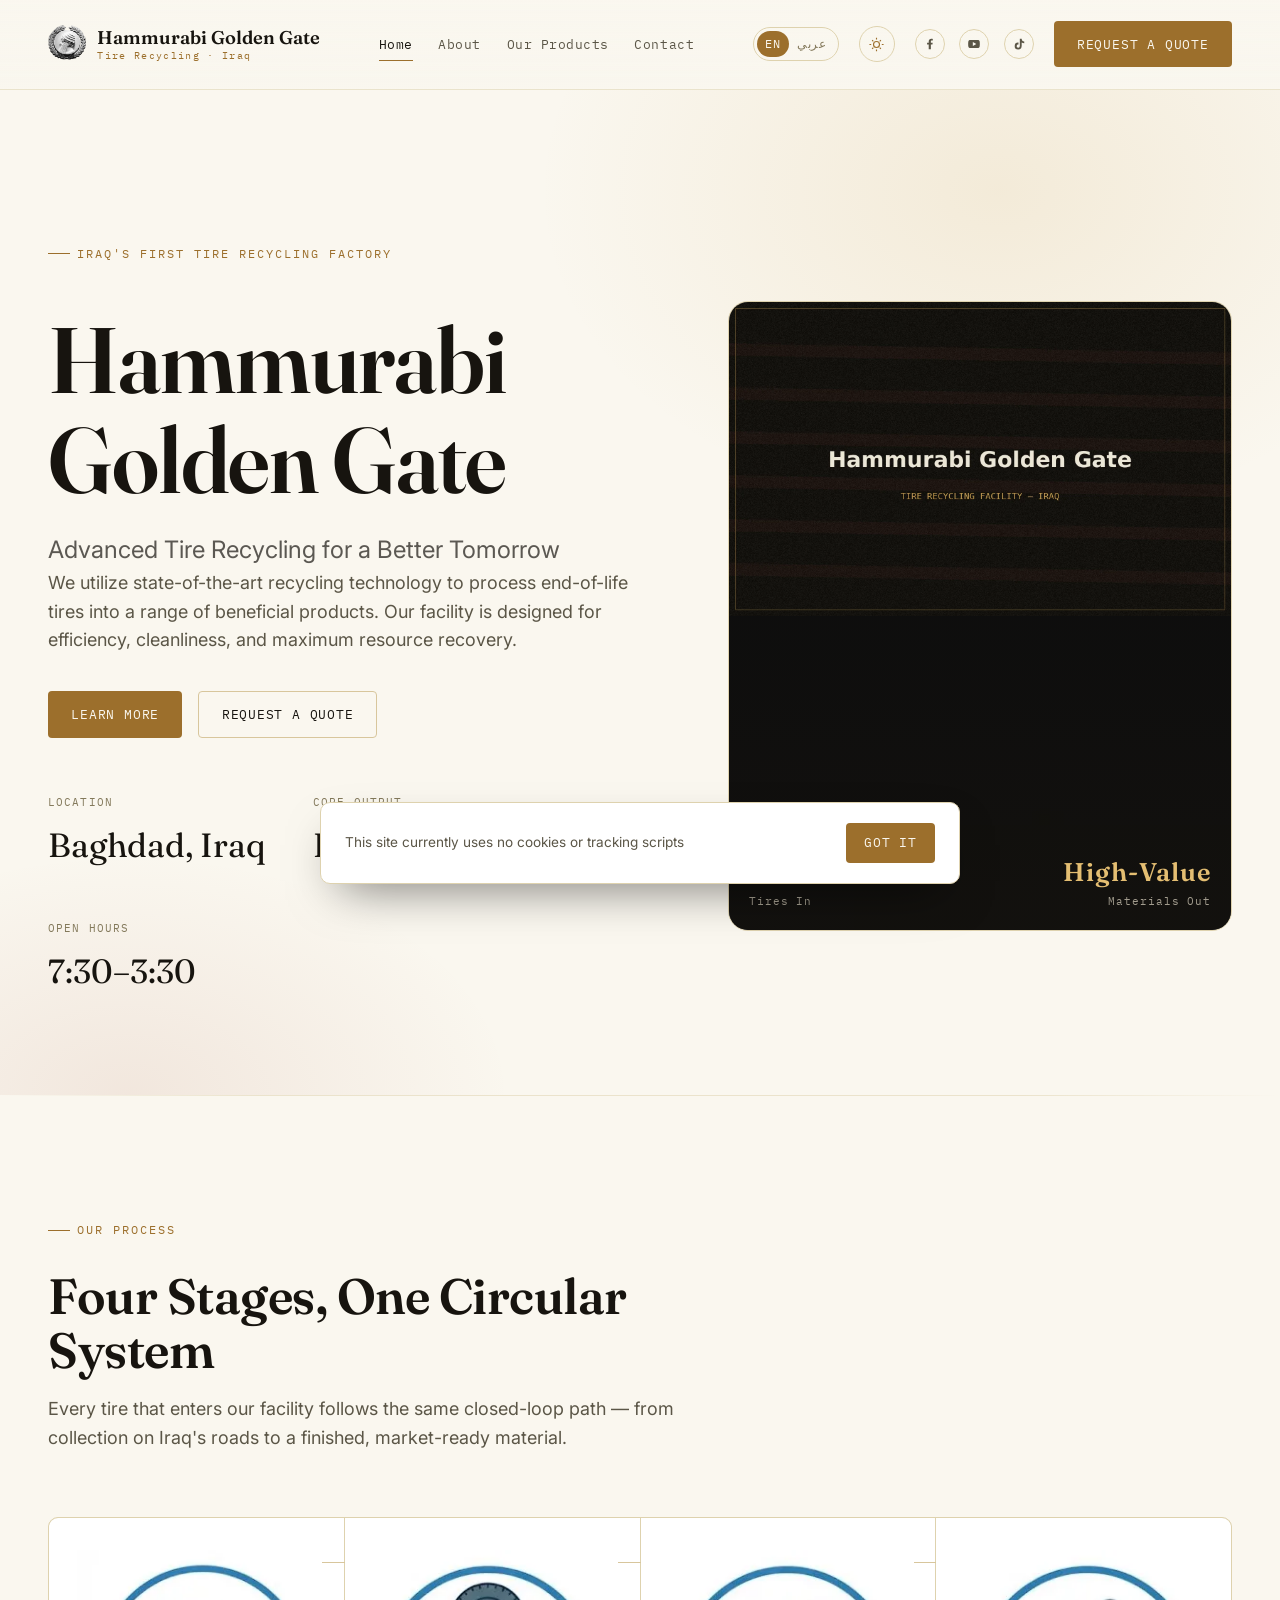
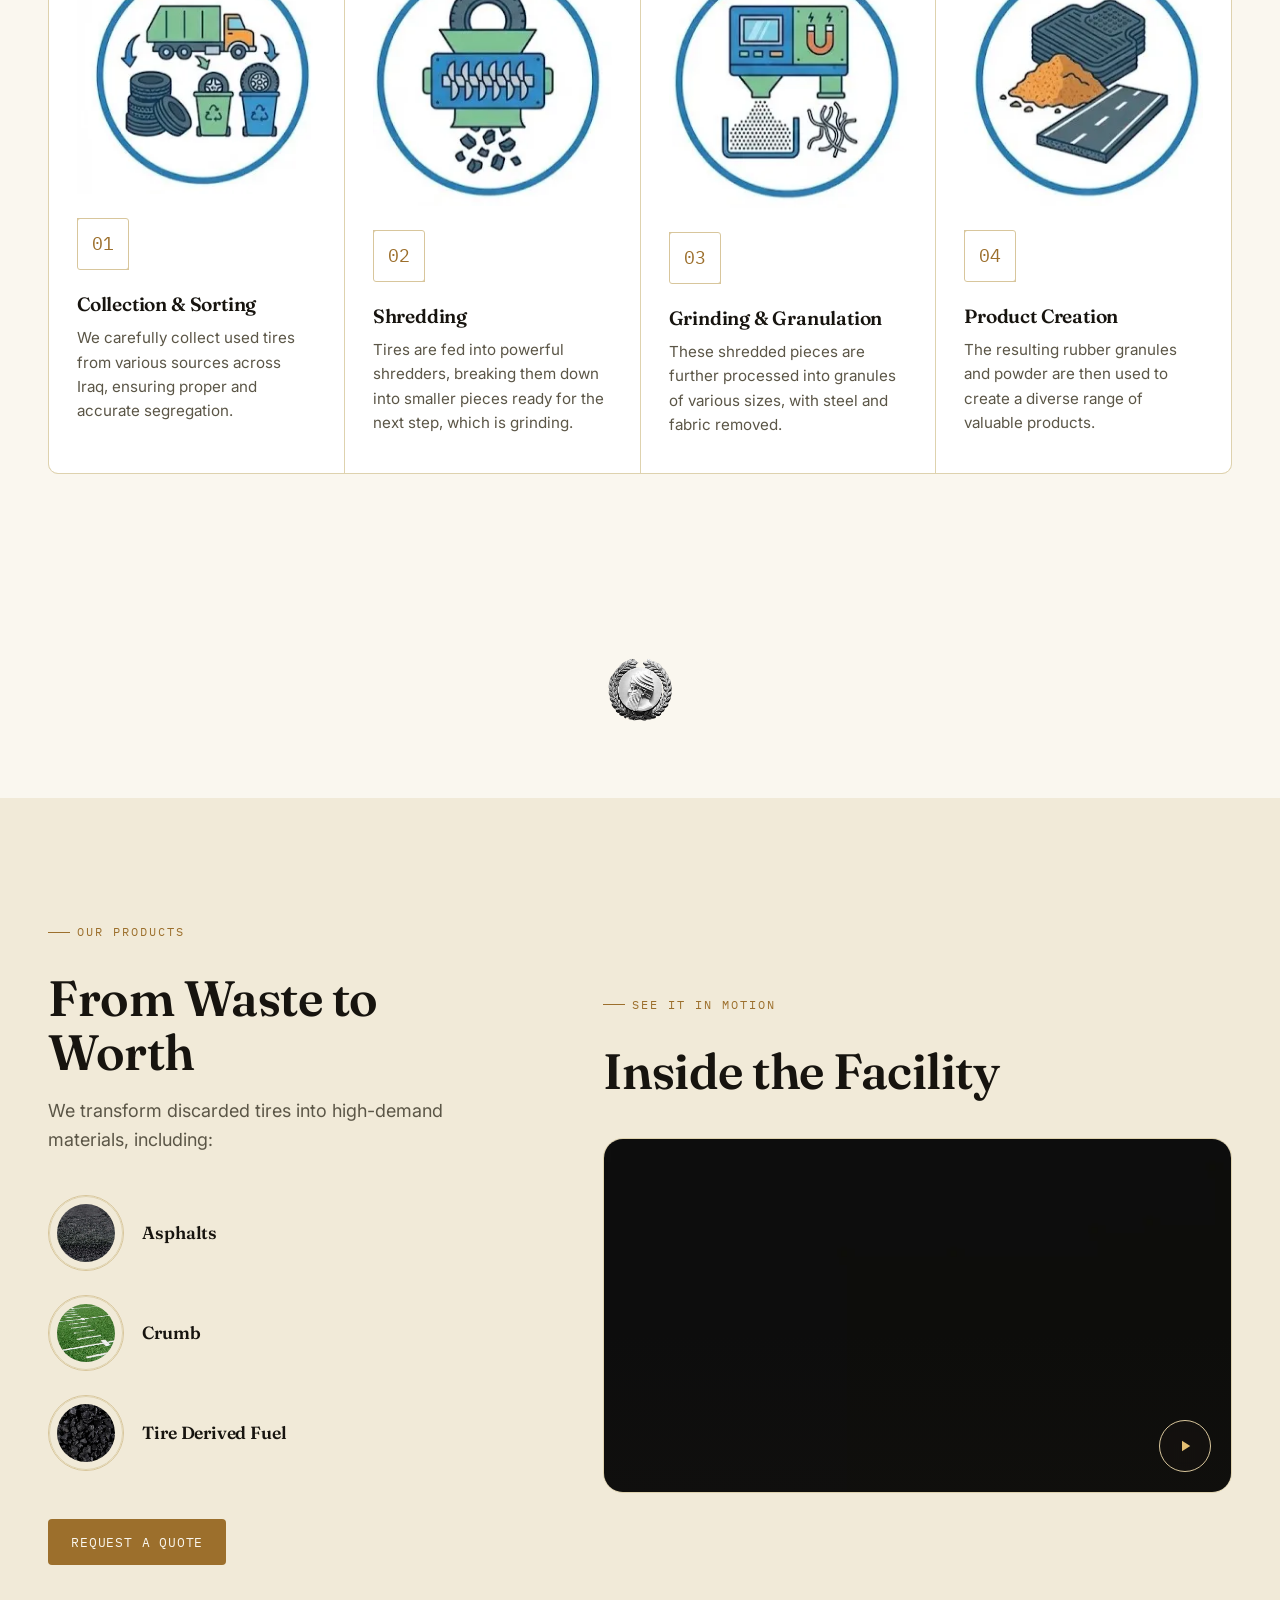
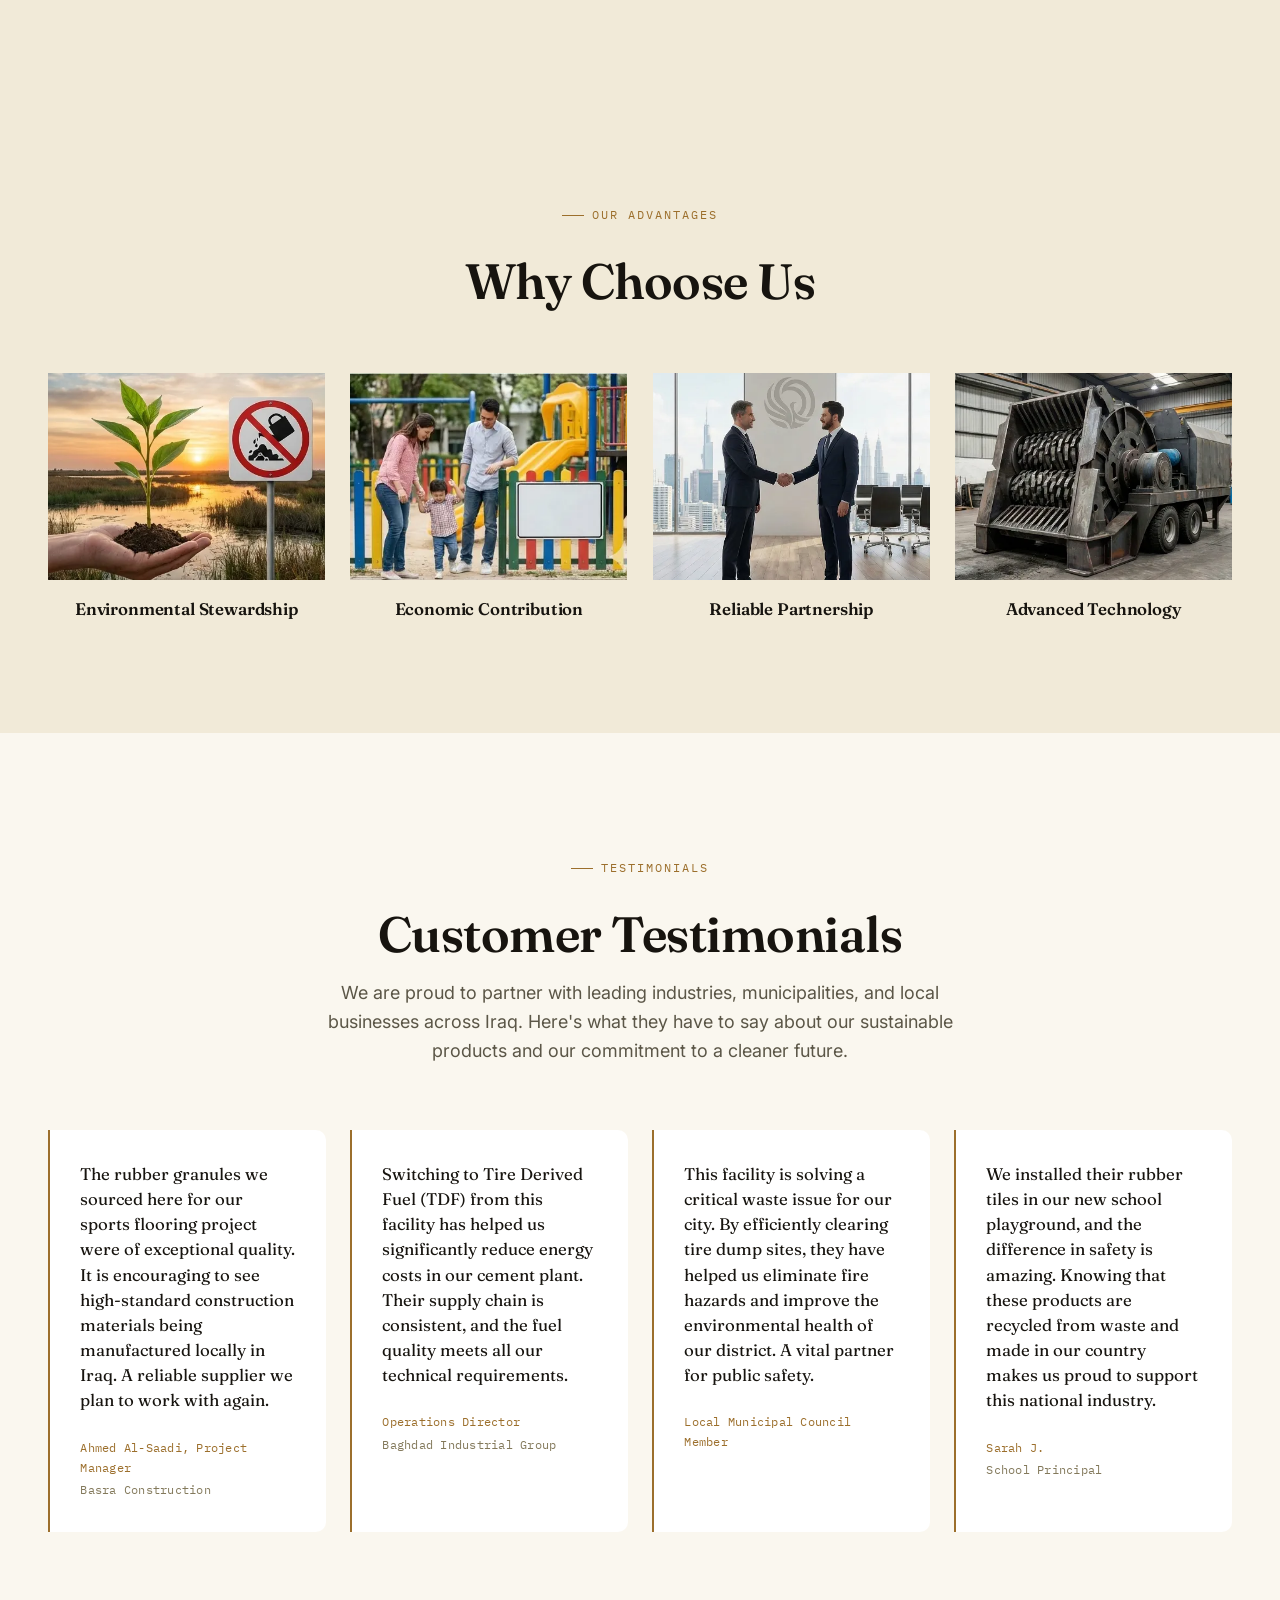
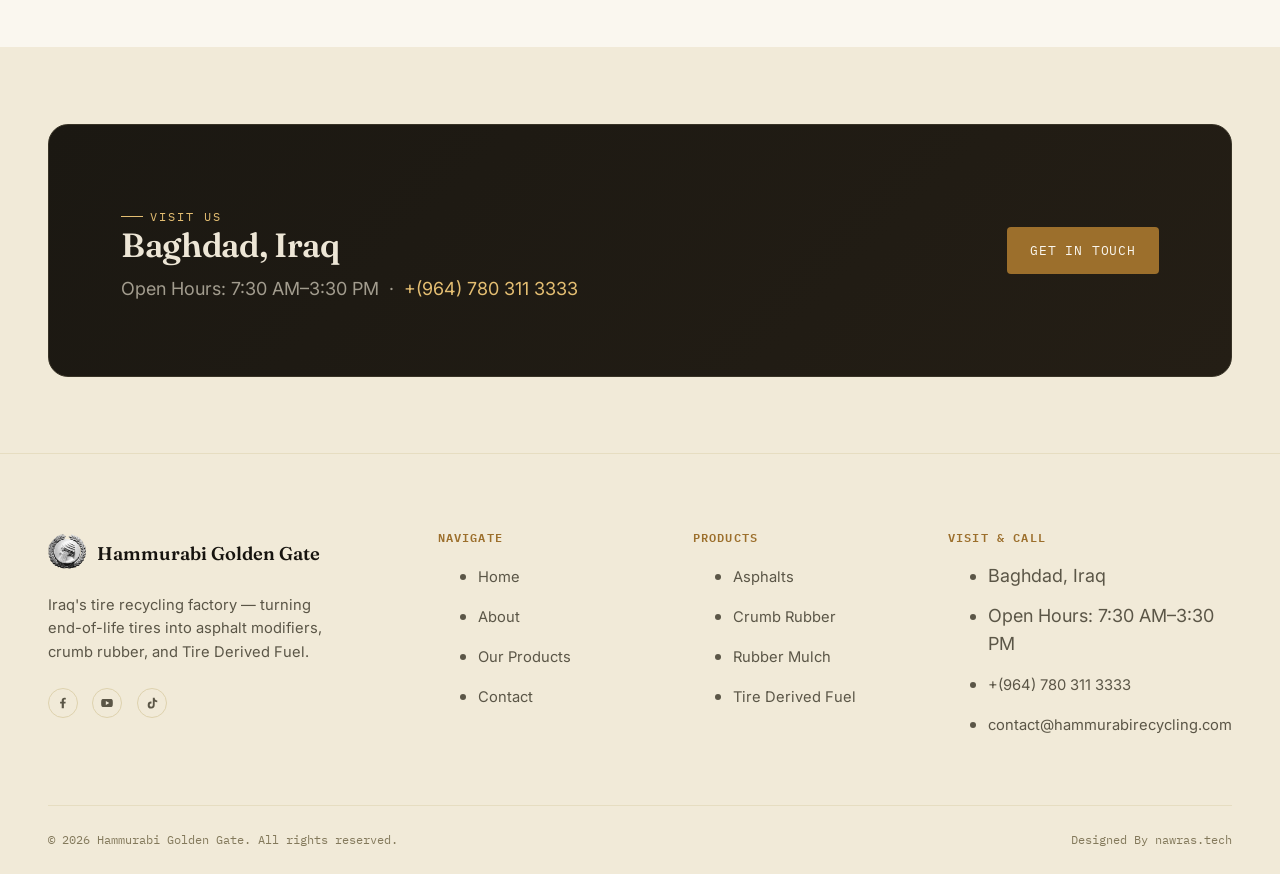
<file: index.html>
<!DOCTYPE html>
<html lang="en" dir="ltr">

<head>
  <meta charset="UTF-8">
  <meta name="viewport" content="width=device-width, initial-scale=1">
  <!--
    Theme init — runs synchronously, before first paint, so there is no
    flash of the wrong theme. Reads a saved preference if one exists;
    otherwise follows the OS/browser's prefers-color-scheme. The toggle
    button in the header (wired up in main.js) flips this later.
  -->
  <script>
    (function () {
      try {
        var saved = localStorage.getItem("hgg-theme");
        var theme = saved || (window.matchMedia("(prefers-color-scheme: light)").matches ? "light" : "dark");
        document.documentElement.setAttribute("data-theme", theme);
      } catch (e) {
        document.documentElement.setAttribute("data-theme", "dark");
      }
    })();
  </script>
  <title>Hammurabi Golden Gate — Tire Recycling Factory, Iraq</title>
  <meta name="description"
    content="Hammurabi Golden Gate is Iraq's tire recycling factory, turning end-of-life tires into rubber granules, rubber mulch, Tire Derived Fuel, and reclaimed steel. Advanced tire recycling for a better tomorrow.">
  <link rel="canonical" href="https://hammurabirecycling.com/">
  <link rel="alternate" hreflang="en" href="https://hammurabirecycling.com/">
  <link rel="alternate" hreflang="ar" href="https://hammurabirecycling.com/ar/">
  <link rel="alternate" hreflang="x-default" href="https://hammurabirecycling.com/">

  <!-- Favicons -->
  <link rel="icon" href="/assets/images/favicon.svg" type="image/svg+xml">
  <link rel="icon" href="/assets/images/favicon-32.png" sizes="32x32" type="image/png">
  <link rel="alternate icon" href="/assets/images/favicon.ico">
  <link rel="apple-touch-icon" href="/assets/images/apple-touch-icon.png">
  <link rel="manifest" href="/site.webmanifest">
  <meta name="theme-color" content="#14120F" id="theme-color-meta">

  <!-- Open Graph / social previews (Facebook, WhatsApp, TikTok) -->
  <meta property="og:type" content="website">
  <meta property="og:site_name" content="Hammurabi Golden Gate">
  <meta property="og:title" content="Hammurabi Golden Gate — Advanced Tire Recycling for a Better Tomorrow">
  <meta property="og:description"
    content="Hammurabi Golden Gate is Iraq's tire recycling factory, turning end-of-life tires into rubber granules, rubber mulch, Tire Derived Fuel, and reclaimed steel. Advanced tire recycling for a better tomorrow.">
  <meta property="og:url" content="https://hammurabirecycling.com/">
  <meta property="og:image" content="https://hammurabirecycling.com/assets/images/og-cover.webp">
  <meta property="og:image:width" content="1200">
  <meta property="og:image:height" content="630">
  <meta property="og:locale" content="en_US">
  <meta name="twitter:card" content="summary_large_image">
  <meta name="twitter:title" content="Hammurabi Golden Gate — Advanced Tire Recycling for a Better Tomorrow">
  <meta name="twitter:description"
    content="Hammurabi Golden Gate is Iraq's tire recycling factory, turning end-of-life tires into rubber granules, rubber mulch, Tire Derived Fuel, and reclaimed steel. Advanced tire recycling for a better tomorrow.">
  <meta name="twitter:image" content="https://hammurabirecycling.com/assets/images/og-cover.webp">

  <!-- Fonts: Fraunces/Inter/IBM Plex Mono for English, Noto Kufi Arabic /
       IBM Plex Sans Arabic for Arabic — only the set this page needs is
       loaded, kept lightweight. -->
  <link rel="preconnect" href="https://fonts.googleapis.com">
  <link rel="preconnect" href="https://fonts.gstatic.com" crossorigin>
  <link
    href="https://fonts.googleapis.com/css2?family=Fraunces:opsz,wght@9..144,500;9..144,600;9..144,680&family=Inter:wght@400;500;600;700&family=IBM+Plex+Mono:wght@400;500&display=swap"
    rel="stylesheet">

  <link rel="stylesheet" href="/assets/css/style.css">

  <!-- Structured data (JSON-LD) -->
  <script type="application/ld+json">
  {
    "@context": "https://schema.org",
    "@type": "LocalBusiness",
    "@id": "https://hammurabirecycling.com/#organization",
    "name": "Hammurabi Golden Gate",
    "alternateName": "Hammurabi Gate Tire Recycling",
    "url": "https://hammurabirecycling.com/",
    "logo": "https://hammurabirecycling.com/assets/images/logo.png",
    "image": "https://hammurabirecycling.com/assets/images/og-cover.webp",
    "description": "Iraq's tire recycling factory, transforming end-of-life tires into rubber granules, rubber mulch, Tire Derived Fuel (TDF), and reclaimed steel through advanced shredding and granulation technology.",
    "telephone": "+964-780-311-3333",
    "priceRange": "$$",
    "address": {
      "@type": "PostalAddress",
      "streetAddress": "Al-Jihad District",
      "addressLocality": "Baghdad",
      "addressCountry": "IQ"
    },
    "openingHoursSpecification": {
      "@type": "OpeningHoursSpecification",
      "dayOfWeek": ["Sunday","Monday","Tuesday","Wednesday","Thursday"],
      "opens": "07:30",
      "closes": "15:30"
    },
    "sameAs": [
      "https://www.facebook.com/share/1CkGvnYvAS/?mibextid=wwXIfr",
      "https://youtube.com/@hummrabicompany",
      "https://www.tiktok.com/@hammurabigatefactory"
    ]
  }
  </script>



</head>

<body>
  <a class="skip-link" href="#main">Skip to content</a>
  <div class="scroll-progress" aria-hidden="true"><span></span></div>

  <header class="site-header">
    <div class="container">
      <a class="brand" href="/">
        <img src="/assets/images/logo.png" alt="" width="38" height="38">
        <span class="brand-word">Hammurabi Golden Gate<small>Tire Recycling &middot; Iraq</small></span>
      </a>

      <nav class="main-nav" aria-label="Primary">
        <a href="/" aria-current="page">Home</a>
        <a href="/about-us/">About</a>
        <a href="/our_products/">Our Products</a>
        <a href="/contact-us/">Contact</a>
      </nav>

      <div class="header-actions">
        <div class="lang-switch" aria-label="Language">
          <a href="/" aria-current="true">EN</a>
          <a href="/ar/">عربي</a>
        </div>
        <button class="theme-toggle" aria-label="Switch to light theme">
          <svg data-icon="sun" viewBox="0 0 24 24" fill="none" stroke="currentColor" stroke-width="1.6"
            aria-hidden="true">
            <circle cx="12" cy="12" r="4.2" />
            <path
              d="M12 2.5v2.4M12 19.1v2.4M4.5 12H2M22 12h-2.5M5.8 5.8l1.7 1.7M16.5 16.5l1.7 1.7M18.2 5.8l-1.7 1.7M7.5 16.5l-1.7 1.7" />
          </svg>
          <svg data-icon="moon" viewBox="0 0 24 24" fill="none" stroke="currentColor" stroke-width="1.6"
            aria-hidden="true">
            <path d="M20 14.5A8.5 8.5 0 1 1 9.5 4a7 7 0 0 0 10.5 10.5Z" />
          </svg>
        </button>
        <div class="social-row" aria-label="Social media">
          <a href="https://www.facebook.com/share/1CkGvnYvAS/?mibextid=wwXIfr" target="_blank" rel="noopener"
            aria-label="Facebook">
            <svg viewBox="0 0 24 24" fill="currentColor" aria-hidden="true">
              <path
                d="M13.5 21v-8h2.7l.4-3.2h-3.1V7.7c0-.9.3-1.5 1.6-1.5h1.7V3.3C16.5 3.2 15.4 3 14.2 3c-2.6 0-4.4 1.6-4.4 4.5v2.3H7v3.2h2.8v8h3.7Z" />
            </svg>
          </a>
          <a href="https://youtube.com/@hummrabicompany?si=nhWpqMXGx0K7RO59" target="_blank" rel="noopener"
            aria-label="YouTube">
            <svg viewBox="0 0 24 24" fill="currentColor" aria-hidden="true">
              <path
                d="M22 12s0-3.2-.4-4.7a2.8 2.8 0 0 0-2-2C17.9 5 12 5 12 5s-5.9 0-7.6.3a2.8 2.8 0 0 0-2 2C2 8.8 2 12 2 12s0 3.2.4 4.7a2.8 2.8 0 0 0 2 2C6.1 19 12 19 12 19s5.9 0 7.6-.3a2.8 2.8 0 0 0 2-2C22 15.2 22 12 22 12ZM10 15.3V8.7l6 3.3-6 3.3Z" />
            </svg>
          </a>
          <a href="https://www.tiktok.com/@hammurabigatefactory?_r=1&amp;_t=ZS-91ijGrAhvzr" target="_blank"
            rel="noopener" aria-label="TikTok">
            <svg viewBox="0 0 24 24" fill="currentColor" aria-hidden="true">
              <path
                d="M16.6 3h-3.2v12.6a2.7 2.7 0 1 1-2.3-2.7v-3.3a6 6 0 1 0 5.5 6V9.4a7.7 7.7 0 0 0 4.4 1.4V7.6a4.4 4.4 0 0 1-4.4-4.4V3Z" />
            </svg>
          </a>
        </div>
        <a class="btn btn--gold header-cta" href="/contact-us/">Request a Quote</a>
        <button class="nav-toggle" aria-label="Open menu" aria-expanded="false">
          <svg viewBox="0 0 24 24" fill="none" stroke="currentColor" stroke-width="1.6" aria-hidden="true">
            <path d="M3 6h18M3 12h18M3 18h18" />
          </svg>
        </button>
      </div>
    </div>
  </header>

  <div class="mobile-drawer" data-open="false">
    <div class="mobile-drawer__backdrop"></div>
    <div class="mobile-drawer__panel" role="dialog" aria-modal="true" aria-label="Mobile navigation">
      <div class="mobile-drawer__top">
        <a class="brand" href="/">
          <img src="/assets/images/logo.png" alt="" width="32" height="32">
          <span class="brand-word" style="font-size:1rem;">Hammurabi Golden Gate</span>
        </a>
        <button class="mobile-drawer__close" aria-label="Close menu">
          <svg viewBox="0 0 24 24" fill="none" stroke="currentColor" stroke-width="1.6" aria-hidden="true">
            <path d="M6 6l12 12M18 6L6 18" />
          </svg>
        </button>
      </div>
      <nav aria-label="Mobile primary">
        <a href="/" aria-current="page">Home</a>
        <a href="/about-us/">About</a>
        <a href="/our_products/">Our Products</a>
        <a href="/contact-us/">Contact</a>
      </nav>
      <div class="mobile-drawer__meta">
        <div class="mobile-drawer__lang">
          <span>Language</span>
          <div class="lang-switch">
            <a href="/" aria-current="true">EN</a>
            <a href="/ar/">عربي</a>
          </div>
        </div>
        <div class="mobile-drawer__theme">
          <span>Theme</span>
          <button class="theme-toggle" aria-label="Switch to light theme">
            <svg data-icon="sun" viewBox="0 0 24 24" fill="none" stroke="currentColor" stroke-width="1.6"
              aria-hidden="true">
              <circle cx="12" cy="12" r="4.2" />
              <path
                d="M12 2.5v2.4M12 19.1v2.4M4.5 12H2M22 12h-2.5M5.8 5.8l1.7 1.7M16.5 16.5l1.7 1.7M18.2 5.8l-1.7 1.7M7.5 16.5l-1.7 1.7" />
            </svg>
            <svg data-icon="moon" viewBox="0 0 24 24" fill="none" stroke="currentColor" stroke-width="1.6"
              aria-hidden="true">
              <path d="M20 14.5A8.5 8.5 0 1 1 9.5 4a7 7 0 0 0 10.5 10.5Z" />
            </svg>
          </button>
        </div>
        <a href="tel:+9647803113333">+(964) 780 311 3333</a>
        <a href="/contact-us/" class="btn btn--gold btn--block">Request a Quote</a>
      </div>
    </div>
  </div>

  <main id="main">

    <!-- ================= HERO ================= -->
    <section class="hero">
      <div class="container">
        <div data-reveal>
          <span class="eyebrow">Iraq's First Tire Recycling Factory</span>
          <h1>Hammurabi<br>Golden Gate</h1>
          <p class="lede">Advanced Tire Recycling for a Better Tomorrow</p>
          <p>We utilize state-of-the-art recycling technology to process end-of-life tires into a range of beneficial
            products. Our facility is designed for efficiency, cleanliness, and maximum resource recovery.</p>
          <div class="btn-row">
            <a class="btn btn--gold" href="#process">Learn More</a>
            <a class="btn btn--ghost" href="/contact-us/">Request a Quote</a>
          </div>
          <dl class="hero-stats">
            <div>
              <dt>Location</dt>
              <dd>Baghdad, Iraq</dd>
            </div>
            <div>
              <dt>Core Output</dt>
              <dd>Rubber, TDF, Steel</dd>
            </div>
            <div>
              <dt>Open Hours</dt>
              <dd>7:30&ndash;3:30</dd>
            </div>
          </dl>
        </div>
        <div class="hero-visual" data-reveal style="transition-delay:120ms;">
          <picture>
            <source srcset="/assets/images/hero-factory.webp" type="image/webp">
            <img src="/assets/images/hero-factory.webp" alt="Hammurabi Golden Gate tire recycling facility, Baghdad"
              width="1600" height="1000" loading="eager" fetchpriority="high">
          </picture>
          <video autoplay muted loop playsinline poster="/assets/images/video-poster.webp">
            <source src="/assets/video/Hero.mp4" type="video/mp4">
          </video>

          <div class="badge">
            <span><strong>End-of-Life</strong><span>Tires In</span></span>
            <span style="text-align:end;"><strong>High-Value</strong><span>Materials Out</span></span>
          </div>
        </div>
      </div>
    </section>

    <hr class="threshold">

    <!-- ================= PROCESS ================= -->
    <section class="section" id="process">
      <div class="container">
        <div class="section-head" data-reveal>
          <span class="eyebrow">Our Process</span>
          <h2>Four Stages, One Circular System</h2>
          <p>Every tire that enters our facility follows the same closed-loop path — from collection on Iraq's roads to
            a finished, market-ready material.</p>
        </div>

        <div class="process-grid" data-reveal-group>
          <article class="process-step" data-reveal>
            <div class="thumb">
              <picture>
                <source srcset="/assets/images/collecting.webp" type="image/webp">
                <img src="/assets/images/collecting.webp" alt="Used tires being collected and sorted" width="1200"
                  height="900" loading="lazy">
              </picture>
            </div>
            <div class="plate">01</div>
            <h3>Collection &amp; Sorting</h3>
            <p>We carefully collect used tires from various sources across Iraq, ensuring proper and accurate
              segregation.</p>
          </article>

          <article class="process-step" data-reveal>
            <div class="thumb">
              <picture>
                <source srcset="/assets/images/shreding.webp" type="image/webp">
                <img src="/assets/images/shreding.webp" alt="Industrial shredder breaking down tires" width="1200"
                  height="900" loading="lazy">
              </picture>
            </div>
            <div class="plate">02</div>
            <h3>Shredding</h3>
            <p>Tires are fed into powerful shredders, breaking them down into smaller pieces ready for the next step,
              which is grinding.</p>
          </article>

          <article class="process-step" data-reveal>
            <div class="thumb">
              <picture>
                <source srcset="/assets/images/grinding.webp" type="image/webp">
                <img src="/assets/images/grinding.webp" alt="Rubber granules after grinding, steel and fabric removed"
                  width="1200" height="900" loading="lazy">
              </picture>
            </div>
            <div class="plate">03</div>
            <h3>Grinding &amp; Granulation</h3>
            <p>These shredded pieces are further processed into granules of various sizes, with steel and fabric
              removed.</p>
          </article>

          <article class="process-step" data-reveal>
            <div class="thumb">
              <picture>
                <source srcset="/assets/images/gg.webp" type="image/webp">
                <img src="/assets/images/gg.webp" alt="Finished recycled rubber products" width="1200" height="900"
                  loading="lazy">
              </picture>
            </div>
            <div class="plate">04</div>
            <h3>Product Creation</h3>
            <p>The resulting rubber granules and powder are then used to create a diverse range of valuable products.
            </p>
          </article>
        </div>
      </div>
    </section>

    <div class="gate-divider" aria-hidden="true">
      <img src="/assets/images/logo.png" alt="Company Logo" width="64" height="64">
    </div>

    <!-- ================= PRODUCTS + VIDEO SHOWCASE ================= -->
    <section class="section section--raised" id="products">
      <div class="container">
        <div class="product-video-layout">
          <div class="products-panel" data-reveal>
            <div class="section-head">
              <span class="eyebrow">Our Products</span>
              <h2>From Waste to Worth</h2>
              <p>We transform discarded tires into high-demand materials, including:</p>
            </div>

            <div class="products-grid" data-reveal-group>
              <div class="product-card" data-reveal>
                <div class="product-photo">
                  <span class="ring" aria-hidden="true"></span>
                  <picture>
                    <source srcset="/assets/images/CirclePhoto_SmartMIX.webp" type="image/webp">
                    <img src="/assets/images/CirclePhoto_SmartMIX.webp" alt="Rubberized asphalt product" width="800"
                      height="800" loading="lazy">
                  </picture>
                </div>
                <span class="index">01</span>
                <h3>Asphalts</h3>
              </div>
              <div class="product-card" data-reveal>
                <div class="product-photo">
                  <span class="ring" aria-hidden="true"></span>
                  <picture>
                    <source srcset="/assets/images/CirclePhoto_Crumb.webp" type="image/webp">
                    <img src="/assets/images/CirclePhoto_Crumb.webp" alt="Crumb rubber granules" width="800" height="800"
                      loading="lazy">
                  </picture>
                </div>
                <span class="index">02</span>
                <h3>Crumb</h3>
              </div>
              <div class="product-card" data-reveal>
                <div class="product-photo">
                  <span class="ring" aria-hidden="true"></span>
                  <picture>
                    <source srcset="/assets/images/CirclePhoto_TDF.webp" type="image/webp">
                    <img src="/assets/images/CirclePhoto_TDF.webp" alt="Tire Derived Fuel (TDF)" width="800" height="800"
                      loading="lazy">
                  </picture>
                </div>
                <span class="index">03</span>
                <h3>Tire Derived Fuel</h3>
              </div>
            </div>

            <div style="margin-top:3rem;" data-reveal>
              <a class="btn btn--gold" href="/contact-us/">Request a Quote</a>
            </div>
          </div>

          <div class="facility-panel" data-reveal>
            <div class="section-head">
              <span class="eyebrow">See It In Motion</span>
              <h2>Inside the Facility</h2>
            </div>
            <div class="video-showcase">
              <video autoplay muted loop playsinline poster="/assets/images/video-poster.webp">
                <source src="/assets/video/factory-web.mp4" type="video/mp4">
              </video>
              <button class="play-toggle" aria-label="Pause background video">
                <svg data-icon="pause" viewBox="0 0 24 24" fill="currentColor" style="display:block;">
                  <rect x="6" y="5" width="4" height="14" />
                  <rect x="14" y="5" width="4" height="14" />
                </svg>
                <svg data-icon="play" viewBox="0 0 24 24" fill="currentColor" style="display:none;">
                  <path d="M8 5v14l11-7Z" />
                </svg>
              </button>
            </div>
          </div>
        </div>
      </div>
    </section>

    <!-- ================= WHY CHOOSE US ================= -->
    <section class="section section--raised">
      <div class="container">
        <div class="section-head center" data-reveal>
          <span class="eyebrow">Our Advantages</span>
          <h2>Why Choose Us</h2>
        </div>

        <div class="why-grid" data-reveal-group>
          <div class="why-card" data-reveal>
            <div class="why-card__image">
              <img src="/assets/images/Environmental.webp" alt="Seedling representing environmental stewardship"
                width="150" height="150" loading="lazy">
            </div>
            <h3>Environmental Stewardship</h3>
          </div>
          <div class="why-card" data-reveal>
            <div class="why-card__image">
              <img src="/assets/images/Economic.webp" alt="Family using a public playground"
                width="483" height="323" loading="lazy">
            </div>
            <h3>Economic Contribution</h3>
          </div>
          <div class="why-card" data-reveal>
            <div class="why-card__image">
              <img src="/assets/images/Reliable.webp" alt="Business partners shaking hands"
                width="512" height="512" loading="lazy">
            </div>
            <h3>Reliable Partnership</h3>
          </div>
          <div class="why-card" data-reveal>
            <div class="why-card__image">
              <img src="/assets/images/Advanced.webp" alt="Advanced industrial tire shredding equipment"
                width="542" height="399" loading="lazy">
            </div>
            <h3>Advanced Technology</h3>
          </div>
        </div>
      </div>
    </section>

    <!-- ================= TESTIMONIALS ================= -->
    <section class="section">
      <div class="container">
        <div class="section-head center" data-reveal>
          <span class="eyebrow">Testimonials</span>
          <h2>Customer Testimonials</h2>
          <p>We are proud to partner with leading industries, municipalities, and local businesses across Iraq. Here's
            what they have to say about our sustainable products and our commitment to a cleaner future.</p>
        </div>

        <div class="testimonial-track" data-reveal-group>
          <blockquote class="testimonial" data-reveal>
            <q>The rubber granules we sourced here for our sports flooring project were of exceptional quality. It is
              encouraging to see high-standard construction materials being manufactured locally in Iraq. A reliable
              supplier we plan to work with again.</q>
            <cite>Ahmed Al-Saadi, Project Manager<span>Basra Construction</span></cite>
          </blockquote>
          <blockquote class="testimonial" data-reveal>
            <q>Switching to Tire Derived Fuel (TDF) from this facility has helped us significantly reduce energy costs
              in our cement plant. Their supply chain is consistent, and the fuel quality meets all our technical
              requirements.</q>
            <cite>Operations Director<span>Baghdad Industrial Group</span></cite>
          </blockquote>
          <blockquote class="testimonial" data-reveal>
            <q>This facility is solving a critical waste issue for our city. By efficiently clearing tire dump sites,
              they have helped us eliminate fire hazards and improve the environmental health of our district. A vital
              partner for public safety.</q>
            <cite>Local Municipal Council Member</cite>
          </blockquote>
          <blockquote class="testimonial" data-reveal>
            <q>We installed their rubber tiles in our new school playground, and the difference in safety is amazing.
              Knowing that these products are recycled from waste and made in our country makes us proud to support this
              national industry.</q>
            <cite>Sarah J.<span>School Principal</span></cite>
          </blockquote>
        </div>
      </div>
    </section>

    <!-- ================= CONTACT STRIP ================= -->
    <section class="section section--tight section--raised">
      <div class="container">
        <div class="cta-band" data-reveal>
          <div>
            <span class="eyebrow">Visit Us</span>
            <h2>Baghdad, Iraq</h2>
            <p style="margin-top:0.75rem;">Open Hours: 7:30 AM&ndash;3:30 PM &nbsp;&middot;&nbsp; <a
                href="tel:+9647803113333" style="color:var(--on-image-gold);">+(964) 780 311 3333</a></p>
          </div>
          <a class="btn btn--gold" href="/contact-us/">Get In Touch</a>
        </div>
      </div>
    </section>

  </main>

  <footer class="site-footer">
    <div class="container">
      <div class="footer-grid">
        <div class="footer-brand">
          <a class="brand" href="/">
            <img src="/assets/images/logo.png" alt="" width="34" height="34">
            <span class="brand-word">Hammurabi Golden Gate</span>
          </a>
          <p>Iraq's tire recycling factory — turning end-of-life tires into asphalt modifiers, crumb rubber, and Tire
            Derived Fuel.</p>
          <div class="social-row" style="margin-top:1.5rem;" aria-label="Social media">
            <a href="https://www.facebook.com/share/1CkGvnYvAS/?mibextid=wwXIfr" target="_blank" rel="noopener"
              aria-label="Facebook">
              <svg viewBox="0 0 24 24" fill="currentColor" aria-hidden="true">
                <path
                  d="M13.5 21v-8h2.7l.4-3.2h-3.1V7.7c0-.9.3-1.5 1.6-1.5h1.7V3.3C16.5 3.2 15.4 3 14.2 3c-2.6 0-4.4 1.6-4.4 4.5v2.3H7v3.2h2.8v8h3.7Z" />
              </svg>
            </a>
            <a href="https://youtube.com/@hummrabicompany?si=nhWpqMXGx0K7RO59" target="_blank" rel="noopener"
              aria-label="YouTube">
              <svg viewBox="0 0 24 24" fill="currentColor" aria-hidden="true">
                <path
                  d="M22 12s0-3.2-.4-4.7a2.8 2.8 0 0 0-2-2C17.9 5 12 5 12 5s-5.9 0-7.6.3a2.8 2.8 0 0 0-2 2C2 8.8 2 12 2 12s0 3.2.4 4.7a2.8 2.8 0 0 0 2 2C6.1 19 12 19 12 19s5.9 0 7.6-.3a2.8 2.8 0 0 0 2-2C22 15.2 22 12 22 12ZM10 15.3V8.7l6 3.3-6 3.3Z" />
              </svg>
            </a>
            <a href="https://www.tiktok.com/@hammurabigatefactory?_r=1&amp;_t=ZS-91ijGrAhvzr" target="_blank"
              rel="noopener" aria-label="TikTok">
              <svg viewBox="0 0 24 24" fill="currentColor" aria-hidden="true">
                <path
                  d="M16.6 3h-3.2v12.6a2.7 2.7 0 1 1-2.3-2.7v-3.3a6 6 0 1 0 5.5 6V9.4a7.7 7.7 0 0 0 4.4 1.4V7.6a4.4 4.4 0 0 1-4.4-4.4V3Z" />
              </svg>
            </a>
          </div>
        </div>

        <div class="footer-col">
          <h3>Navigate</h3>
          <ul>
            <li><a href="/">Home</a></li>
            <li><a href="/about-us/">About</a></li>
            <li><a href="/our_products/">Our Products</a></li>
            <li><a href="/contact-us/">Contact</a></li>
          </ul>
        </div>

        <div class="footer-col">
          <h3>Products</h3>
          <ul>
            <li><a href="/our_products/#asphalt">Asphalts</a></li>
            <li><a href="/our_products/#crumb">Crumb Rubber</a></li>
            <li><a href="/our_products/#mulch">Rubber Mulch</a></li>
            <li><a href="/our_products/#tdf">Tire Derived Fuel</a></li>
          </ul>
        </div>

        <div class="footer-col">
          <h3>Visit &amp; Call</h3>
          <ul>
            <li>Baghdad, Iraq</li>
            <li>Open Hours: 7:30 AM&ndash;3:30 PM</li>
            <li><a href="tel:+9647803113333">+(964) 780 311 3333</a></li>
            <li><a href="mailto:contact@hammurabirecycling.com">contact@hammurabirecycling.com</a></li>
          </ul>
        </div>
      </div>

      <div class="footer-bottom">
        <span>&copy; <span data-year>2026</span> Hammurabi Golden Gate. All rights reserved.</span>
        <span>Designed By <a href="https://nawras.tech" target="_blank" rel="noopener">nawras.tech</a></span>
      </div>
    </div>
  </footer>

  <!--
    Optional consent notice — this site loads no cookies, analytics, or
    ad trackers, so there is nothing to consent to today. Left here,
    dormant, in case Google Analytics/Meta Pixel etc. get added later.
    Delete this block (and .consent-bar in style.css) if not needed.
  -->
  <div class="consent-bar" data-visible="false" role="dialog" aria-label="Cookie notice">
    <p>This site currently uses no cookies or tracking scripts </p>
    <button class="btn btn--gold" data-consent-ack>Got it</button>
  </div>

  <script src="/assets/js/main.js" defer></script>

</body>

</html>
</file>
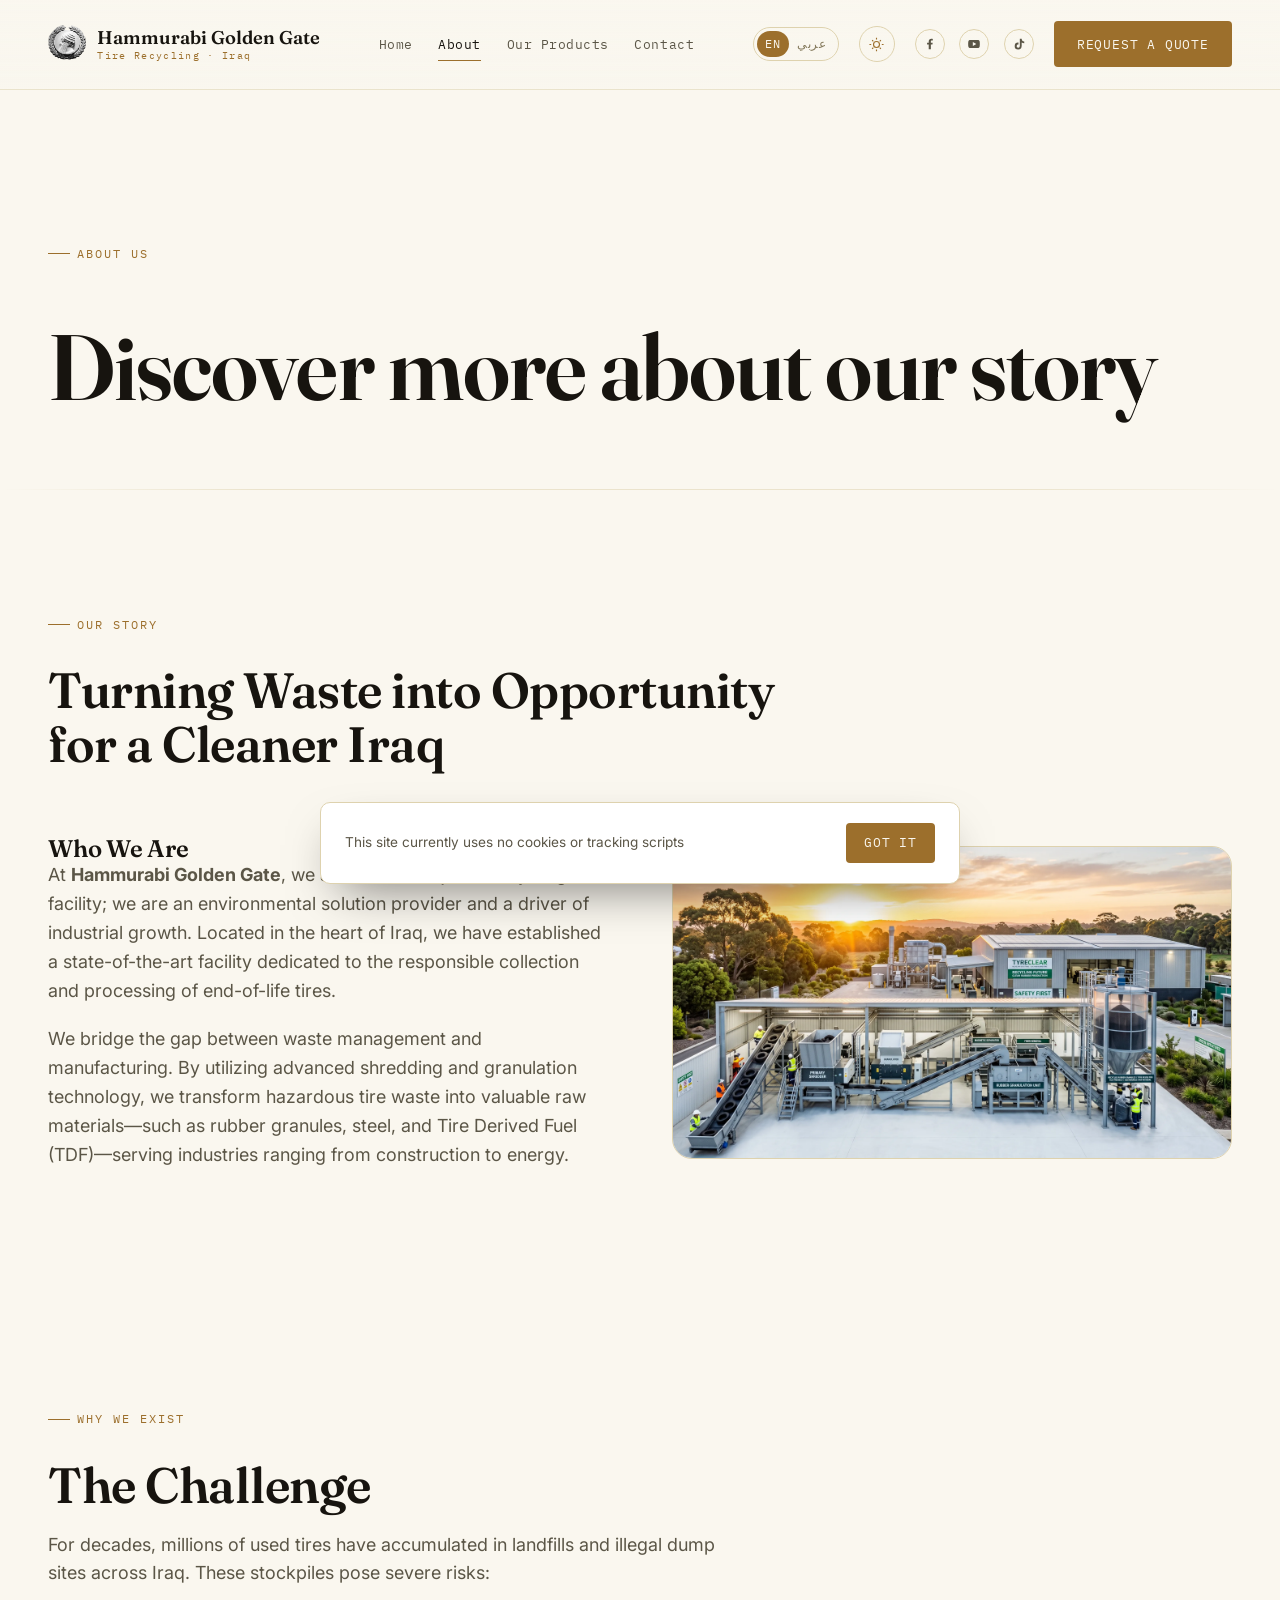
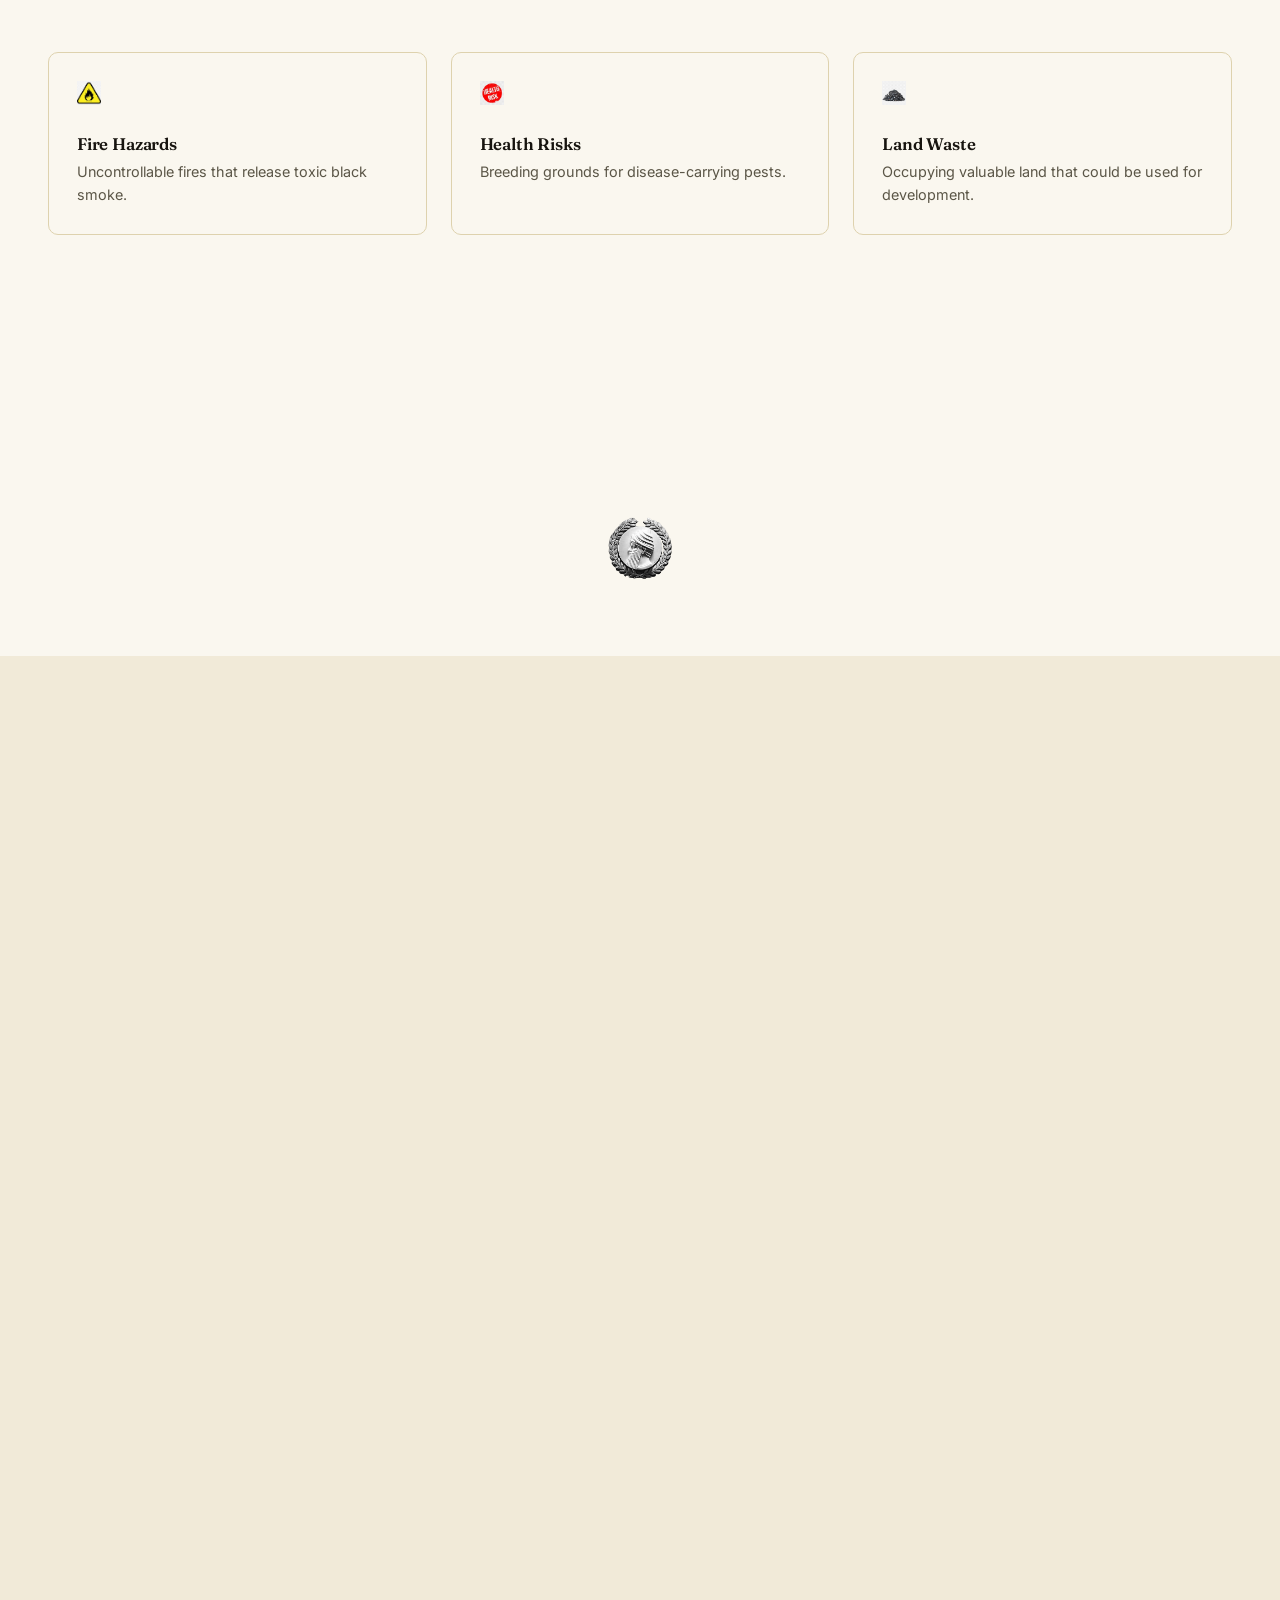
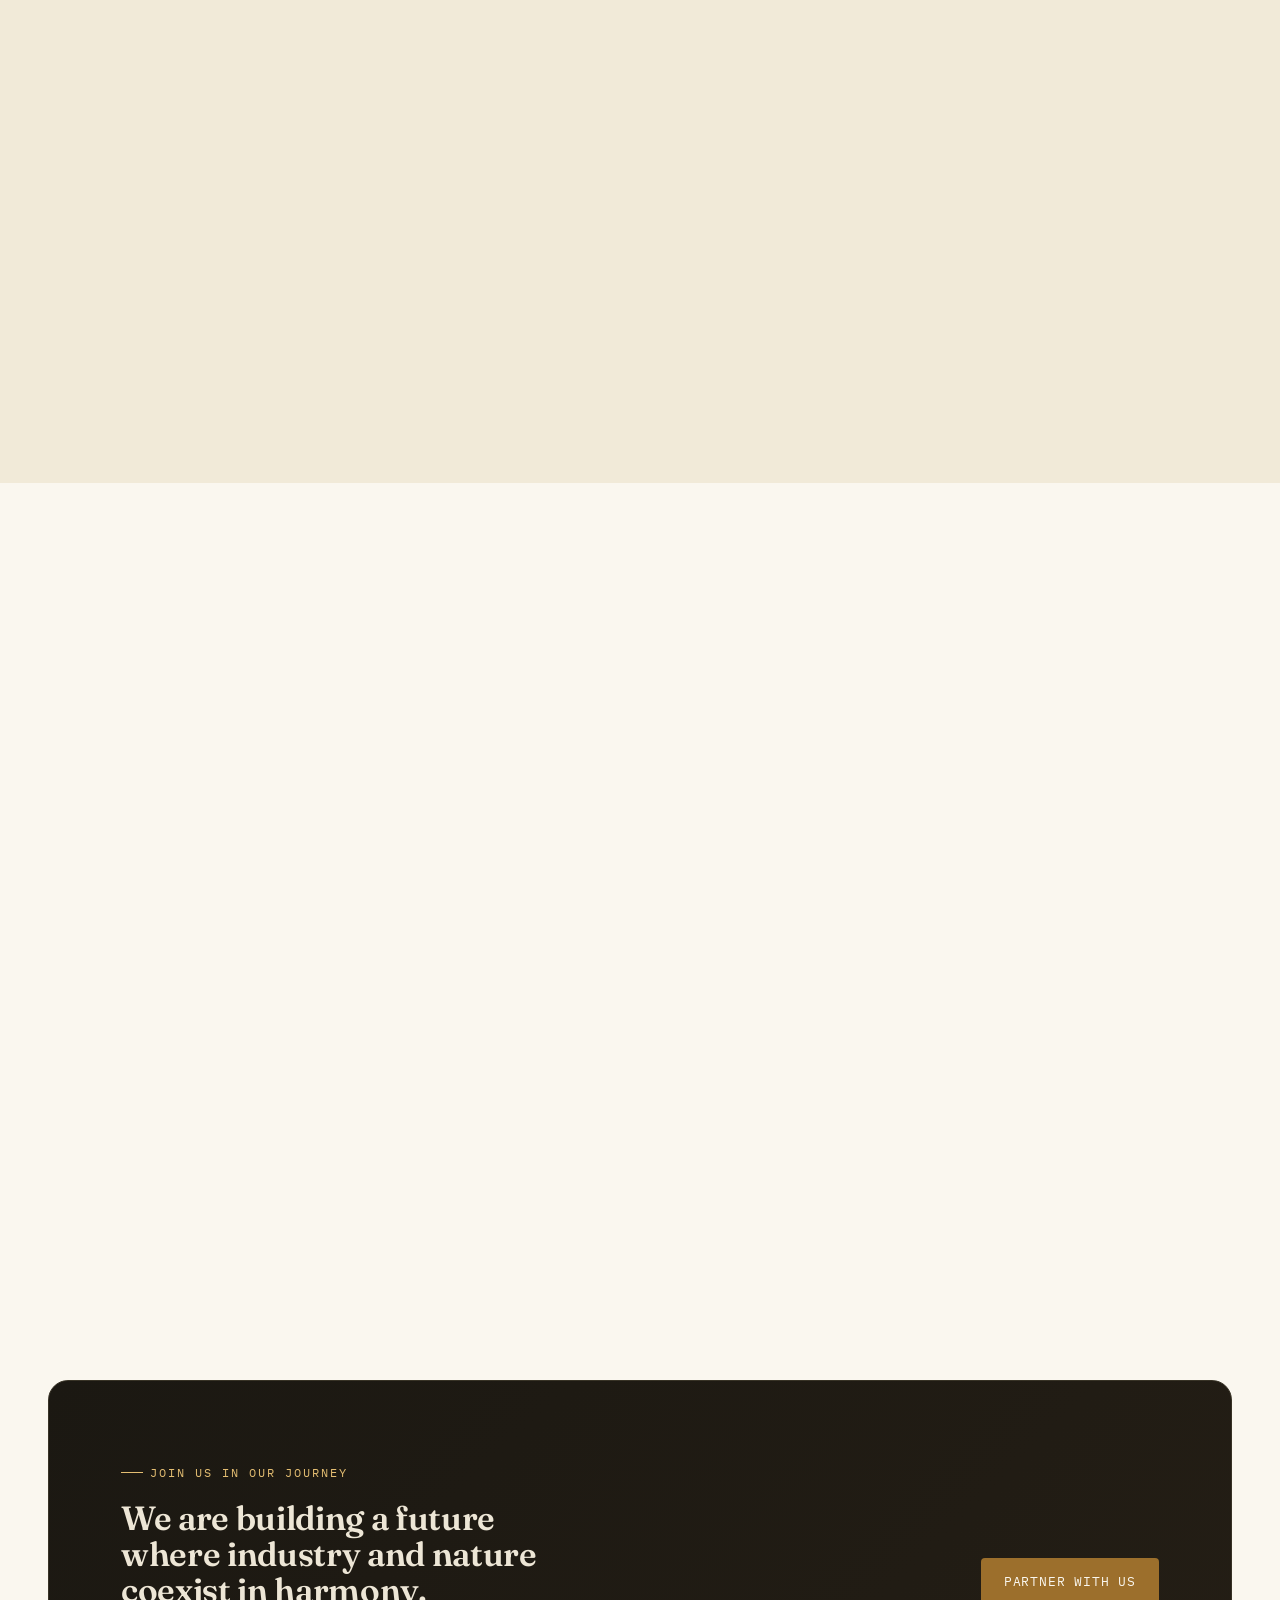
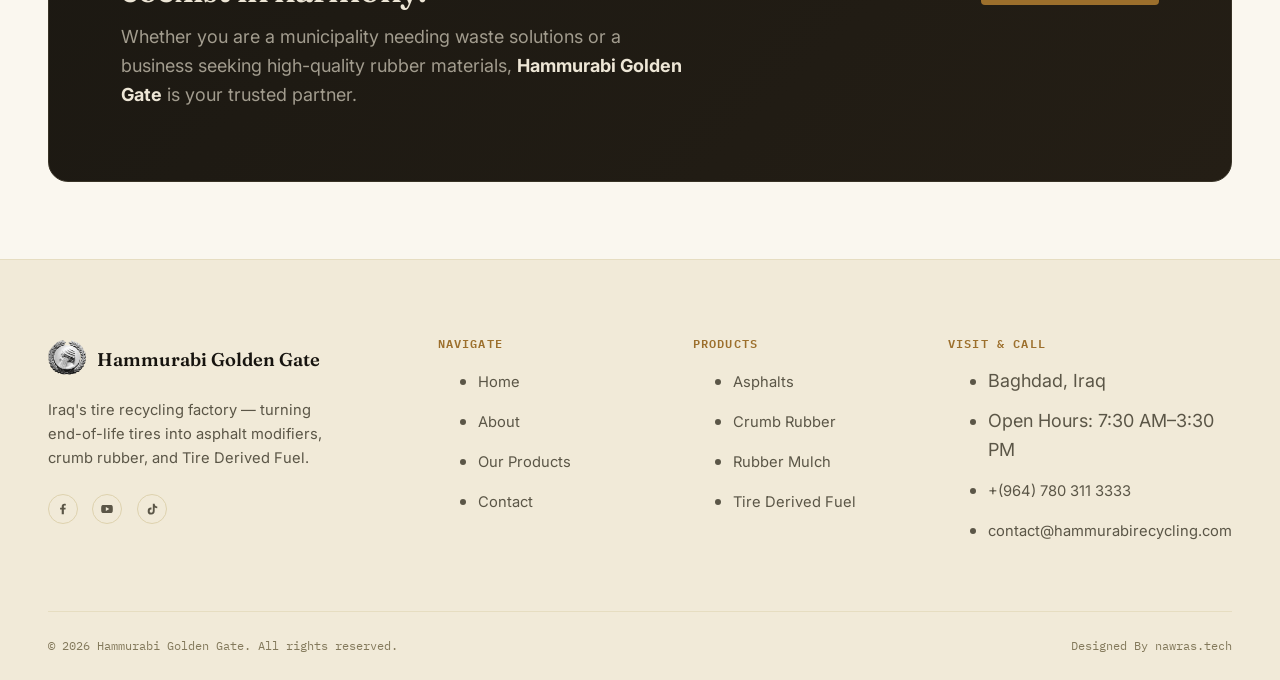
<file: about-us/index.html>
<!DOCTYPE html>
<html lang="en" dir="ltr">
<head>
<meta charset="UTF-8">
  <meta name="viewport" content="width=device-width, initial-scale=1">
  <!--
    Theme init — runs synchronously, before first paint, so there is no
    flash of the wrong theme. Reads a saved preference if one exists;
    otherwise follows the OS/browser's prefers-color-scheme. The toggle
    button in the header (wired up in main.js) flips this later.
  -->
  <script>
    (function () {
      try {
        var saved = localStorage.getItem("hgg-theme");
        var theme = saved || (window.matchMedia("(prefers-color-scheme: light)").matches ? "light" : "dark");
        document.documentElement.setAttribute("data-theme", theme);
      } catch (e) {
        document.documentElement.setAttribute("data-theme", "dark");
      }
    })();
  </script>
  <title>About Us — Hammurabi Golden Gate</title>
  <meta name="description" content="Discover the story behind Hammurabi Golden Gate: our mission, vision, and core values as Iraq's tire recycling factory turning waste into opportunity.">
  <link rel="canonical" href="https://hammurabirecycling.com/about-us/">
  <link rel="alternate" hreflang="en" href="https://hammurabirecycling.com/about-us/">
  <link rel="alternate" hreflang="ar" href="https://hammurabirecycling.com/ar/about-us/">
  <link rel="alternate" hreflang="x-default" href="https://hammurabirecycling.com/about-us/">

  <!-- Favicons -->
  <link rel="icon" href="/assets/images/favicon.svg" type="image/svg+xml">
  <link rel="icon" href="/assets/images/favicon-32.png" sizes="32x32" type="image/png">
  <link rel="alternate icon" href="/assets/images/favicon.ico">
  <link rel="apple-touch-icon" href="/assets/images/apple-touch-icon.png">
  <link rel="manifest" href="/site.webmanifest">
  <meta name="theme-color" content="#14120F" id="theme-color-meta">

  <!-- Open Graph / social previews (Facebook, WhatsApp, TikTok) -->
  <meta property="og:type" content="website">
  <meta property="og:site_name" content="Hammurabi Golden Gate">
  <meta property="og:title" content="About Hammurabi Golden Gate">
  <meta property="og:description" content="Discover the story behind Hammurabi Golden Gate: our mission, vision, and core values as Iraq's tire recycling factory turning waste into opportunity.">
  <meta property="og:url" content="https://hammurabirecycling.com/about-us/">
  <meta property="og:image" content="https://hammurabirecycling.com/assets/images/og-cover.webp">
  <meta property="og:image:width" content="1200">
  <meta property="og:image:height" content="630">
  <meta property="og:locale" content="en_US">
  <meta name="twitter:card" content="summary_large_image">
  <meta name="twitter:title" content="About Hammurabi Golden Gate">
  <meta name="twitter:description" content="Discover the story behind Hammurabi Golden Gate: our mission, vision, and core values as Iraq's tire recycling factory turning waste into opportunity.">
  <meta name="twitter:image" content="https://hammurabirecycling.com/assets/images/og-cover.webp">

  <!-- Fonts: Fraunces/Inter/IBM Plex Mono for English, Noto Kufi Arabic /
       IBM Plex Sans Arabic for Arabic — only the set this page needs is
       loaded, kept lightweight. -->
  <link rel="preconnect" href="https://fonts.googleapis.com">
  <link rel="preconnect" href="https://fonts.gstatic.com" crossorigin>
  <link href="https://fonts.googleapis.com/css2?family=Fraunces:opsz,wght@9..144,500;9..144,600;9..144,680&family=Inter:wght@400;500;600;700&family=IBM+Plex+Mono:wght@400;500&display=swap" rel="stylesheet">

  <link rel="stylesheet" href="/assets/css/style.css">

  <!-- Structured data (JSON-LD) -->
  <script type="application/ld+json">
  {
    "@context": "https://schema.org",
    "@type": "LocalBusiness",
    "@id": "https://hammurabirecycling.com/#organization",
    "name": "Hammurabi Golden Gate",
    "alternateName": "Hammurabi Gate Tire Recycling",
    "url": "https://hammurabirecycling.com/",
    "logo": "https://hammurabirecycling.com/assets/images/logo.png",
    "image": "https://hammurabirecycling.com/assets/images/og-cover.webp",
    "description": "Iraq's tire recycling factory, transforming end-of-life tires into rubber granules, rubber mulch, Tire Derived Fuel (TDF), and reclaimed steel through advanced shredding and granulation technology.",
    "telephone": "+964-780-311-3333",
    "priceRange": "$$",
    "address": {
      "@type": "PostalAddress",
      "streetAddress": "Al-Jihad District",
      "addressLocality": "Baghdad",
      "addressCountry": "IQ"
    },
    "openingHoursSpecification": {
      "@type": "OpeningHoursSpecification",
      "dayOfWeek": ["Sunday","Monday","Tuesday","Wednesday","Thursday"],
      "opens": "07:30",
      "closes": "15:30"
    },
    "sameAs": [
      "https://www.facebook.com/share/1CkGvnYvAS/?mibextid=wwXIfr",
      "https://youtube.com/@hummrabicompany",
      "https://www.tiktok.com/@hammurabigatefactory"
    ]
  }
  </script>

  <script type="application/ld+json">
  {"@context":"https://schema.org","@type":"BreadcrumbList","itemListElement":[{"@type":"ListItem","position":1,"name":"Home","item":"https://hammurabirecycling.com/"},{"@type":"ListItem","position":2,"name":"About","item":"https://hammurabirecycling.com/about-us/"}]}
  </script>

</head>
<body>
  <a class="skip-link" href="#main">Skip to content</a>
  <div class="scroll-progress" aria-hidden="true"><span></span></div>

  <header class="site-header">
    <div class="container">
      <a class="brand" href="/">
        <img src="/assets/images/logo.png" alt="" width="38" height="38">
        <span class="brand-word">Hammurabi Golden Gate<small>Tire Recycling &middot; Iraq</small></span>
      </a>

      <nav class="main-nav" aria-label="Primary">
        <a href="/" >Home</a>
        <a href="/about-us/" aria-current="page">About</a>
        <a href="/our_products/" >Our Products</a>
        <a href="/contact-us/" >Contact</a>
      </nav>

      <div class="header-actions">
        <div class="lang-switch" aria-label="Language">
          <a href="/about-us/" aria-current="true">EN</a>
          <a href="/ar/about-us/">عربي</a>
        </div>
        <button class="theme-toggle" aria-label="Switch to light theme">
          <svg data-icon="sun" viewBox="0 0 24 24" fill="none" stroke="currentColor" stroke-width="1.6" aria-hidden="true"><circle cx="12" cy="12" r="4.2"/><path d="M12 2.5v2.4M12 19.1v2.4M4.5 12H2M22 12h-2.5M5.8 5.8l1.7 1.7M16.5 16.5l1.7 1.7M18.2 5.8l-1.7 1.7M7.5 16.5l-1.7 1.7"/></svg>
          <svg data-icon="moon" viewBox="0 0 24 24" fill="none" stroke="currentColor" stroke-width="1.6" aria-hidden="true"><path d="M20 14.5A8.5 8.5 0 1 1 9.5 4a7 7 0 0 0 10.5 10.5Z"/></svg>
        </button>
        <div class="social-row" aria-label="Social media">
          <a href="https://www.facebook.com/share/1CkGvnYvAS/?mibextid=wwXIfr" target="_blank" rel="noopener" aria-label="Facebook">
            <svg viewBox="0 0 24 24" fill="currentColor" aria-hidden="true"><path d="M13.5 21v-8h2.7l.4-3.2h-3.1V7.7c0-.9.3-1.5 1.6-1.5h1.7V3.3C16.5 3.2 15.4 3 14.2 3c-2.6 0-4.4 1.6-4.4 4.5v2.3H7v3.2h2.8v8h3.7Z"/></svg>
          </a>
          <a href="https://youtube.com/@hummrabicompany?si=nhWpqMXGx0K7RO59" target="_blank" rel="noopener" aria-label="YouTube">
            <svg viewBox="0 0 24 24" fill="currentColor" aria-hidden="true"><path d="M22 12s0-3.2-.4-4.7a2.8 2.8 0 0 0-2-2C17.9 5 12 5 12 5s-5.9 0-7.6.3a2.8 2.8 0 0 0-2 2C2 8.8 2 12 2 12s0 3.2.4 4.7a2.8 2.8 0 0 0 2 2C6.1 19 12 19 12 19s5.9 0 7.6-.3a2.8 2.8 0 0 0 2-2C22 15.2 22 12 22 12ZM10 15.3V8.7l6 3.3-6 3.3Z"/></svg>
          </a>
          <a href="https://www.tiktok.com/@hammurabigatefactory?_r=1&amp;_t=ZS-91ijGrAhvzr" target="_blank" rel="noopener" aria-label="TikTok">
            <svg viewBox="0 0 24 24" fill="currentColor" aria-hidden="true"><path d="M16.6 3h-3.2v12.6a2.7 2.7 0 1 1-2.3-2.7v-3.3a6 6 0 1 0 5.5 6V9.4a7.7 7.7 0 0 0 4.4 1.4V7.6a4.4 4.4 0 0 1-4.4-4.4V3Z"/></svg>
          </a>
        </div>
        <a class="btn btn--gold header-cta" href="/contact-us/">Request a Quote</a>
      <!--   <button class="nav-toggle" aria-label="Open menu" aria-expanded="false">
          <svg viewBox="0 0 24 24" fill="none" stroke="currentColor" stroke-width="1.6" aria-hidden="true"><path d="M3 6h18M3 12h18M3 18h18"/></svg>
        </button> -->
        <button class="nav-toggle" aria-label="Open menu" aria-expanded="false">
  <svg viewBox="0 0 24 24" width="24" height="24" fill="none" stroke="#000" stroke-width="2" aria-hidden="true">
    <path d="M3 6h18M3 12h18M3 18h18"/>
  </svg>
</button>

      </div>
    </div>
  </header>

  <div class="mobile-drawer" data-open="false">
    <div class="mobile-drawer__backdrop"></div>
    <div class="mobile-drawer__panel" role="dialog" aria-modal="true" aria-label="Mobile navigation">
      <div class="mobile-drawer__top">
        <a class="brand" href="/">
          <img src="/assets/images/logo.png" alt="" width="32" height="32">
          <span class="brand-word" style="font-size:1rem;">Hammurabi Golden Gate</span>
        </a>
        <button class="mobile-drawer__close" aria-label="Close menu">
          <svg viewBox="0 0 24 24" fill="none" stroke="currentColor" stroke-width="1.6" aria-hidden="true"><path d="M6 6l12 12M18 6L6 18"/></svg>
        </button>
      </div>
      <nav aria-label="Mobile primary">
        <a href="/" >Home</a>
        <a href="/about-us/" aria-current="page">About</a>
        <a href="/our_products/" >Our Products</a>
        <a href="/contact-us/" >Contact</a>
      </nav>
      <div class="mobile-drawer__meta">
        <div class="mobile-drawer__lang">
          <span>Language</span>
          <div class="lang-switch">
            <a href="/about-us/" aria-current="true">EN</a>
            <a href="/ar/about-us/">عربي</a>
          </div>
        </div>
        <div class="mobile-drawer__theme">
          <span>Theme</span>
          <button class="theme-toggle" aria-label="Switch to light theme">
            <svg data-icon="sun" viewBox="0 0 24 24" fill="none" stroke="currentColor" stroke-width="1.6" aria-hidden="true"><circle cx="12" cy="12" r="4.2"/><path d="M12 2.5v2.4M12 19.1v2.4M4.5 12H2M22 12h-2.5M5.8 5.8l1.7 1.7M16.5 16.5l1.7 1.7M18.2 5.8l-1.7 1.7M7.5 16.5l-1.7 1.7"/></svg>
            <svg data-icon="moon" viewBox="0 0 24 24" fill="none" stroke="currentColor" stroke-width="1.6" aria-hidden="true"><path d="M20 14.5A8.5 8.5 0 1 1 9.5 4a7 7 0 0 0 10.5 10.5Z"/></svg>
          </button>
        </div>
        <a href="tel:+9647803113333">+(964) 780 311 3333</a>
        <a href="/contact-us/" class="btn btn--gold btn--block">Request a Quote</a>
      </div>
    </div>
  </div>

  <main id="main">

    <!-- ================= PAGE HERO ================= -->
    <section class="breadcrumb-hero">
      <div class="container" data-reveal>
        <span class="eyebrow">About Us</span>
        <h1 style="margin-top:0.4em;">Discover more about our story</h1>
      </div>
    </section>

    <hr class="threshold">

    <!-- ================= WHO WE ARE ================= -->
    <section class="section">
      <div class="container">
        <div class="section-head" data-reveal>
          <span class="eyebrow">Our Story</span>
          <h2>Turning Waste into Opportunity for a Cleaner Iraq</h2>
        </div>

        <div class="two-col" data-reveal>
          <div>
            <h3>Who We Are</h3>
            <p>At <strong>Hammurabi Golden Gate</strong>, we are more than just a recycling facility; we are an environmental solution provider and a driver of industrial growth. Located in the heart of Iraq, we have established a state-of-the-art facility dedicated to the responsible collection and processing of end-of-life tires.</p>
            <p style="margin-top:1.25rem;">We bridge the gap between waste management and manufacturing. By utilizing advanced shredding and granulation technology, we transform hazardous tire waste into valuable raw materials&mdash;such as rubber granules, steel, and Tire Derived Fuel (TDF)&mdash;serving industries ranging from construction to energy.</p>
          </div>
          <picture>
            <source srcset="/assets/images/about-hero.webp" type="image/webp">
            <img src="/assets/images/about-hero.webp" alt="Hammurabi Golden Gate facility overview" width="1600" height="900" loading="lazy">
          </picture>
        </div>
      </div>
    </section>

    <!-- ================= VIDEO ================= -->
 <!--    <section class="section section--tight section--raised">
      <div class="container">
        <div class="video-showcase" data-reveal>
          <video
            src="/assets/video/process-loop.mp4"
            poster="/assets/images/video-poster.webp"
            muted loop playsinline preload="metadata"
            aria-label="Silent looping footage of the tire recycling process">
          </video>
          <button class="play-toggle" aria-label="Pause background video">
            <svg data-icon="pause" viewBox="0 0 24 24" fill="currentColor" style="display:block;"><rect x="6" y="5" width="4" height="14"/><rect x="14" y="5" width="4" height="14"/></svg>
            <svg data-icon="play" viewBox="0 0 24 24" fill="currentColor" style="display:none;"><path d="M8 5v14l11-7Z"/></svg>
          </button>
        </div>
      </div>
    </section>
 -->
    <!-- ================= THE CHALLENGE ================= -->
    <section class="section">
      <div class="container">
        <div class="section-head" data-reveal>
          <span class="eyebrow">Why We Exist</span>
          <h2>The Challenge</h2>
          <p>For decades, millions of used tires have accumulated in landfills and illegal dump sites across Iraq. These stockpiles pose severe risks:</p>
        </div>

        <div class="hazard-grid" data-reveal-group>
          <div class="hazard-card" data-reveal>
            <div class="icon" aria-hidden="true">
              <img src="/assets/images/Fire.webp" alt="Fire hazard" width="24" height="24" loading="lazy">
            </div>
            <h3>Fire Hazards</h3>
            <p>Uncontrollable fires that release toxic black smoke.</p>
          </div>
          <div class="hazard-card" data-reveal>
            <div class="icon" aria-hidden="true">
              <img src="/assets/images/Health.webp" alt="Fire hazard" width="24" height="24" loading="lazy">
            </div>
            <h3>Health Risks</h3>
            <p>Breeding grounds for disease-carrying pests.</p>
          </div>
          <div class="hazard-card" data-reveal>
            <div class="icon" aria-hidden="true">
              <img src="/assets/images/land-waste.webp" alt="Land waste hazard" width="24" height="24" loading="lazy">
            </div>
            <h3>Land Waste</h3>
            <p>Occupying valuable land that could be used for development.</p>
          </div>
        </div>

        <p style="margin-top:2.5rem; max-width:60ch;" data-reveal><strong style="color:var(--parchment);">Hammurabi Golden Gate</strong> was founded to stop this cycle. We view every scrap tire not as trash, but as a resource waiting to be harvested.</p>
      </div>
    </section>

    <div class="gate-divider" aria-hidden="true">
<img src="/assets/images/logo.png" alt="Hammurabi Golden Gate logo" width="64" height="64" loading="lazy">
    </div>

    <!-- ================= MISSION / VISION ================= -->
    <section class="section section--raised">
      <div class="container" style="display:flex; flex-direction:column; gap:clamp(3rem,6vw,5rem);">
        <div class="two-col" data-reveal>
          <picture>
            <source srcset="/assets/images/unnamed.webp" type="image/webp">
            <img src="/assets/images/unnamed.webp" alt="Hammurabi Golden Gate factory floor" width="1200" height="900" loading="lazy">
          </picture>
          <div>
            <span class="eyebrow">Our Mission</span>
            <h3 style="margin-top:0.6em;">To safeguard Iraq's environment</h3>
            <p style="margin-top:1rem;">To safeguard Iraq's environment by eliminating tire waste through sustainable recycling, while bolstering the national economy by producing high-quality, locally-manufactured resources.</p>
          </div>
        </div>

        <div class="two-col reverse" data-reveal>
          <picture>
            <source srcset="/assets/images/unnamed-1.webp" type="image/webp">
            <img src="/assets/images/unnamed-1.webp" alt="Hammurabi Golden Gate future vision" width="1200" height="900" loading="lazy">
          </picture>
          <div>
            <span class="eyebrow">Our Vision</span>
            <h3 style="margin-top:0.6em;">The regional benchmark</h3>
            <p style="margin-top:1rem;">To become the leading benchmark for sustainable tire waste management in the Middle East, ensuring that no tire in Iraq ends up in a landfill, burns in the open, or pollutes our rivers.</p>
          </div>
        </div>
      </div>
    </section>

    <!-- ================= CORE VALUES ================= -->
    <section class="section">
      <div class="container">
        <div class="section-head" data-reveal>
          <span class="eyebrow">What Guides Us</span>
          <h2>Our Core Values</h2>
        </div>

        <ul class="value-list" data-reveal-group>
          <li data-reveal><strong>Environmental Stewardship</strong>We operate with a &ldquo;Zero Waste&rdquo; mindset. Our process is clean, enclosed, and designed to protect the air, soil, and water of our communities.</li>
          <li data-reveal><strong>National Pride (&ldquo;Made in Iraq&rdquo;)</strong>We are proud to reduce reliance on imported materials. By producing rubber and fuel domestically, we keep capital within Iraq and support local supply chains.</li>
          <li data-reveal><strong>Innovation &amp; Safety</strong>We invest in top-tier machinery and safety protocols. Our factory is a clean, modern industrial environment where worker safety and product quality are paramount.</li>
          <li data-reveal><strong>Integrity</strong>We build lasting partnerships with municipalities and private sectors based on transparency, reliability, and consistent output.</li>
        </ul>
      </div>
    </section>

    <!-- ================= CTA ================= -->
    <section class="section section--tight">
      <div class="container">
        <div class="cta-band" data-reveal>
          <div>
            <span class="eyebrow">Join Us In Our Journey</span>
            <h2 style="margin-top:0.5em;">We are building a future where industry and nature coexist in harmony.</h2>
            <p style="margin-top:0.9rem; max-width:52ch;">Whether you are a municipality needing waste solutions or a business seeking high-quality rubber materials, <strong style="color:var(--on-image-strong);">Hammurabi Golden Gate</strong> is your trusted partner.</p>
          </div>
          <a class="btn btn--gold" href="/contact-us/">Partner With Us</a>
        </div>
      </div>
    </section>

  </main>

  <footer class="site-footer">
    <div class="container">
      <div class="footer-grid">
        <div class="footer-brand">
          <a class="brand" href="/">
            <img src="/assets/images/logo.png" alt="" width="34" height="34">
            <span class="brand-word">Hammurabi Golden Gate</span>
          </a>
          <p>Iraq's tire recycling factory — turning end-of-life tires into asphalt modifiers, crumb rubber, and Tire Derived Fuel.</p>
          <div class="social-row" style="margin-top:1.5rem;" aria-label="Social media">
            <a href="https://www.facebook.com/share/1CkGvnYvAS/?mibextid=wwXIfr" target="_blank" rel="noopener" aria-label="Facebook">
              <svg viewBox="0 0 24 24" fill="currentColor" aria-hidden="true"><path d="M13.5 21v-8h2.7l.4-3.2h-3.1V7.7c0-.9.3-1.5 1.6-1.5h1.7V3.3C16.5 3.2 15.4 3 14.2 3c-2.6 0-4.4 1.6-4.4 4.5v2.3H7v3.2h2.8v8h3.7Z"/></svg>
            </a>
            <a href="https://youtube.com/@hummrabicompany?si=nhWpqMXGx0K7RO59" target="_blank" rel="noopener" aria-label="YouTube">
              <svg viewBox="0 0 24 24" fill="currentColor" aria-hidden="true"><path d="M22 12s0-3.2-.4-4.7a2.8 2.8 0 0 0-2-2C17.9 5 12 5 12 5s-5.9 0-7.6.3a2.8 2.8 0 0 0-2 2C2 8.8 2 12 2 12s0 3.2.4 4.7a2.8 2.8 0 0 0 2 2C6.1 19 12 19 12 19s5.9 0 7.6-.3a2.8 2.8 0 0 0 2-2C22 15.2 22 12 22 12ZM10 15.3V8.7l6 3.3-6 3.3Z"/></svg>
            </a>
            <a href="https://www.tiktok.com/@hammurabigatefactory?_r=1&amp;_t=ZS-91ijGrAhvzr" target="_blank" rel="noopener" aria-label="TikTok">
              <svg viewBox="0 0 24 24" fill="currentColor" aria-hidden="true"><path d="M16.6 3h-3.2v12.6a2.7 2.7 0 1 1-2.3-2.7v-3.3a6 6 0 1 0 5.5 6V9.4a7.7 7.7 0 0 0 4.4 1.4V7.6a4.4 4.4 0 0 1-4.4-4.4V3Z"/></svg>
            </a>
          </div>
        </div>

        <div class="footer-col">
          <h3>Navigate</h3>
          <ul>
            <li><a href="/">Home</a></li>
            <li><a href="/about-us/">About</a></li>
            <li><a href="/our_products/">Our Products</a></li>
            <li><a href="/contact-us/">Contact</a></li>
          </ul>
        </div>

        <div class="footer-col">
          <h3>Products</h3>
          <ul>
            <li><a href="/our_products/#asphalt">Asphalts</a></li>
            <li><a href="/our_products/#crumb">Crumb Rubber</a></li>
            <li><a href="/our_products/#mulch">Rubber Mulch</a></li>
            <li><a href="/our_products/#tdf">Tire Derived Fuel</a></li>
          </ul>
        </div>

        <div class="footer-col">
          <h3>Visit &amp; Call</h3>
          <ul>
            <li>Baghdad, Iraq</li>
            <li>Open Hours: 7:30 AM&ndash;3:30 PM</li>
            <li><a href="tel:+9647803113333">+(964) 780 311 3333</a></li>
            <li><a href="mailto:contact@hammurabirecycling.com">contact@hammurabirecycling.com</a></li>
          </ul>
        </div>
      </div>

      <div class="footer-bottom">
        <span>&copy; <span data-year>2026</span> Hammurabi Golden Gate. All rights reserved.</span>
        <span>Designed By <a href="https://nawras.tech" target="_blank" rel="noopener">nawras.tech</a></span>
      </div>
    </div>
  </footer>

  <!--
    Optional consent notice — this site loads no cookies, analytics, or
    ad trackers, so there is nothing to consent to today. Left here,
    dormant, in case Google Analytics/Meta Pixel etc. get added later.
    Delete this block (and .consent-bar in style.css) if not needed.
  -->
  <div class="consent-bar" data-visible="false" role="dialog" aria-label="Cookie notice">
    <p>This site currently uses no cookies or tracking scripts </p>
    <button class="btn btn--gold" data-consent-ack>Got it</button>
  </div>

  <script src="/assets/js/main.js" defer></script>

</body>
</html>
</file>
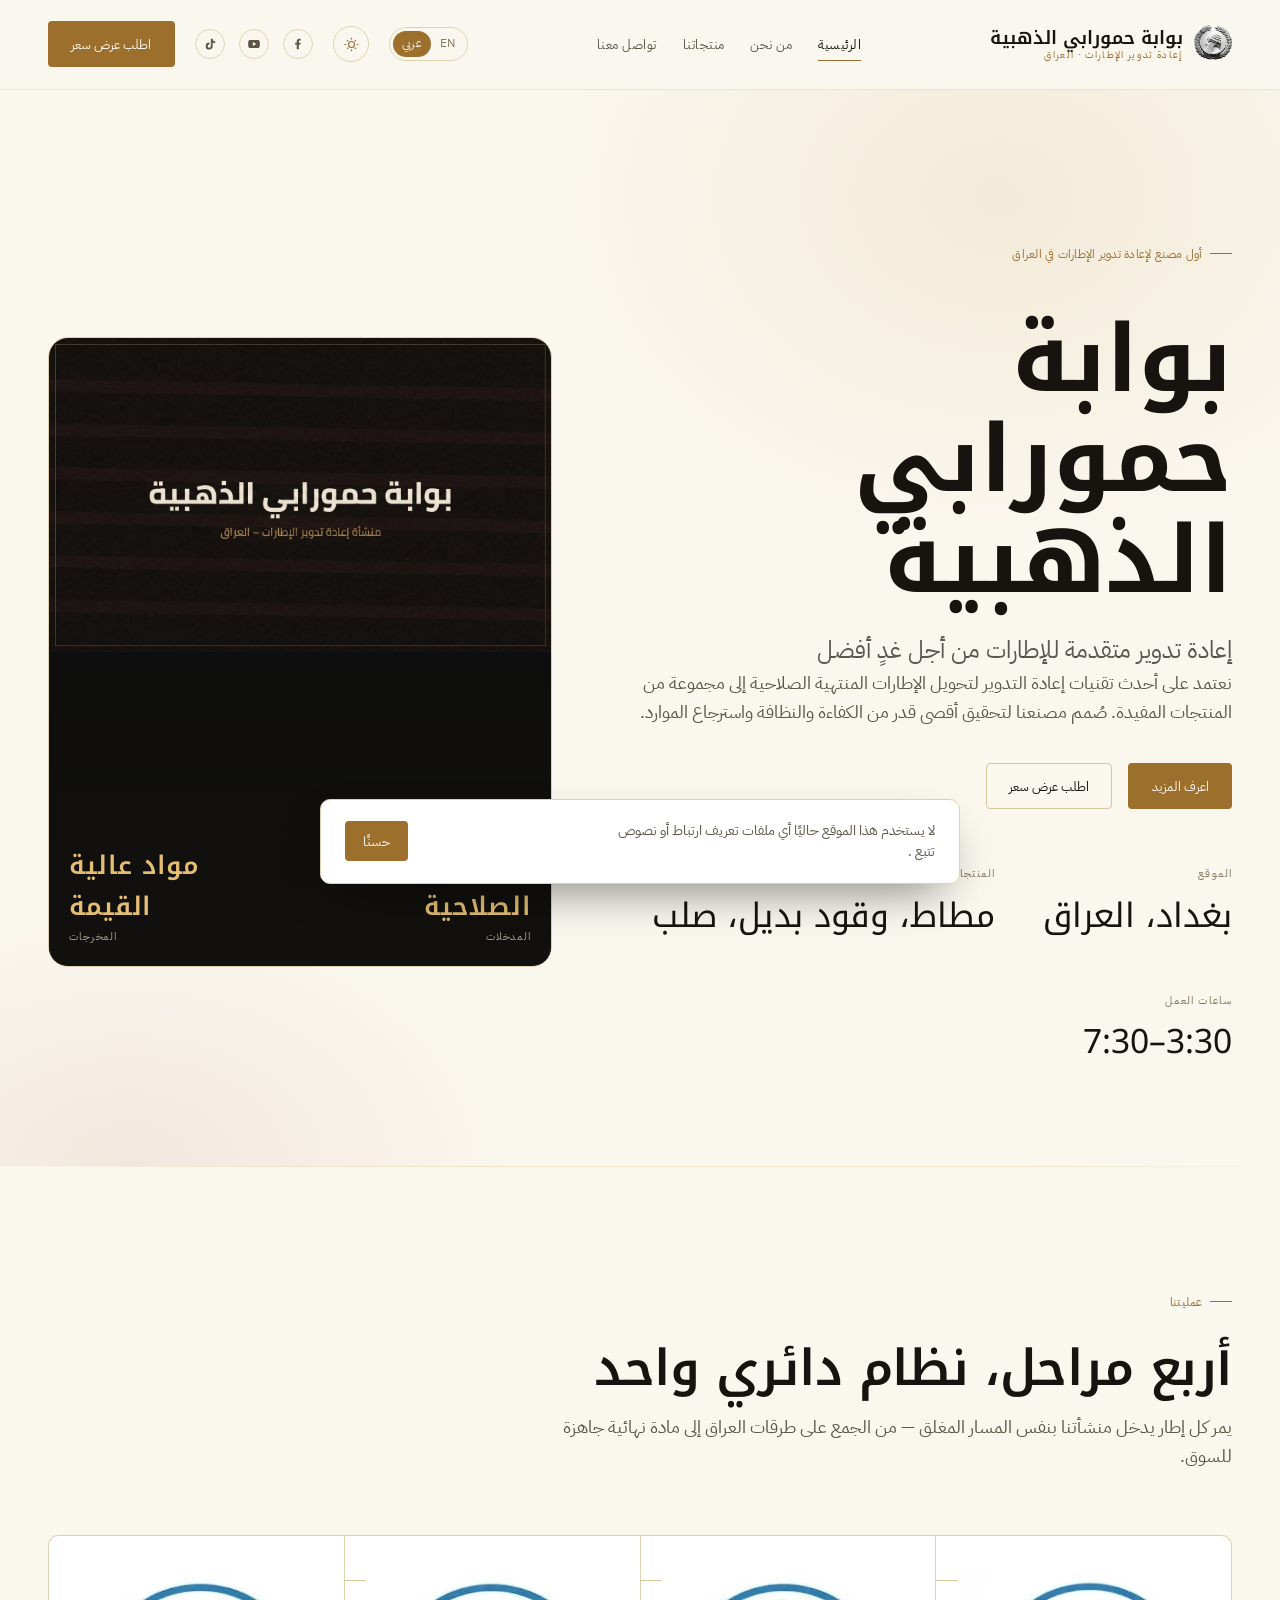
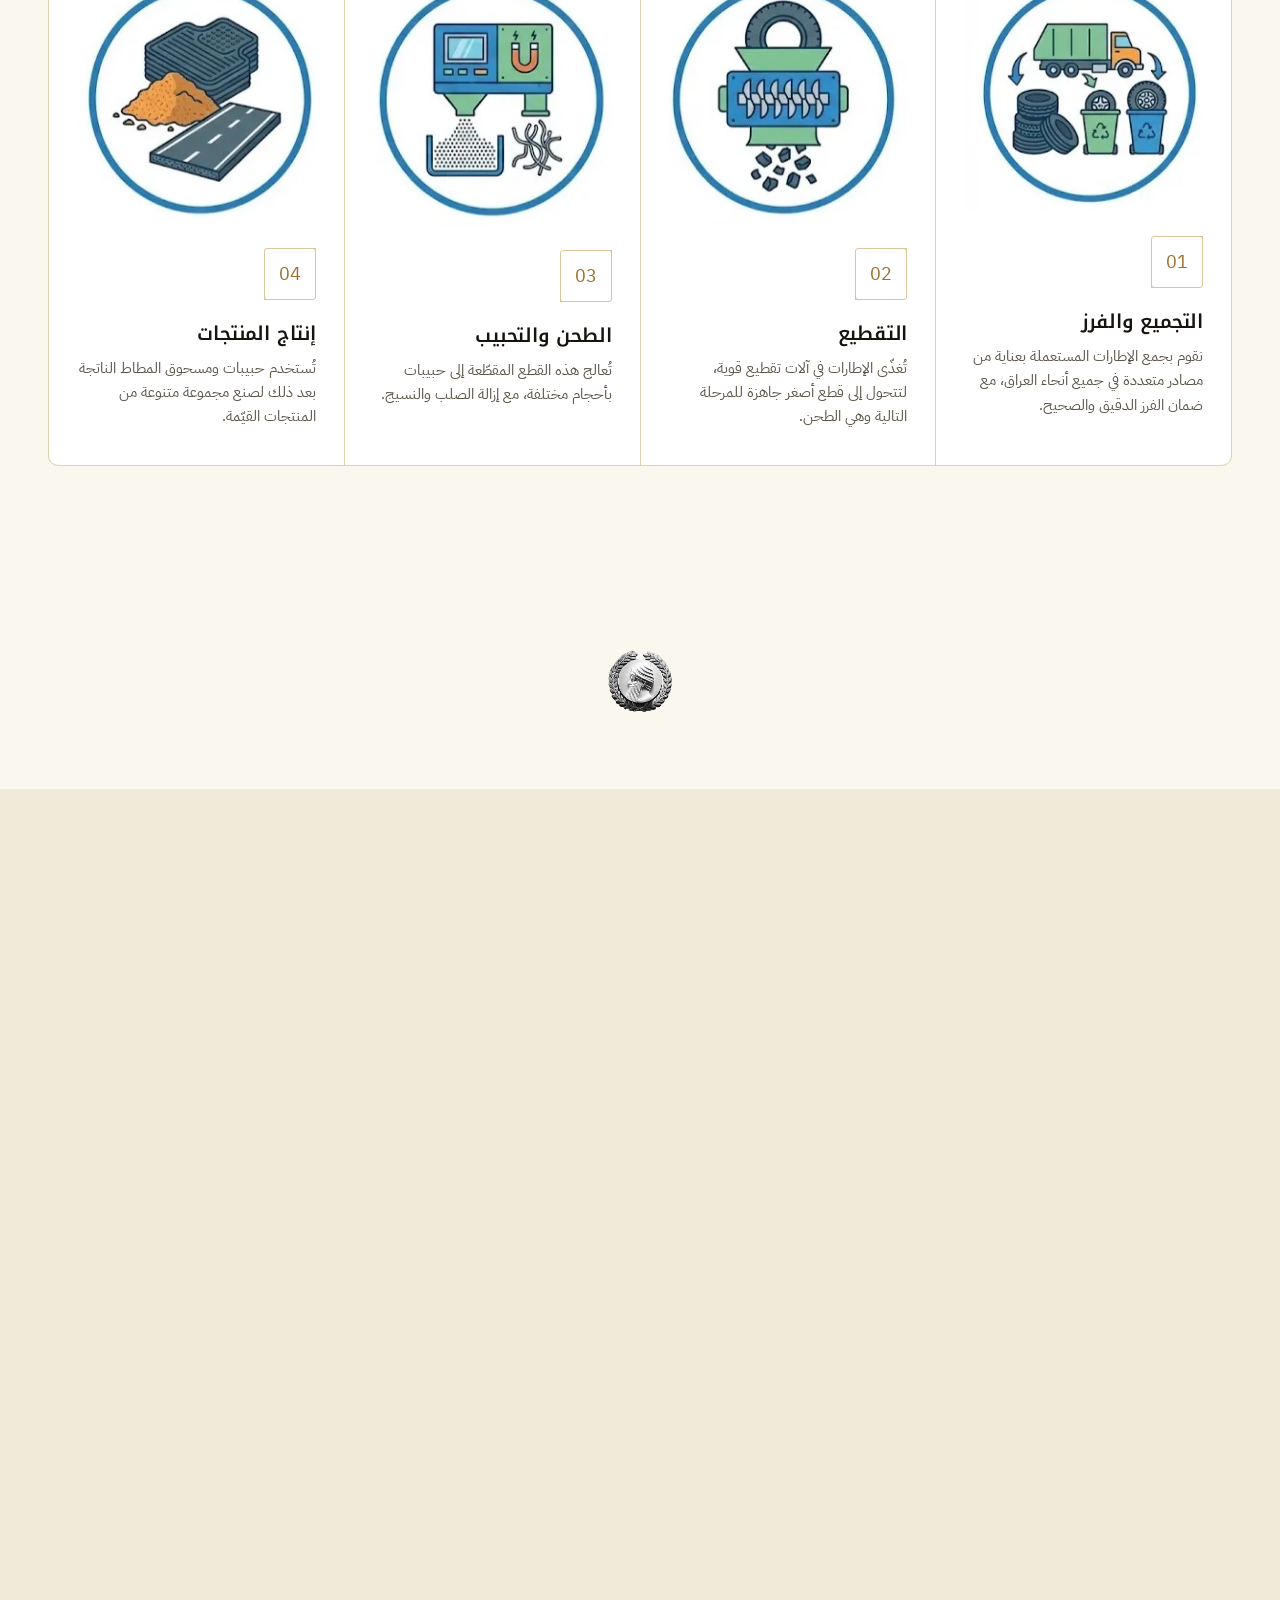
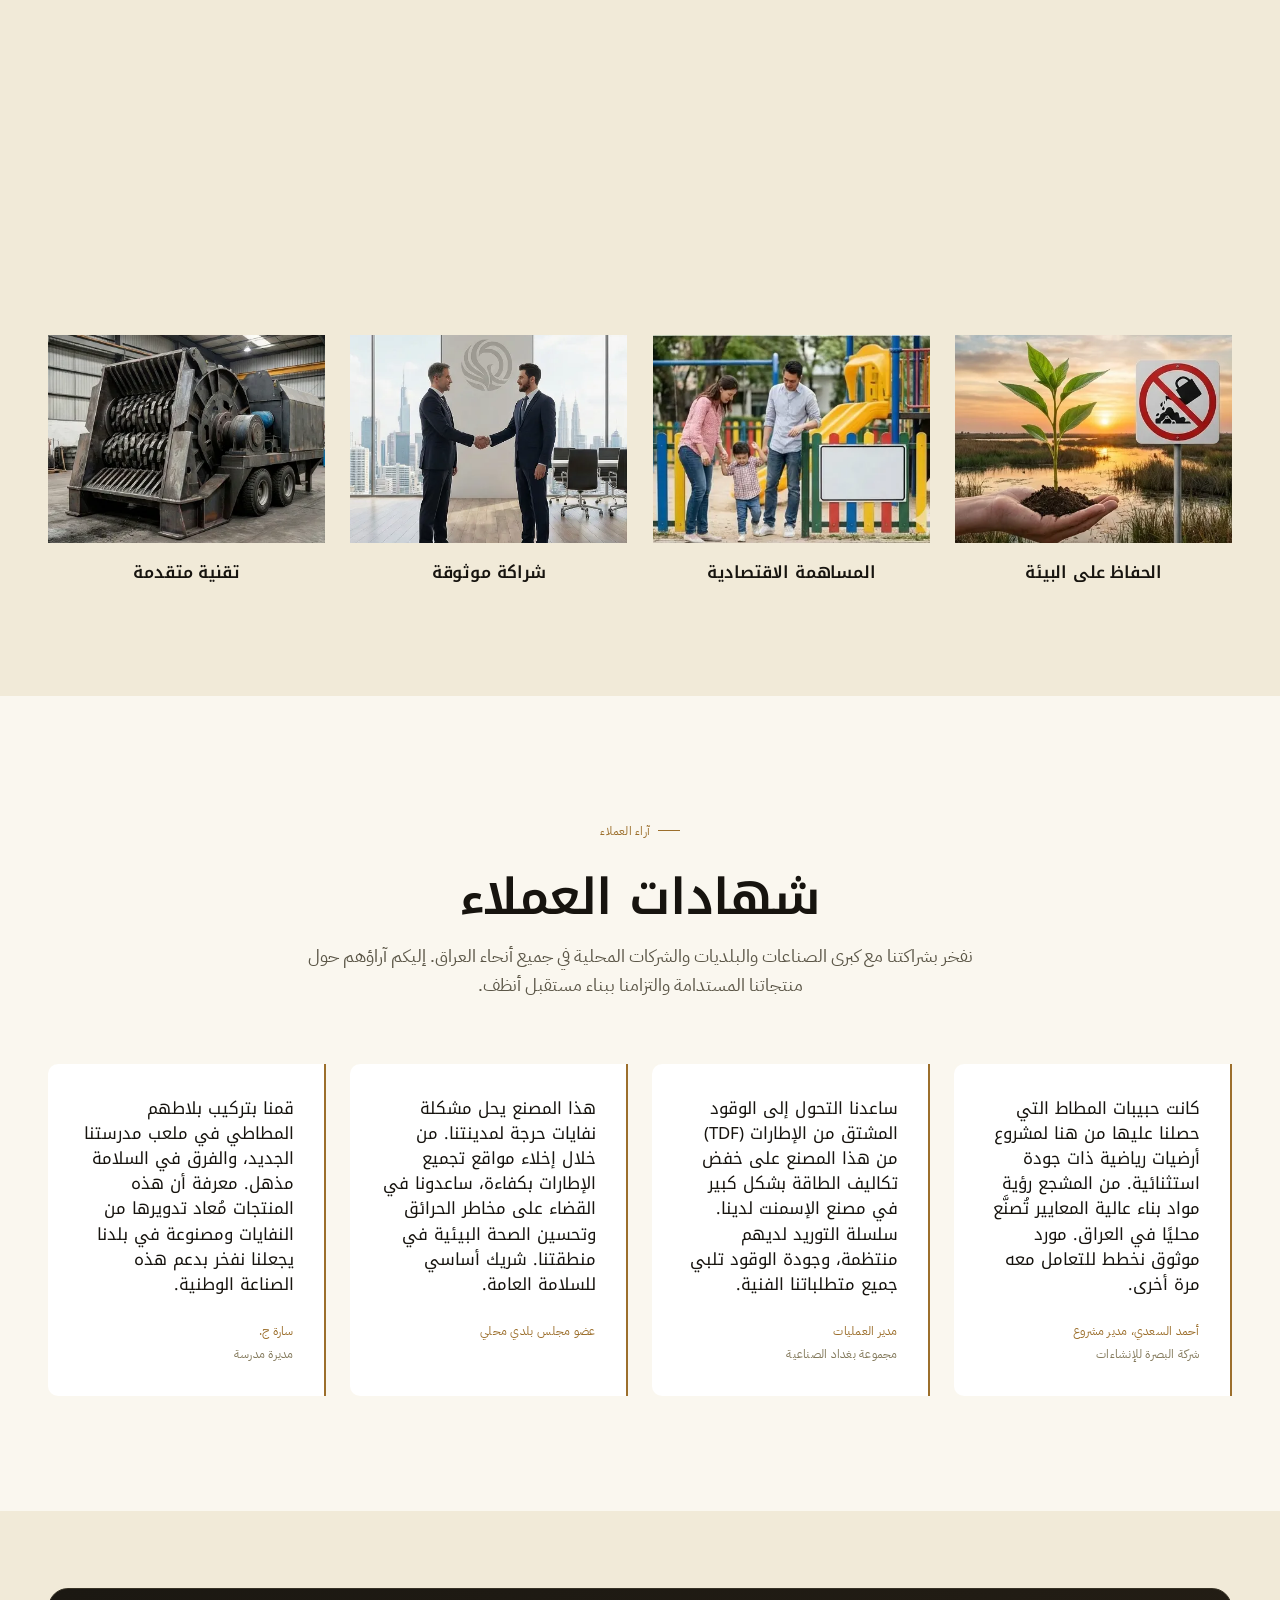
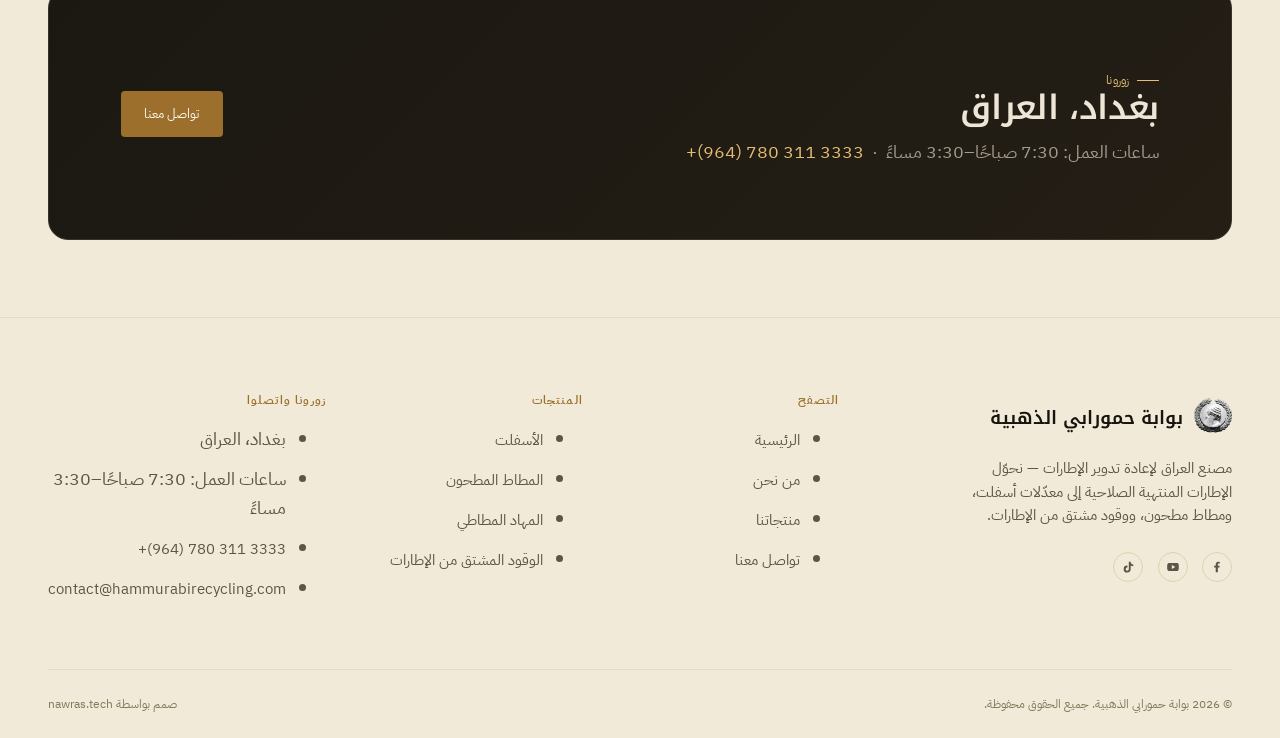
<file: ar/index.html>
<!DOCTYPE html>
<html lang="ar" dir="rtl">
<head>
<meta charset="UTF-8">
  <meta name="viewport" content="width=device-width, initial-scale=1">
  <!--
    Theme init — runs synchronously, before first paint, so there is no
    flash of the wrong theme. Reads a saved preference if one exists;
    otherwise follows the OS/browser's prefers-color-scheme. The toggle
    button in the header (wired up in main.js) flips this later.
  -->
  <script>
    (function () {
      try {
        var saved = localStorage.getItem("hgg-theme");
        var theme = saved || (window.matchMedia("(prefers-color-scheme: light)").matches ? "light" : "dark");
        document.documentElement.setAttribute("data-theme", theme);
      } catch (e) {
        document.documentElement.setAttribute("data-theme", "dark");
      }
    })();
  </script>
  <title>بوابة حمورابي الذهبية — مصنع إعادة تدوير الإطارات، العراق</title>
  <meta name="description" content="بوابة حمورابي الذهبية هي مصنع إعادة تدوير الإطارات في العراق، تحوّل الإطارات المنتهية الصلاحية إلى حبيبات مطاطية ومهاد مطاطي ووقود مشتق من الإطارات وصلب مستخلص. إعادة تدوير متقدمة من أجل غدٍ أفضل.">
  <link rel="canonical" href="https://hammurabirecycling.com/ar/">
  <link rel="alternate" hreflang="en" href="https://hammurabirecycling.com/">
  <link rel="alternate" hreflang="ar" href="https://hammurabirecycling.com/ar/">
  <link rel="alternate" hreflang="x-default" href="https://hammurabirecycling.com/">

  <!-- Favicons -->
  <link rel="icon" href="/assets/images/favicon.svg" type="image/svg+xml">
  <link rel="icon" href="/assets/images/favicon-32.png" sizes="32x32" type="image/png">
  <link rel="alternate icon" href="/assets/images/favicon.ico">
  <link rel="apple-touch-icon" href="/assets/images/apple-touch-icon.png">
  <link rel="manifest" href="/site.webmanifest">
  <meta name="theme-color" content="#14120F" id="theme-color-meta">

  <!-- Open Graph / social previews (Facebook, WhatsApp, TikTok) -->
  <meta property="og:type" content="website">
  <meta property="og:site_name" content="Hammurabi Golden Gate">
  <meta property="og:title" content="بوابة حمورابي الذهبية — إعادة تدوير متقدمة للإطارات من أجل غدٍ أفضل">
  <meta property="og:description" content="بوابة حمورابي الذهبية هي مصنع إعادة تدوير الإطارات في العراق، تحوّل الإطارات المنتهية الصلاحية إلى حبيبات مطاطية ومهاد مطاطي ووقود مشتق من الإطارات وصلب مستخلص. إعادة تدوير متقدمة من أجل غدٍ أفضل.">
  <meta property="og:url" content="https://hammurabirecycling.com/ar/">
  <meta property="og:image" content="https://hammurabirecycling.com/assets/images/og-cover.webp">
  <meta property="og:image:width" content="1200">
  <meta property="og:image:height" content="630">
  <meta property="og:locale" content="ar_IQ">
  <meta name="twitter:card" content="summary_large_image">
  <meta name="twitter:title" content="بوابة حمورابي الذهبية — إعادة تدوير متقدمة للإطارات من أجل غدٍ أفضل">
  <meta name="twitter:description" content="بوابة حمورابي الذهبية هي مصنع إعادة تدوير الإطارات في العراق، تحوّل الإطارات المنتهية الصلاحية إلى حبيبات مطاطية ومهاد مطاطي ووقود مشتق من الإطارات وصلب مستخلص. إعادة تدوير متقدمة من أجل غدٍ أفضل.">
  <meta name="twitter:image" content="https://hammurabirecycling.com/assets/images/og-cover.webp">

  <!-- Fonts: Fraunces/Inter/IBM Plex Mono for English, Noto Kufi Arabic /
       IBM Plex Sans Arabic for Arabic — only the set this page needs is
       loaded, kept lightweight. -->
  <link rel="preconnect" href="https://fonts.googleapis.com">
  <link rel="preconnect" href="https://fonts.gstatic.com" crossorigin>
  <link href="https://fonts.googleapis.com/css2?family=Noto+Kufi+Arabic:wght@500;600;700&family=IBM+Plex+Sans+Arabic:wght@400;500;600&display=swap" rel="stylesheet">

  <link rel="stylesheet" href="/assets/css/style.css">

  <!-- Structured data (JSON-LD) -->
  <script type="application/ld+json">
  {
    "@context": "https://schema.org",
    "@type": "LocalBusiness",
    "@id": "https://hammurabirecycling.com/#organization",
    "name": "بوابة حمورابي الذهبية",
    "alternateName": "Hammurabi Golden Gate",
    "url": "https://hammurabirecycling.com/ar/",
    "logo": "https://hammurabirecycling.com/assets/images/logo.png",
    "image": "https://hammurabirecycling.com/assets/images/og-cover.webp",
    "description": "بوابة حمورابي الذهبية هي مصنع إعادة تدوير الإطارات في العراق، وتحوّل الإطارات المنتهية الصلاحية إلى حبيبات مطاطية ومهاد مطاطي ووقود مشتق من الإطارات (TDF) وصلب مستخلص باستخدام تقنيات تقطيع وتحبيب متقدمة.",
    "telephone": "+964-780-311-3333",
    "priceRange": "$$",
    "address": {
      "@type": "PostalAddress",
      "streetAddress": "حي الجهاد",
      "addressLocality": "بغداد",
      "addressCountry": "IQ"
    },
    "openingHoursSpecification": {
      "@type": "OpeningHoursSpecification",
      "dayOfWeek": ["Sunday","Monday","Tuesday","Wednesday","Thursday"],
      "opens": "07:30",
      "closes": "15:30"
    },
    "sameAs": [
      "https://www.facebook.com/share/1CkGvnYvAS/?mibextid=wwXIfr",
      "https://youtube.com/@hummrabicompany",
      "https://www.tiktok.com/@hammurabigatefactory"
    ]
  }
  </script>

  

</head>
<body>
  <a class="skip-link" href="#main">تخطَّ إلى المحتوى</a>
  <div class="scroll-progress" aria-hidden="true"><span></span></div>

  <header class="site-header">
    <div class="container">
      <a class="brand" href="/ar/">
        <img src="/assets/images/logo.png" alt="" width="38" height="38">
        <span class="brand-word">بوابة حمورابي الذهبية<small>إعادة تدوير الإطارات · العراق</small></span>
      </a>

      <nav class="main-nav" aria-label="التصفح الرئيسي">
        <a href="/ar/" aria-current="page">الرئيسية</a>
        <a href="/ar/about-us/" >من نحن</a>
        <a href="/ar/our_products/" >منتجاتنا</a>
        <a href="/ar/contact-us/" >تواصل معنا</a>
      </nav>

      <div class="header-actions">
        <div class="lang-switch" aria-label="اللغة">
          <a href="/">EN</a>
          <a href="/ar/" aria-current="true">عربي</a>
        </div>
        <button class="theme-toggle" aria-label="التبديل إلى الوضع الفاتح">
          <svg data-icon="sun" viewBox="0 0 24 24" fill="none" stroke="currentColor" stroke-width="1.6" aria-hidden="true"><circle cx="12" cy="12" r="4.2"/><path d="M12 2.5v2.4M12 19.1v2.4M4.5 12H2M22 12h-2.5M5.8 5.8l1.7 1.7M16.5 16.5l1.7 1.7M18.2 5.8l-1.7 1.7M7.5 16.5l-1.7 1.7"/></svg>
          <svg data-icon="moon" viewBox="0 0 24 24" fill="none" stroke="currentColor" stroke-width="1.6" aria-hidden="true"><path d="M20 14.5A8.5 8.5 0 1 1 9.5 4a7 7 0 0 0 10.5 10.5Z"/></svg>
        </button>
        <div class="social-row" aria-label="التواصل الاجتماعي">
          <a href="https://www.facebook.com/share/1CkGvnYvAS/?mibextid=wwXIfr" target="_blank" rel="noopener" aria-label="فيسبوك">
            <svg viewBox="0 0 24 24" fill="currentColor" aria-hidden="true"><path d="M13.5 21v-8h2.7l.4-3.2h-3.1V7.7c0-.9.3-1.5 1.6-1.5h1.7V3.3C16.5 3.2 15.4 3 14.2 3c-2.6 0-4.4 1.6-4.4 4.5v2.3H7v3.2h2.8v8h3.7Z"/></svg>
          </a>
          <a href="https://youtube.com/@hummrabicompany?si=nhWpqMXGx0K7RO59" target="_blank" rel="noopener" aria-label="يوتيوب">
            <svg viewBox="0 0 24 24" fill="currentColor" aria-hidden="true"><path d="M22 12s0-3.2-.4-4.7a2.8 2.8 0 0 0-2-2C17.9 5 12 5 12 5s-5.9 0-7.6.3a2.8 2.8 0 0 0-2 2C2 8.8 2 12 2 12s0 3.2.4 4.7a2.8 2.8 0 0 0 2 2C6.1 19 12 19 12 19s5.9 0 7.6-.3a2.8 2.8 0 0 0 2-2C22 15.2 22 12 22 12ZM10 15.3V8.7l6 3.3-6 3.3Z"/></svg>
          </a>
          <a href="https://www.tiktok.com/@hammurabigatefactory?_r=1&amp;_t=ZS-91ijGrAhvzr" target="_blank" rel="noopener" aria-label="تيك توك">
            <svg viewBox="0 0 24 24" fill="currentColor" aria-hidden="true"><path d="M16.6 3h-3.2v12.6a2.7 2.7 0 1 1-2.3-2.7v-3.3a6 6 0 1 0 5.5 6V9.4a7.7 7.7 0 0 0 4.4 1.4V7.6a4.4 4.4 0 0 1-4.4-4.4V3Z"/></svg>
          </a>
        </div>
        <a class="btn btn--gold header-cta" href="/ar/contact-us/">اطلب عرض سعر</a>
        <button class="nav-toggle" aria-label="فتح القائمة" aria-expanded="false">
          <svg viewBox="0 0 24 24" fill="none" stroke="currentColor" stroke-width="1.6" aria-hidden="true"><path d="M3 6h18M3 12h18M3 18h18"/></svg>
        </button>
      </div>
    </div>
  </header>

  <div class="mobile-drawer" data-open="false">
    <div class="mobile-drawer__backdrop"></div>
    <div class="mobile-drawer__panel" role="dialog" aria-modal="true" aria-label="قائمة التصفح للجوال">
      <div class="mobile-drawer__top">
        <a class="brand" href="/ar/">
          <img src="/assets/images/logo.png" alt="" width="32" height="32">
          <span class="brand-word" style="font-size:1rem;">بوابة حمورابي الذهبية</span>
        </a>
        <button class="mobile-drawer__close" aria-label="إغلاق القائمة">
          <svg viewBox="0 0 24 24" fill="none" stroke="currentColor" stroke-width="1.6" aria-hidden="true"><path d="M6 6l12 12M18 6L6 18"/></svg>
        </button>
      </div>
      <nav aria-label="التصفح للجوال">
        <a href="/ar/" aria-current="page">الرئيسية</a>
        <a href="/ar/about-us/" >من نحن</a>
        <a href="/ar/our_products/" >منتجاتنا</a>
        <a href="/ar/contact-us/" >تواصل معنا</a>
      </nav>
      <div class="mobile-drawer__meta">
        <div class="mobile-drawer__lang">
          <span>اللغة</span>
          <div class="lang-switch">
            <a href="/">EN</a>
            <a href="/ar/" aria-current="true">عربي</a>
          </div>
        </div>
        <div class="mobile-drawer__theme">
          <span>المظهر</span>
          <button class="theme-toggle" aria-label="التبديل إلى الوضع الفاتح">
            <svg data-icon="sun" viewBox="0 0 24 24" fill="none" stroke="currentColor" stroke-width="1.6" aria-hidden="true"><circle cx="12" cy="12" r="4.2"/><path d="M12 2.5v2.4M12 19.1v2.4M4.5 12H2M22 12h-2.5M5.8 5.8l1.7 1.7M16.5 16.5l1.7 1.7M18.2 5.8l-1.7 1.7M7.5 16.5l-1.7 1.7"/></svg>
            <svg data-icon="moon" viewBox="0 0 24 24" fill="none" stroke="currentColor" stroke-width="1.6" aria-hidden="true"><path d="M20 14.5A8.5 8.5 0 1 1 9.5 4a7 7 0 0 0 10.5 10.5Z"/></svg>
          </button>
        </div>
        <a href="tel:+9647803113333">+(964) 780 311 3333</a>
        <a href="/ar/contact-us/" class="btn btn--gold btn--block">اطلب عرض سعر</a>
      </div>
    </div>
  </div>

  <main id="main">

    <!-- ================= HERO ================= -->
    <section class="hero">
      <div class="container">
        <div data-reveal>
          <span class="eyebrow">أول مصنع لإعادة تدوير الإطارات في العراق</span>
          <h1>بوابة حمورابي<br>الذهبية</h1>
          <p class="lede">إعادة تدوير متقدمة للإطارات من أجل غدٍ أفضل</p>
          <p>نعتمد على أحدث تقنيات إعادة التدوير لتحويل الإطارات المنتهية الصلاحية إلى مجموعة من المنتجات المفيدة. صُمم مصنعنا لتحقيق أقصى قدر من الكفاءة والنظافة واسترجاع الموارد.</p>
          <div class="btn-row">
            <a class="btn btn--gold" href="#process">اعرف المزيد</a>
            <a class="btn btn--ghost" href="/ar/contact-us/">اطلب عرض سعر</a>
          </div>
          <dl class="hero-stats">
            <div><dt>الموقع</dt><dd>بغداد، العراق</dd></div>
            <div><dt>المنتجات الأساسية</dt><dd>مطاط، وقود بديل، صلب</dd></div>
            <div><dt>ساعات العمل</dt><dd><bdi>7:30&ndash;3:30</bdi></dd></div>
          </dl>
        </div>
        <div class="hero-visual" data-reveal style="transition-delay:120ms;">
          <picture>
            <source srcset="/assets/images/hero-factory-ar.webp" type="image/webp">
            <img src="/assets/images/hero-factory-ar.webp" alt="منشأة بوابة حمورابي الذهبية لإعادة تدوير الإطارات، بغداد" width="1600" height="1000" loading="eager" fetchpriority="high">
          </picture>
            <video autoplay muted loop playsinline poster="/assets/images/video-poster.webp">
  <source src="/assets/video/Hero.mp4" type="video/mp4">
</video>
          <div class="badge">
            <span><strong>إطارات منتهية الصلاحية</strong><span>المدخلات</span></span>
            <span style="text-align:end;"><strong>مواد عالية القيمة</strong><span>المخرجات</span></span>
          </div>
        </div>
      </div>
    </section>

    <hr class="threshold">

    <!-- ================= PROCESS ================= -->
    <section class="section" id="process">
      <div class="container">
        <div class="section-head" data-reveal>
          <span class="eyebrow">عمليتنا</span>
          <h2>أربع مراحل، نظام دائري واحد</h2>
          <p>يمر كل إطار يدخل منشأتنا بنفس المسار المغلق — من الجمع على طرقات العراق إلى مادة نهائية جاهزة للسوق.</p>
        </div>

        <div class="process-grid" data-reveal-group>
          <article class="process-step" data-reveal>
            <div class="thumb">
              <picture>
                <source srcset="/assets/images/collecting.webp" type="image/webp">
                <img src="/assets/images/collecting.webp" alt="جمع وفرز الإطارات المستعملة" width="1200" height="900" loading="lazy">
              </picture>
            </div>
            <div class="plate">01</div>
            <h3>التجميع والفرز</h3>
            <p>نقوم بجمع الإطارات المستعملة بعناية من مصادر متعددة في جميع أنحاء العراق، مع ضمان الفرز الدقيق والصحيح.</p>
          </article>

          <article class="process-step" data-reveal>
            <div class="thumb">
              <picture>
                <source srcset="/assets/images/shreding.webp" type="image/webp">
                <img src="/assets/images/shreding.webp" alt="آلة تقطيع صناعية تُفتّت الإطارات" width="1200" height="900" loading="lazy">
              </picture>
            </div>
            <div class="plate">02</div>
            <h3>التقطيع</h3>
            <p>تُغذّى الإطارات في آلات تقطيع قوية، لتتحول إلى قطع أصغر جاهزة للمرحلة التالية وهي الطحن.</p>
          </article>

          <article class="process-step" data-reveal>
            <div class="thumb">
              <picture>
                <source srcset="/assets/images/grinding.webp" type="image/webp">
                <img src="/assets/images/grinding.webp" alt="حبيبات المطاط بعد الطحن، مع إزالة الصلب والنسيج" width="1200" height="900" loading="lazy">
              </picture>
            </div>
            <div class="plate">03</div>
            <h3>الطحن والتحبيب</h3>
            <p>تُعالج هذه القطع المقطّعة إلى حبيبات بأحجام مختلفة، مع إزالة الصلب والنسيج.</p>
          </article>

          <article class="process-step" data-reveal>
            <div class="thumb">
              <picture>
                <source srcset="/assets/images/gg.webp" type="image/webp">
                <img src="/assets/images/gg.webp" alt="المنتجات النهائية من المطاط المُعاد تدويره" width="1200" height="900" loading="lazy">
              </picture>
            </div>
            <div class="plate">04</div>
            <h3>إنتاج المنتجات</h3>
            <p>تُستخدم حبيبات ومسحوق المطاط الناتجة بعد ذلك لصنع مجموعة متنوعة من المنتجات القيّمة.</p>
          </article>
        </div>
      </div>
    </section>

    <div class="gate-divider" aria-hidden="true">
      <img src="/assets/images/logo.png" alt="Company Logo" width="64" height="64">
    </div>

    <!-- ================= PRODUCTS + VIDEO SHOWCASE ================= -->
    <section class="section section--raised" id="products">
      <div class="container">
        <div class="product-video-layout">
          <div class="products-panel" data-reveal>
            <div class="section-head">
              <span class="eyebrow">منتجاتنا</span>
              <h2>من النفايات إلى القيمة</h2>
              <p>نحوّل الإطارات المستهلكة إلى مواد عالية الطلب، تشمل:</p>
            </div>

            <div class="products-grid" data-reveal-group>
              <div class="product-card" data-reveal>
                <div class="product-photo">
                  <span class="ring" aria-hidden="true"></span>
                  <picture>
                    <source srcset="/assets/images/CirclePhoto_SmartMIX.webp" type="image/webp">
                    <img src="/assets/images/CirclePhoto_SmartMIX.webp" alt="أسفلت مطاطي" width="800" height="800" loading="lazy">
                  </picture>
                </div>
                <span class="index">01</span>
                <h3>الأسفلت</h3>
              </div>
              <div class="product-card" data-reveal>
                <div class="product-photo">
                  <span class="ring" aria-hidden="true"></span>
                  <picture>
                    <source srcset="/assets/images/CirclePhoto_Crumb.webp" type="image/webp">
                    <img src="/assets/images/CirclePhoto_Crumb.webp" alt="حبيبات المطاط المطحون" width="800" height="800" loading="lazy">
                  </picture>
                </div>
                <span class="index">02</span>
                <h3>المطاط المطحون</h3>
              </div>
              <div class="product-card" data-reveal>
                <div class="product-photo">
                  <span class="ring" aria-hidden="true"></span>
                  <picture>
                    <source srcset="/assets/images/CirclePhoto_TDF.webp" type="image/webp">
                    <img src="/assets/images/CirclePhoto_TDF.webp" alt="الوقود المشتق من الإطارات" width="800" height="800" loading="lazy">
                  </picture>
                </div>
                <span class="index">03</span>
                <h3>الوقود المشتق من الإطارات</h3>
              </div>
            </div>

            <div style="margin-top:3rem;" data-reveal>
              <a class="btn btn--gold" href="/ar/contact-us/">اطلب عرض سعر</a>
            </div>
          </div>

          <div class="facility-panel" data-reveal>
            <div class="section-head">
              <span class="eyebrow">شاهدها في العمل</span>
              <h2>داخل المصنع</h2>
            </div>
            <div class="video-showcase">
              <video autoplay muted loop playsinline poster="/assets/images/video-poster.webp">
                <source src="/assets/video/factory-web.mp4" type="video/mp4">
              </video>
              <button class="play-toggle" aria-label="إيقاف الفيديو الخلفي">
                <svg data-icon="pause" viewBox="0 0 24 24" fill="currentColor" style="display:block;"><rect x="6" y="5" width="4" height="14"/><rect x="14" y="5" width="4" height="14"/></svg>
                <svg data-icon="play" viewBox="0 0 24 24" fill="currentColor" style="display:none;"><path d="M8 5v14l11-7Z"/></svg>
              </button>
            </div>
          </div>
        </div>
      </div>
    </section>

    <!-- ================= WHY CHOOSE US ================= -->
    <section class="section section--raised">
      <div class="container">
        <div class="section-head center" data-reveal>
          <span class="eyebrow">مزايانا</span>
          <h2>لماذا تختارنا</h2>
        </div>

        <div class="why-grid" data-reveal-group>
          <div class="why-card" data-reveal>
            <div class="why-card__image">
              <img src="/assets/images/Environmental.webp" alt="شتلة تمثل الحفاظ على البيئة"
                width="150" height="150" loading="lazy">
            </div>
            <h3>الحفاظ على البيئة</h3>
          </div>
          <div class="why-card" data-reveal>
            <div class="why-card__image">
              <img src="/assets/images/Economic.webp" alt="عائلة تستخدم ملعبًا عامًا"
                width="483" height="323" loading="lazy">
            </div>
            <h3>المساهمة الاقتصادية</h3>
          </div>
          <div class="why-card" data-reveal>
            <div class="why-card__image">
              <img src="/assets/images/Reliable.webp" alt="شريكان يتصافحان"
                width="512" height="512" loading="lazy">
            </div>
            <h3>شراكة موثوقة</h3>
          </div>
          <div class="why-card" data-reveal>
            <div class="why-card__image">
              <img src="/assets/images/Advanced.webp" alt="معدات صناعية متقدمة لتقطيع الإطارات"
                width="542" height="399" loading="lazy">
            </div>
            <h3>تقنية متقدمة</h3>
          </div>
        </div>
      </div>
    </section>

    <!-- ================= TESTIMONIALS ================= -->
    <section class="section">
      <div class="container">
        <div class="section-head center" data-reveal>
          <span class="eyebrow">آراء العملاء</span>
          <h2>شهادات العملاء</h2>
          <p>نفخر بشراكتنا مع كبرى الصناعات والبلديات والشركات المحلية في جميع أنحاء العراق. إليكم آراؤهم حول منتجاتنا المستدامة والتزامنا ببناء مستقبل أنظف.</p>
        </div>

        <div class="testimonial-track" data-reveal-group>
          <blockquote class="testimonial" data-reveal>
            <q>كانت حبيبات المطاط التي حصلنا عليها من هنا لمشروع أرضيات رياضية ذات جودة استثنائية. من المشجع رؤية مواد بناء عالية المعايير تُصنَّع محليًا في العراق. مورد موثوق نخطط للتعامل معه مرة أخرى.</q>
            <cite>أحمد السعدي، مدير مشروع<span>شركة البصرة للإنشاءات</span></cite>
          </blockquote>
          <blockquote class="testimonial" data-reveal>
            <q>ساعدنا التحول إلى الوقود المشتق من الإطارات (TDF) من هذا المصنع على خفض تكاليف الطاقة بشكل كبير في مصنع الإسمنت لدينا. سلسلة التوريد لديهم منتظمة، وجودة الوقود تلبي جميع متطلباتنا الفنية.</q>
            <cite>مدير العمليات<span>مجموعة بغداد الصناعية</span></cite>
          </blockquote>
          <blockquote class="testimonial" data-reveal>
            <q>هذا المصنع يحل مشكلة نفايات حرجة لمدينتنا. من خلال إخلاء مواقع تجميع الإطارات بكفاءة، ساعدونا في القضاء على مخاطر الحرائق وتحسين الصحة البيئية في منطقتنا. شريك أساسي للسلامة العامة.</q>
            <cite>عضو مجلس بلدي محلي</cite>
          </blockquote>
          <blockquote class="testimonial" data-reveal>
            <q>قمنا بتركيب بلاطهم المطاطي في ملعب مدرستنا الجديد، والفرق في السلامة مذهل. معرفة أن هذه المنتجات مُعاد تدويرها من النفايات ومصنوعة في بلدنا يجعلنا نفخر بدعم هذه الصناعة الوطنية.</q>
            <cite>سارة ج.<span>مديرة مدرسة</span></cite>
          </blockquote>
        </div>
      </div>
    </section>

    <!-- ================= CONTACT STRIP ================= -->
    <section class="section section--tight section--raised">
      <div class="container">
        <div class="cta-band" data-reveal>
          <div>
            <span class="eyebrow">زورونا</span>
            <h2>بغداد، العراق</h2>
            <p style="margin-top:0.75rem;">ساعات العمل: <bdi>7:30</bdi> صباحًا&ndash;<bdi>3:30</bdi> مساءً &nbsp;&middot;&nbsp; <a href="tel:+9647803113333" style="color:var(--on-image-gold);"><bdi>+(964) 780 311 3333</bdi></a></p>
          </div>
          <a class="btn btn--gold" href="/ar/contact-us/">تواصل معنا</a>
        </div>
      </div>
    </section>

  </main>

  <footer class="site-footer">
    <div class="container">
      <div class="footer-grid">
        <div class="footer-brand">
          <a class="brand" href="/ar/">
            <img src="/assets/images/logo.png" alt="" width="34" height="34">
            <span class="brand-word">بوابة حمورابي الذهبية</span>
          </a>
          <p>مصنع العراق لإعادة تدوير الإطارات — نحوّل الإطارات المنتهية الصلاحية إلى معدّلات أسفلت، ومطاط مطحون، ووقود مشتق من الإطارات.</p>
          <div class="social-row" style="margin-top:1.5rem;" aria-label="التواصل الاجتماعي">
            <a href="https://www.facebook.com/share/1CkGvnYvAS/?mibextid=wwXIfr" target="_blank" rel="noopener" aria-label="فيسبوك">
              <svg viewBox="0 0 24 24" fill="currentColor" aria-hidden="true"><path d="M13.5 21v-8h2.7l.4-3.2h-3.1V7.7c0-.9.3-1.5 1.6-1.5h1.7V3.3C16.5 3.2 15.4 3 14.2 3c-2.6 0-4.4 1.6-4.4 4.5v2.3H7v3.2h2.8v8h3.7Z"/></svg>
            </a>
            <a href="https://youtube.com/@hummrabicompany?si=nhWpqMXGx0K7RO59" target="_blank" rel="noopener" aria-label="يوتيوب">
              <svg viewBox="0 0 24 24" fill="currentColor" aria-hidden="true"><path d="M22 12s0-3.2-.4-4.7a2.8 2.8 0 0 0-2-2C17.9 5 12 5 12 5s-5.9 0-7.6.3a2.8 2.8 0 0 0-2 2C2 8.8 2 12 2 12s0 3.2.4 4.7a2.8 2.8 0 0 0 2 2C6.1 19 12 19 12 19s5.9 0 7.6-.3a2.8 2.8 0 0 0 2-2C22 15.2 22 12 22 12ZM10 15.3V8.7l6 3.3-6 3.3Z"/></svg>
            </a>
            <a href="https://www.tiktok.com/@hammurabigatefactory?_r=1&amp;_t=ZS-91ijGrAhvzr" target="_blank" rel="noopener" aria-label="تيك توك">
              <svg viewBox="0 0 24 24" fill="currentColor" aria-hidden="true"><path d="M16.6 3h-3.2v12.6a2.7 2.7 0 1 1-2.3-2.7v-3.3a6 6 0 1 0 5.5 6V9.4a7.7 7.7 0 0 0 4.4 1.4V7.6a4.4 4.4 0 0 1-4.4-4.4V3Z"/></svg>
            </a>
          </div>
        </div>

        <div class="footer-col">
          <h3>التصفح</h3>
          <ul>
            <li><a href="/ar/">الرئيسية</a></li>
            <li><a href="/ar/about-us/">من نحن</a></li>
            <li><a href="/ar/our_products/">منتجاتنا</a></li>
            <li><a href="/ar/contact-us/">تواصل معنا</a></li>
          </ul>
        </div>

        <div class="footer-col">
          <h3>المنتجات</h3>
          <ul>
            <li><a href="/ar/our_products/#asphalt">الأسفلت</a></li>
            <li><a href="/ar/our_products/#crumb">المطاط المطحون</a></li>
            <li><a href="/ar/our_products/#mulch">المهاد المطاطي</a></li>
            <li><a href="/ar/our_products/#tdf">الوقود المشتق من الإطارات</a></li>
          </ul>
        </div>

        <div class="footer-col">
          <h3>زورونا واتصلوا</h3>
          <ul>
            <li>بغداد، العراق</li>
            <li>ساعات العمل: 7:30 صباحًا&ndash;3:30 مساءً</li>
            <li><a href="tel:+9647803113333" dir="ltr" style="unicode-bidi:isolate;">+(964) 780 311 3333</a></li>
            <li><a href="mailto:contact@hammurabirecycling.com" dir="ltr" style="unicode-bidi:isolate;">contact@hammurabirecycling.com</a></li>
          </ul>
        </div>
      </div>

      <div class="footer-bottom">
        <span>&copy; <span data-year>2026</span> بوابة حمورابي الذهبية. جميع الحقوق محفوظة.</span>
        <span>صمم بواسطة <a href="https://nawras.tech" target="_blank" rel="noopener" dir="ltr" style="unicode-bidi:isolate;">nawras.tech</a></span>
      </div>
    </div>
  </footer>

  <!--
    إشعار موافقة اختياري — هذا الموقع لا يستخدم حاليًا أي ملفات تعريف
    ارتباط أو أدوات تتبع، لذا لا يوجد ما يستدعي طلب الموافقة الآن. تُرك
    هذا العنصر معطّلاً تحسبًا لإضافة أدوات تحليل لاحقًا (مثل Google
    Analytics). احذف هذا القسم (و.consent-bar من style.css) إذا لم تكن
    بحاجة إليه.
  -->
  <div class="consent-bar" data-visible="false" role="dialog" aria-label="إشعار ملفات تعريف الارتباط">
    <p>لا يستخدم هذا الموقع حاليًا أي ملفات تعريف ارتباط أو نصوص تتبع .</p>
    <button class="btn btn--gold" data-consent-ack>حسنًا</button>
  </div>

  <script src="/assets/js/main.js" defer></script>

</body>
</html>
</file>
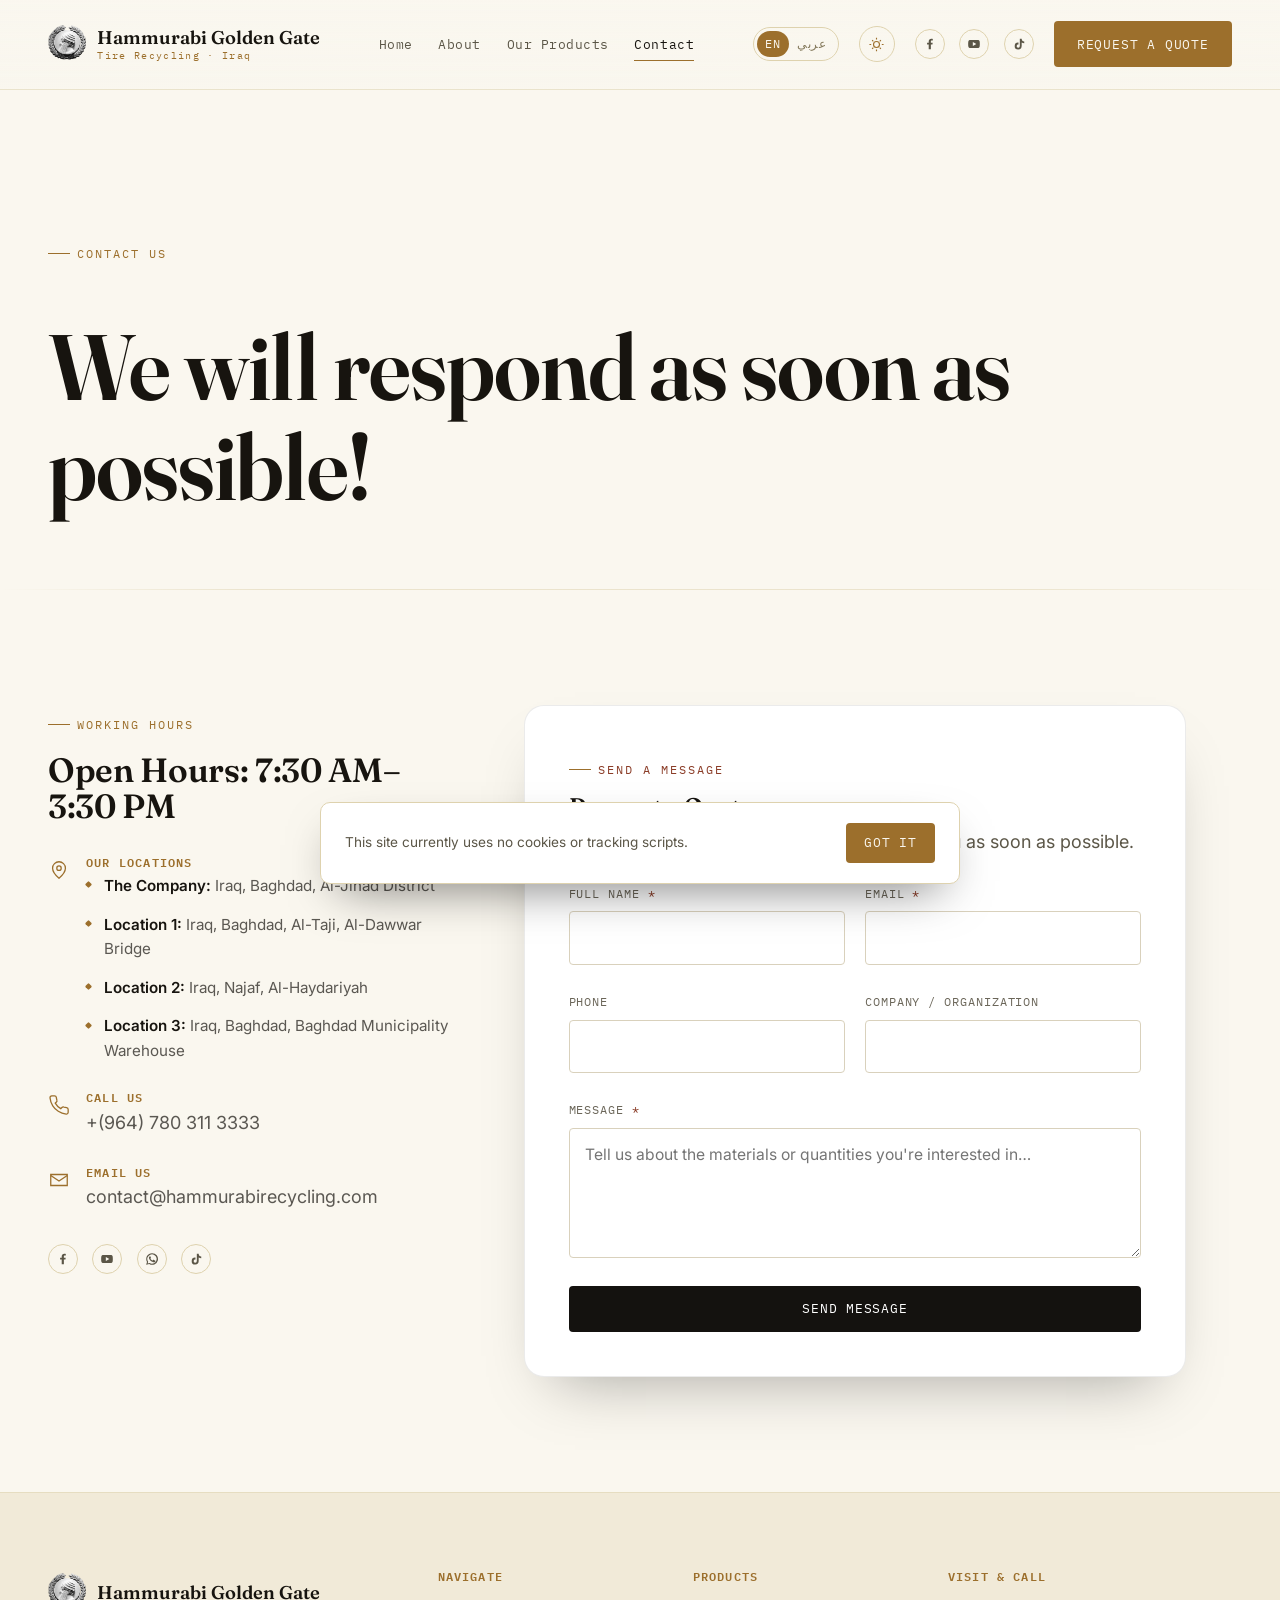
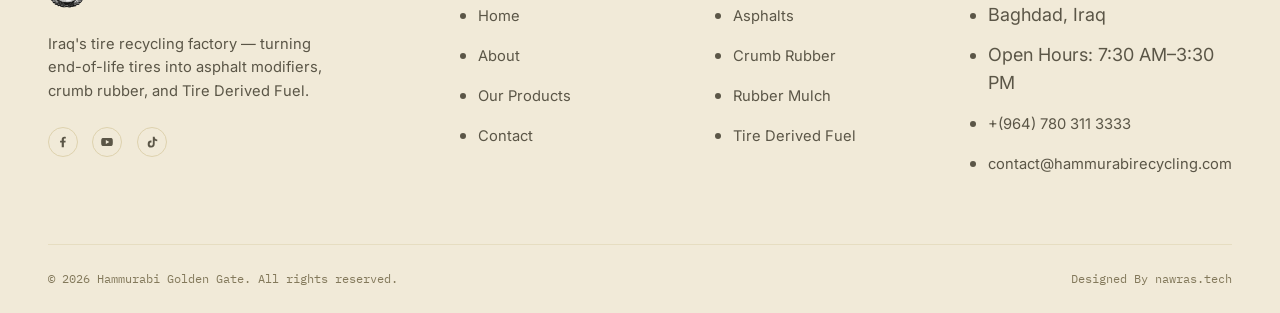
<file: contact-us/index.html>
<!DOCTYPE html>
<html lang="en" dir="ltr">
<head>
<meta charset="UTF-8">
  <meta name="viewport" content="width=device-width, initial-scale=1">
  <!--
    Theme init — runs synchronously, before first paint, so there is no
    flash of the wrong theme. Reads a saved preference if one exists;
    otherwise follows the OS/browser's prefers-color-scheme. The toggle
    button in the header (wired up in main.js) flips this later.
  -->
  <script>
    (function () {
      try {
        var saved = localStorage.getItem("hgg-theme");
        var theme = saved || (window.matchMedia("(prefers-color-scheme: light)").matches ? "light" : "dark");
        document.documentElement.setAttribute("data-theme", theme);
      } catch (e) {
        document.documentElement.setAttribute("data-theme", "dark");
      }
    })();
  </script>
  <title>Contact Us — Hammurabi Golden Gate</title>
  <meta name="description" content="Get in touch with Hammurabi Golden Gate in Baghdad, Iraq. Call +(964) 780 311 3333 or send a message to request a quote for recycled tire materials.">
  <link rel="canonical" href="https://hammurabirecycling.com/contact-us/">
  <link rel="alternate" hreflang="en" href="https://hammurabirecycling.com/contact-us/">
  <link rel="alternate" hreflang="ar" href="https://hammurabirecycling.com/ar/contact-us/">
  <link rel="alternate" hreflang="x-default" href="https://hammurabirecycling.com/contact-us/">

  <!-- Favicons -->
  <link rel="icon" href="/assets/images/favicon.svg" type="image/svg+xml">
  <link rel="icon" href="/assets/images/favicon-32.png" sizes="32x32" type="image/png">
  <link rel="alternate icon" href="/assets/images/favicon.ico">
  <link rel="apple-touch-icon" href="/assets/images/apple-touch-icon.png">
  <link rel="manifest" href="/site.webmanifest">
  <meta name="theme-color" content="#14120F" id="theme-color-meta">

  <!-- Open Graph / social previews (Facebook, WhatsApp, TikTok) -->
  <meta property="og:type" content="website">
  <meta property="og:site_name" content="Hammurabi Golden Gate">
  <meta property="og:title" content="Contact Hammurabi Golden Gate">
  <meta property="og:description" content="Get in touch with Hammurabi Golden Gate in Baghdad, Iraq. Call +(964) 780 311 3333 or send a message to request a quote for recycled tire materials.">
  <meta property="og:url" content="https://hammurabirecycling.com/contact-us/">
  <meta property="og:image" content="https://hammurabirecycling.com/assets/images/og-cover.webp">
  <meta property="og:image:width" content="1200">
  <meta property="og:image:height" content="630">
  <meta property="og:locale" content="en_US">
  <meta name="twitter:card" content="summary_large_image">
  <meta name="twitter:title" content="Contact Hammurabi Golden Gate">
  <meta name="twitter:description" content="Get in touch with Hammurabi Golden Gate in Baghdad, Iraq. Call +(964) 780 311 3333 or send a message to request a quote for recycled tire materials.">
  <meta name="twitter:image" content="https://hammurabirecycling.com/assets/images/og-cover.webp">

  <!-- Fonts: Fraunces/Inter/IBM Plex Mono for English, Noto Kufi Arabic /
       IBM Plex Sans Arabic for Arabic — only the set this page needs is
       loaded, kept lightweight. -->
  <link rel="preconnect" href="https://fonts.googleapis.com">
  <link rel="preconnect" href="https://fonts.gstatic.com" crossorigin>
  <link href="https://fonts.googleapis.com/css2?family=Fraunces:opsz,wght@9..144,500;9..144,600;9..144,680&family=Inter:wght@400;500;600;700&family=IBM+Plex+Mono:wght@400;500&display=swap" rel="stylesheet">

  <link rel="stylesheet" href="/assets/css/style.css">

  <!-- Structured data (JSON-LD) -->
  <script type="application/ld+json">
  {
    "@context": "https://schema.org",
    "@type": "LocalBusiness",
    "@id": "https://hammurabirecycling.com/#organization",
    "name": "Hammurabi Golden Gate",
    "alternateName": "Hammurabi Gate Tire Recycling",
    "url": "https://hammurabirecycling.com/",
    "logo": "https://hammurabirecycling.com/assets/images/logo.png",
    "image": "https://hammurabirecycling.com/assets/images/og-cover.webp",
    "description": "Iraq's tire recycling factory, transforming end-of-life tires into rubber granules, rubber mulch, Tire Derived Fuel (TDF), and reclaimed steel through advanced shredding and granulation technology.",
    "telephone": "+964-780-311-3333",
    "priceRange": "$$",
    "address": {
      "@type": "PostalAddress",
      "streetAddress": "Al-Jihad District",
      "addressLocality": "Baghdad",
      "addressCountry": "IQ"
    },
    "openingHoursSpecification": {
      "@type": "OpeningHoursSpecification",
      "dayOfWeek": ["Sunday","Monday","Tuesday","Wednesday","Thursday"],
      "opens": "07:30",
      "closes": "15:30"
    },
    "sameAs": [
      "https://www.facebook.com/share/1CkGvnYvAS/?mibextid=wwXIfr",
      "https://youtube.com/@hummrabicompany",
      "https://www.tiktok.com/@hammurabigatefactory"
    ]
  }
  </script>

  <script type="application/ld+json">
  {"@context":"https://schema.org","@type":"BreadcrumbList","itemListElement":[{"@type":"ListItem","position":1,"name":"Home","item":"https://hammurabirecycling.com/"},{"@type":"ListItem","position":2,"name":"Contact","item":"https://hammurabirecycling.com/contact-us/"}]}
  </script>

</head>
<body>
  <a class="skip-link" href="#main">Skip to content</a>
  <div class="scroll-progress" aria-hidden="true"><span></span></div>

  <header class="site-header">
    <div class="container">
      <a class="brand" href="/">
        <img src="/assets/images/logo.png" alt="" width="38" height="38">
        <span class="brand-word">Hammurabi Golden Gate<small>Tire Recycling &middot; Iraq</small></span>
      </a>

      <nav class="main-nav" aria-label="Primary">
        <a href="/" >Home</a>
        <a href="/about-us/" >About</a>
        <a href="/our_products/" >Our Products</a>
        <a href="/contact-us/" aria-current="page">Contact</a>
      </nav>

      <div class="header-actions">
        <div class="lang-switch" aria-label="Language">
          <a href="/contact-us/" aria-current="true">EN</a>
          <a href="/ar/contact-us/">عربي</a>
        </div>
        <button class="theme-toggle" aria-label="Switch to light theme">
          <svg data-icon="sun" viewBox="0 0 24 24" fill="none" stroke="currentColor" stroke-width="1.6" aria-hidden="true"><circle cx="12" cy="12" r="4.2"/><path d="M12 2.5v2.4M12 19.1v2.4M4.5 12H2M22 12h-2.5M5.8 5.8l1.7 1.7M16.5 16.5l1.7 1.7M18.2 5.8l-1.7 1.7M7.5 16.5l-1.7 1.7"/></svg>
          <svg data-icon="moon" viewBox="0 0 24 24" fill="none" stroke="currentColor" stroke-width="1.6" aria-hidden="true"><path d="M20 14.5A8.5 8.5 0 1 1 9.5 4a7 7 0 0 0 10.5 10.5Z"/></svg>
        </button>
        <div class="social-row" aria-label="Social media">
          <a href="https://www.facebook.com/share/1CkGvnYvAS/?mibextid=wwXIfr" target="_blank" rel="noopener" aria-label="Facebook">
            <svg viewBox="0 0 24 24" fill="currentColor" aria-hidden="true"><path d="M13.5 21v-8h2.7l.4-3.2h-3.1V7.7c0-.9.3-1.5 1.6-1.5h1.7V3.3C16.5 3.2 15.4 3 14.2 3c-2.6 0-4.4 1.6-4.4 4.5v2.3H7v3.2h2.8v8h3.7Z"/></svg>
          </a>
          <a href="https://youtube.com/@hummrabicompany?si=nhWpqMXGx0K7RO59" target="_blank" rel="noopener" aria-label="YouTube">
            <svg viewBox="0 0 24 24" fill="currentColor" aria-hidden="true"><path d="M22 12s0-3.2-.4-4.7a2.8 2.8 0 0 0-2-2C17.9 5 12 5 12 5s-5.9 0-7.6.3a2.8 2.8 0 0 0-2 2C2 8.8 2 12 2 12s0 3.2.4 4.7a2.8 2.8 0 0 0 2 2C6.1 19 12 19 12 19s5.9 0 7.6-.3a2.8 2.8 0 0 0 2-2C22 15.2 22 12 22 12ZM10 15.3V8.7l6 3.3-6 3.3Z"/></svg>
          </a>
          <a href="https://www.tiktok.com/@hammurabigatefactory?_r=1&amp;_t=ZS-91ijGrAhvzr" target="_blank" rel="noopener" aria-label="TikTok">
            <svg viewBox="0 0 24 24" fill="currentColor" aria-hidden="true"><path d="M16.6 3h-3.2v12.6a2.7 2.7 0 1 1-2.3-2.7v-3.3a6 6 0 1 0 5.5 6V9.4a7.7 7.7 0 0 0 4.4 1.4V7.6a4.4 4.4 0 0 1-4.4-4.4V3Z"/></svg>
          </a>
        </div>
        <a class="btn btn--gold header-cta" href="/contact-us/">Request a Quote</a>
        <button class="nav-toggle" aria-label="Open menu" aria-expanded="false">
          <svg viewBox="0 0 24 24" fill="none" stroke="currentColor" stroke-width="1.6" aria-hidden="true"><path d="M3 6h18M3 12h18M3 18h18"/></svg>
        </button>
      </div>
    </div>
  </header>

  <div class="mobile-drawer" data-open="false">
    <div class="mobile-drawer__backdrop"></div>
    <div class="mobile-drawer__panel" role="dialog" aria-modal="true" aria-label="Mobile navigation">
      <div class="mobile-drawer__top">
        <a class="brand" href="/">
          <img src="/assets/images/logo.png" alt="" width="32" height="32">
          <span class="brand-word" style="font-size:1rem;">Hammurabi Golden Gate</span>
        </a>
        <button class="mobile-drawer__close" aria-label="Close menu">
          <svg viewBox="0 0 24 24" fill="none" stroke="currentColor" stroke-width="1.6" aria-hidden="true"><path d="M6 6l12 12M18 6L6 18"/></svg>
        </button>
      </div>
      <nav aria-label="Mobile primary">
        <a href="/" >Home</a>
        <a href="/about-us/" >About</a>
        <a href="/our_products/" >Our Products</a>
        <a href="/contact-us/" aria-current="page">Contact</a>
      </nav>
      <div class="mobile-drawer__meta">
        <div class="mobile-drawer__lang">
          <span>Language</span>
          <div class="lang-switch">
            <a href="/contact-us/" aria-current="true">EN</a>
            <a href="/ar/contact-us/">عربي</a>
          </div>
        </div>
        <div class="mobile-drawer__theme">
          <span>Theme</span>
          <button class="theme-toggle" aria-label="Switch to light theme">
            <svg data-icon="sun" viewBox="0 0 24 24" fill="none" stroke="currentColor" stroke-width="1.6" aria-hidden="true"><circle cx="12" cy="12" r="4.2"/><path d="M12 2.5v2.4M12 19.1v2.4M4.5 12H2M22 12h-2.5M5.8 5.8l1.7 1.7M16.5 16.5l1.7 1.7M18.2 5.8l-1.7 1.7M7.5 16.5l-1.7 1.7"/></svg>
            <svg data-icon="moon" viewBox="0 0 24 24" fill="none" stroke="currentColor" stroke-width="1.6" aria-hidden="true"><path d="M20 14.5A8.5 8.5 0 1 1 9.5 4a7 7 0 0 0 10.5 10.5Z"/></svg>
          </button>
        </div>
        <a href="tel:+9647803113333">+(964) 780 311 3333</a>
        <a href="/contact-us/" class="btn btn--gold btn--block">Request a Quote</a>
      </div>
    </div>
  </div>

  <main id="main">

    <!-- ================= PAGE HERO ================= -->
    <section class="breadcrumb-hero">
      <div class="container" data-reveal>
        <span class="eyebrow">Contact Us</span>
        <h1 style="margin-top:0.4em;">We will respond as soon as possible!</h1>
      </div>
    </section>

    <hr class="threshold">

    <!-- ================= CONTACT GRID ================= -->
    <section class="section">
      <div class="container">
        <div class="contact-grid">

          <div data-reveal>
            <span class="eyebrow">Working Hours</span>
            <h2 style="margin-top:0.5em; font-size:var(--step-3);">Open Hours: 7:30 AM&ndash;3:30 PM</h2>

            <div class="info-list">
              <div class="info-item">
                <span class="icon" aria-hidden="true"><svg viewBox="0 0 24 24" fill="none" stroke="currentColor" stroke-width="1.4"><path d="M12 21s-7-6.2-7-11a7 7 0 0 1 14 0c0 4.8-7 11-7 11Z"/><circle cx="12" cy="10" r="2.4"/></svg></span>
                <div>
                  <h3>Our Locations</h3>
                  <ul class="location-list">
                    <li><strong>The Company:</strong> Iraq, Baghdad, Al-Jihad District</li>
                    <li><strong>Location 1:</strong> Iraq, Baghdad, Al-Taji, Al-Dawwar Bridge</li>
                    <li><strong>Location 2:</strong> Iraq, Najaf, Al-Haydariyah</li>
                    <li><strong>Location 3:</strong> Iraq, Baghdad, Baghdad Municipality Warehouse</li>
                  </ul>
                </div>
              </div>

              <div class="info-item">
                <span class="icon" aria-hidden="true"><svg viewBox="0 0 24 24" fill="none" stroke="currentColor" stroke-width="1.4"><path d="M22 16.9v3a2 2 0 0 1-2.2 2 19.8 19.8 0 0 1-8.6-3 19.5 19.5 0 0 1-6-6 19.8 19.8 0 0 1-3-8.7A2 2 0 0 1 4.1 2h3a2 2 0 0 1 2 1.7c.1 1 .3 2 .6 3a2 2 0 0 1-.5 2.1L7.9 10a16 16 0 0 0 6 6l1.3-1.3a2 2 0 0 1 2.1-.5c1 .3 2 .5 3 .6a2 2 0 0 1 1.7 2Z"/></svg></span>
                <div>
                  <h3>Call Us</h3>
                  <p><a href="tel:+9647803113333">+(964) 780 311 3333</a></p>
                </div>
              </div>

              <div class="info-item">
                <span class="icon" aria-hidden="true"><svg viewBox="0 0 24 24" fill="none" stroke="currentColor" stroke-width="1.4"><path d="M3 6h18v12H3z"/><path d="m3 7 9 6 9-6"/></svg></span>
                <div>
                  <h3>Email Us</h3>
                  <p><a href="mailto:contact@hammurabirecycling.com">contact@hammurabirecycling.com</a></p>
                </div>
              </div>
            </div>

            <div class="social-row" style="margin-top:2rem;" aria-label="Social media">
              <a href="https://www.facebook.com/share/1CkGvnYvAS/?mibextid=wwXIfr" target="_blank" rel="noopener" aria-label="Facebook">
                <svg viewBox="0 0 24 24" fill="currentColor" aria-hidden="true"><path d="M13.5 21v-8h2.7l.4-3.2h-3.1V7.7c0-.9.3-1.5 1.6-1.5h1.7V3.3C16.5 3.2 15.4 3 14.2 3c-2.6 0-4.4 1.6-4.4 4.5v2.3H7v3.2h2.8v8h3.7Z"/></svg>
              </a>
              <a href="https://youtube.com/@hummrabicompany?si=nhWpqMXGx0K7RO59" target="_blank" rel="noopener" aria-label="YouTube">
                <svg viewBox="0 0 24 24" fill="currentColor" aria-hidden="true"><path d="M22 12s0-3.2-.4-4.7a2.8 2.8 0 0 0-2-2C17.9 5 12 5 12 5s-5.9 0-7.6.3a2.8 2.8 0 0 0-2 2C2 8.8 2 12 2 12s0 3.2.4 4.7a2.8 2.8 0 0 0 2 2C6.1 19 12 19 12 19s5.9 0 7.6-.3a2.8 2.8 0 0 0 2-2C22 15.2 22 12 22 12ZM10 15.3V8.7l6 3.3-6 3.3Z"/></svg>
              </a>
              <a href="https://wa.me/9647803113333" target="_blank" rel="noopener" aria-label="WhatsApp">
                <svg viewBox="0 0 24 24" fill="currentColor" aria-hidden="true"><path d="M12 2a10 10 0 0 0-8.6 15L2 22l5.2-1.4A10 10 0 1 0 12 2Zm0 18a8 8 0 0 1-4.1-1.1l-.3-.2-3 .8.8-2.9-.2-.3A8 8 0 1 1 12 20Zm4.4-5.9c-.2-.1-1.5-.7-1.7-.8-.2-.1-.4-.1-.6.1-.2.2-.7.8-.8 1-.1.2-.3.2-.5.1-.2-.1-1.1-.4-2-1.3-.7-.6-1.2-1.4-1.4-1.7-.1-.2 0-.4.1-.5l.4-.5c.1-.1.2-.3.2-.4.1-.2 0-.3 0-.5l-.7-1.7c-.2-.5-.4-.4-.6-.4h-.5c-.2 0-.5.1-.7.3-.2.2-.9.9-.9 2.2s1 2.6 1.1 2.7c.1.2 2 3 4.7 4.2.7.3 1.2.5 1.6.6.7.2 1.3.2 1.8.1.5-.1 1.5-.6 1.8-1.2.2-.6.2-1 .1-1.2 0-.1-.2-.2-.5-.3Z"/></svg>
              </a>
              <a href="https://www.tiktok.com/@hammurabigatefactory?is_from_webapp=1&amp;sender_device=pc" target="_blank" rel="noopener" aria-label="TikTok">
                <svg viewBox="0 0 24 24" fill="currentColor" aria-hidden="true"><path d="M16.6 3h-3.2v12.6a2.7 2.7 0 1 1-2.3-2.7v-3.3a6 6 0 1 0 5.5 6V9.4a7.7 7.7 0 0 0 4.4 1.4V7.6a4.4 4.4 0 0 1-4.4-4.4V3Z"/></svg>
              </a>
            </div>
          </div>

          <!-- ============ FORM ============ -->
          <div class="form-panel" data-reveal style="transition-delay:120ms;">
            <span class="eyebrow" style="color:var(--brick);">Send a Message</span>
            <h3 style="margin-top:0.6em;">Request a Quote</h3>
            <p style="margin-top:0.5rem; color:#5c5748;">Tell us what you need and we'll get back to you as soon as possible.</p>

            <!--
              STATIC FORM SERVICE: replace YOUR_FORM_ID with a real Formspree
              endpoint (https://formspree.io -> new form -> copy the /f/xxxxxxx
              path). This <form> works with JS OFF (plain POST + redirect) and
              is progressively enhanced by main.js when JS is ON (inline
              success/error, no page navigation). See README.md for full setup.
            -->
            <form id="contact-form" action="https://formspree.io/f/mdenqqvl" method="POST">
              <input type="hidden" name="_subject" value="New quote request — hammurabirecycling.com">
              <!-- Honeypot spam trap: real users never see or fill this -->
              <div class="hp-field" aria-hidden="true">
                <label for="_gotcha">Leave this field empty</label>
                <input type="text" id="_gotcha" name="_gotcha" tabindex="-1" autocomplete="off">
              </div>

              <div class="form-row two">
                <div class="field required">
                  <label for="name">Full name</label>
                  <input type="text" id="name" name="name" required autocomplete="name">
                </div>
                <div class="field required">
                  <label for="email">Email</label>
                  <input type="email" id="email" name="email" required autocomplete="email">
                </div>
              </div>

              <div class="form-row two">
                <div class="field">
                  <label for="phone">Phone</label>
                  <input type="tel" id="phone" name="phone" autocomplete="tel">
                </div>
                <div class="field">
                  <label for="company">Company / Organization</label>
                  <input type="text" id="company" name="company" autocomplete="organization">
                </div>
              </div>

              <div class="form-row">
                <div class="field required">
                  <label for="message">Message</label>
                  <textarea id="message" name="message" required placeholder="Tell us about the materials or quantities you're interested in…"></textarea>
                </div>
              </div>

              <div class="form-row">
                <button type="submit" class="btn btn--dark btn--block">Send Message</button>
              </div>

              <div class="form-status" role="status" aria-live="polite"></div>
            </form>
          </div>

        </div>
      </div>
    </section>

  </main>

  <footer class="site-footer">
    <div class="container">
      <div class="footer-grid">
        <div class="footer-brand">
          <a class="brand" href="/">
            <img src="/assets/images/logo.png" alt="" width="34" height="34">
            <span class="brand-word">Hammurabi Golden Gate</span>
          </a>
          <p>Iraq's tire recycling factory — turning end-of-life tires into asphalt modifiers, crumb rubber, and Tire Derived Fuel.</p>
          <div class="social-row" style="margin-top:1.5rem;" aria-label="Social media">
            <a href="https://www.facebook.com/share/1CkGvnYvAS/?mibextid=wwXIfr" target="_blank" rel="noopener" aria-label="Facebook">
              <svg viewBox="0 0 24 24" fill="currentColor" aria-hidden="true"><path d="M13.5 21v-8h2.7l.4-3.2h-3.1V7.7c0-.9.3-1.5 1.6-1.5h1.7V3.3C16.5 3.2 15.4 3 14.2 3c-2.6 0-4.4 1.6-4.4 4.5v2.3H7v3.2h2.8v8h3.7Z"/></svg>
            </a>
            <a href="https://youtube.com/@hummrabicompany?si=nhWpqMXGx0K7RO59" target="_blank" rel="noopener" aria-label="YouTube">
              <svg viewBox="0 0 24 24" fill="currentColor" aria-hidden="true"><path d="M22 12s0-3.2-.4-4.7a2.8 2.8 0 0 0-2-2C17.9 5 12 5 12 5s-5.9 0-7.6.3a2.8 2.8 0 0 0-2 2C2 8.8 2 12 2 12s0 3.2.4 4.7a2.8 2.8 0 0 0 2 2C6.1 19 12 19 12 19s5.9 0 7.6-.3a2.8 2.8 0 0 0 2-2C22 15.2 22 12 22 12ZM10 15.3V8.7l6 3.3-6 3.3Z"/></svg>
            </a>
            <a href="https://www.tiktok.com/@hammurabigatefactory?_r=1&amp;_t=ZS-91ijGrAhvzr" target="_blank" rel="noopener" aria-label="TikTok">
              <svg viewBox="0 0 24 24" fill="currentColor" aria-hidden="true"><path d="M16.6 3h-3.2v12.6a2.7 2.7 0 1 1-2.3-2.7v-3.3a6 6 0 1 0 5.5 6V9.4a7.7 7.7 0 0 0 4.4 1.4V7.6a4.4 4.4 0 0 1-4.4-4.4V3Z"/></svg>
            </a>
          </div>
        </div>

        <div class="footer-col">
          <h3>Navigate</h3>
          <ul>
            <li><a href="/">Home</a></li>
            <li><a href="/about-us/">About</a></li>
            <li><a href="/our_products/">Our Products</a></li>
            <li><a href="/contact-us/">Contact</a></li>
          </ul>
        </div>

        <div class="footer-col">
          <h3>Products</h3>
          <ul>
            <li><a href="/our_products/#asphalt">Asphalts</a></li>
            <li><a href="/our_products/#crumb">Crumb Rubber</a></li>
            <li><a href="/our_products/#mulch">Rubber Mulch</a></li>
            <li><a href="/our_products/#tdf">Tire Derived Fuel</a></li>
          </ul>
        </div>

        <div class="footer-col">
          <h3>Visit &amp; Call</h3>
          <ul>
            <li>Baghdad, Iraq</li>
            <li>Open Hours: 7:30 AM&ndash;3:30 PM</li>
            <li><a href="tel:+9647803113333">+(964) 780 311 3333</a></li>
            <li><a href="mailto:contact@hammurabirecycling.com">contact@hammurabirecycling.com</a></li>
          </ul>
        </div>
      </div>

      <div class="footer-bottom">
        <span>&copy; <span data-year>2026</span> Hammurabi Golden Gate. All rights reserved.</span>
        <span>Designed By <a href="https://nawras.tech" target="_blank" rel="noopener">nawras.tech</a></span>
      </div>
    </div>
  </footer>

  <!--
    Optional consent notice — this site loads no cookies, analytics, or
    ad trackers, so there is nothing to consent to today. Left here,
    dormant, in case Google Analytics/Meta Pixel etc. get added later.
    Delete this block (and .consent-bar in style.css) if not needed.
  -->
  <div class="consent-bar" data-visible="false" role="dialog" aria-label="Cookie notice">
    <p>This site currently uses no cookies or tracking scripts.</p>
    <button class="btn btn--gold" data-consent-ack>Got it</button>
  </div>

  <script src="/assets/js/main.js" defer></script>

</body>
</html>
</file>
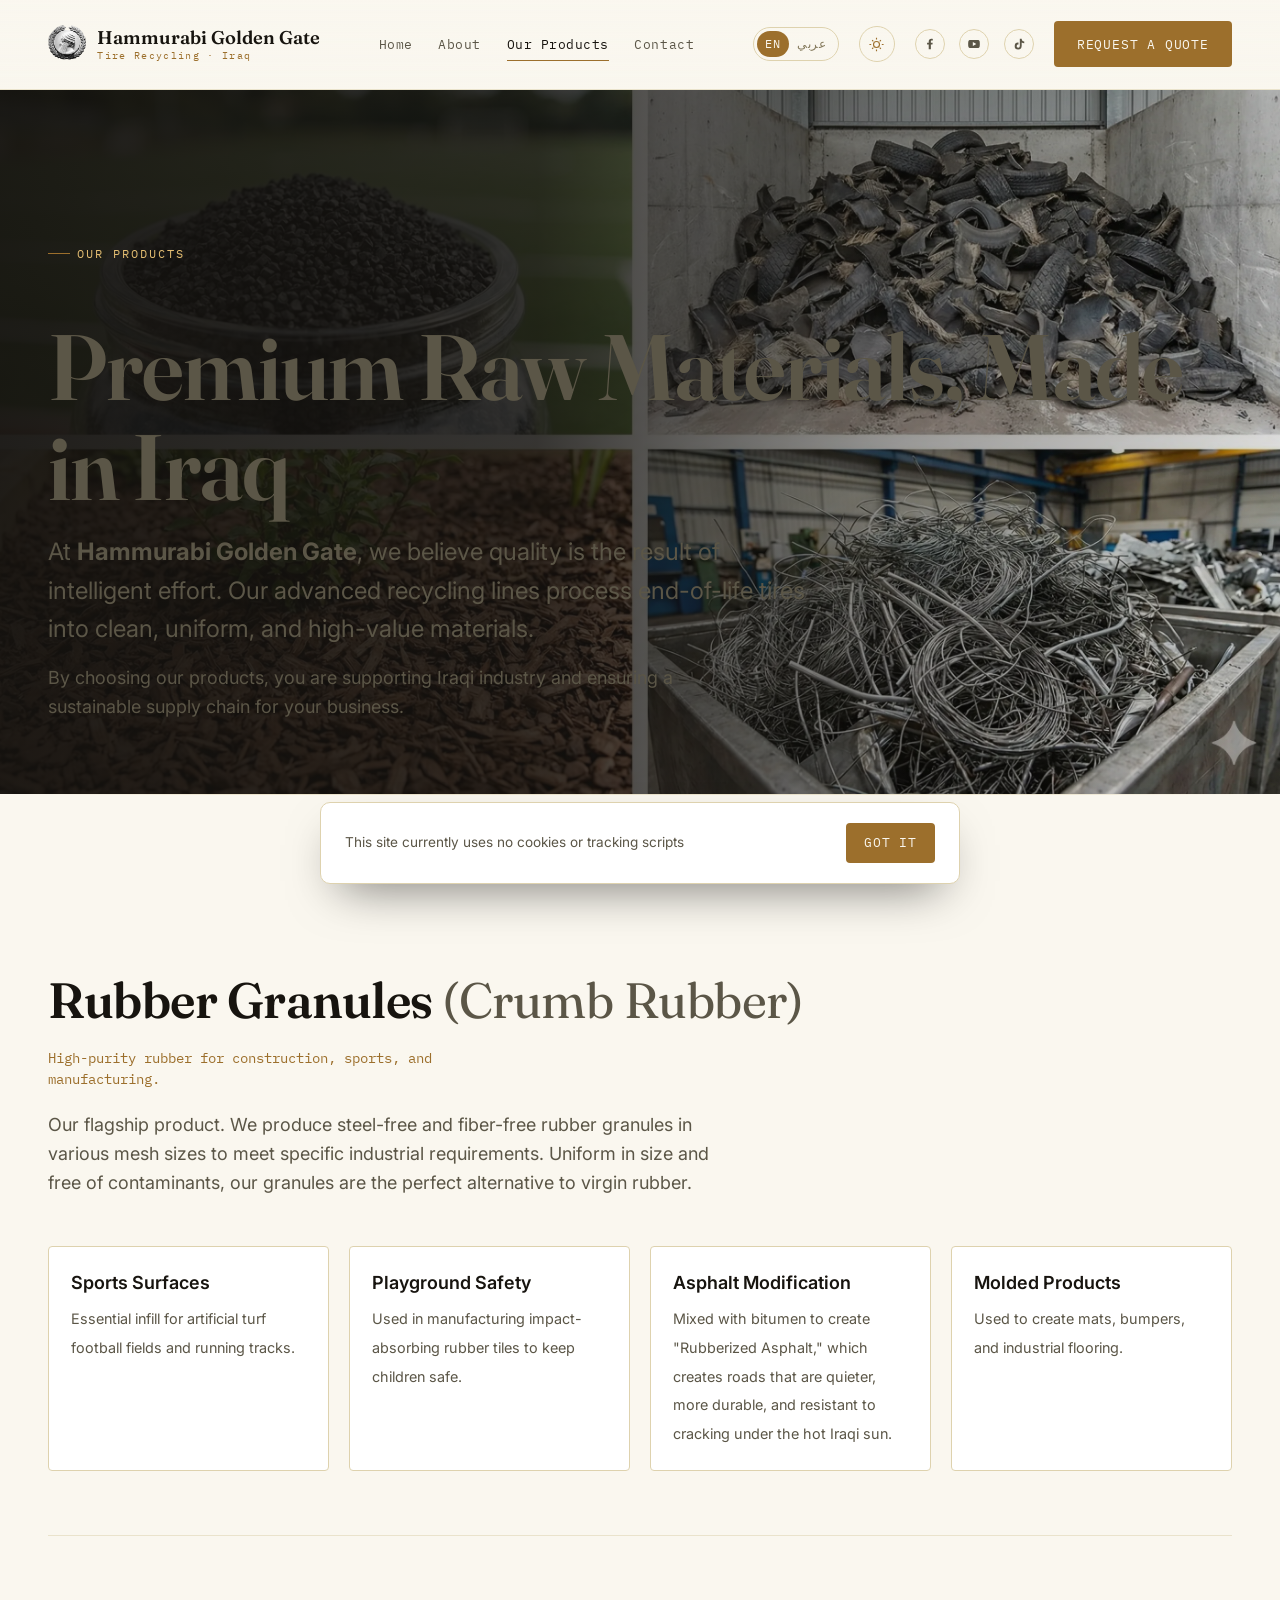
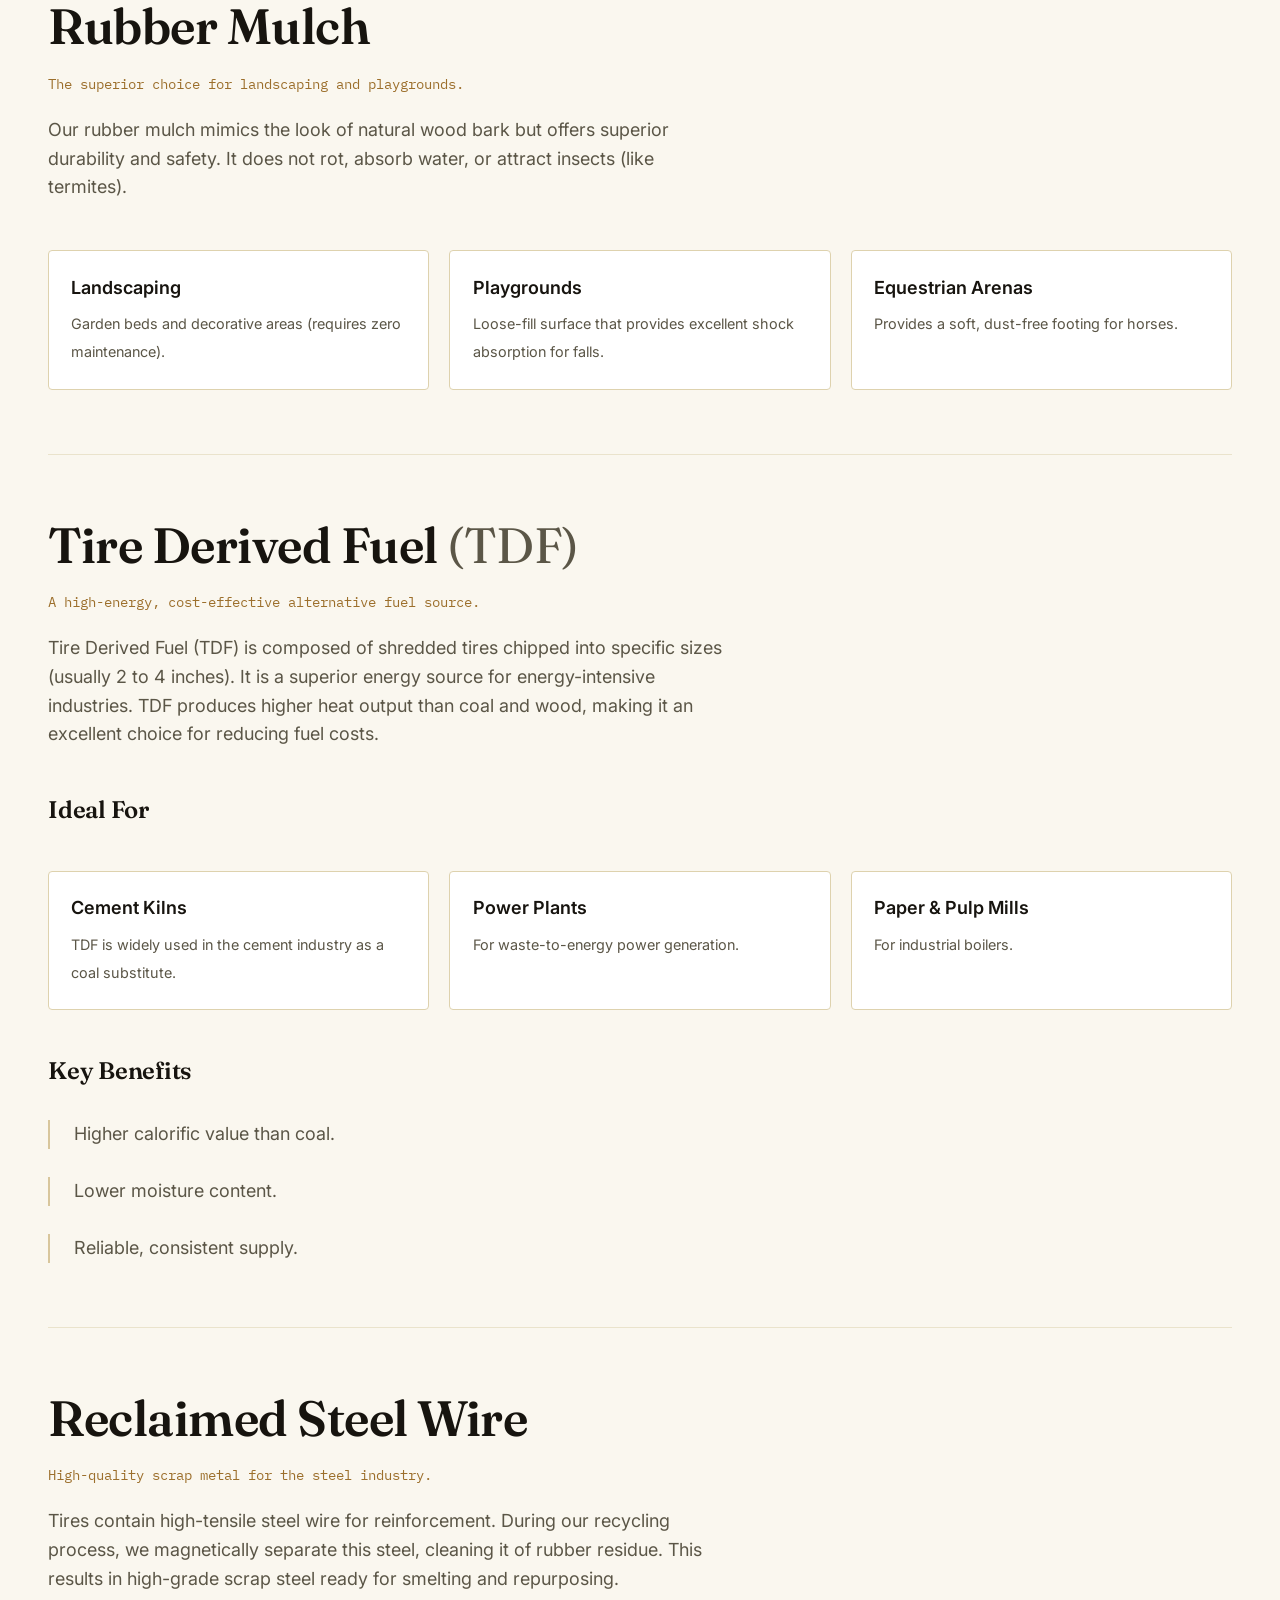
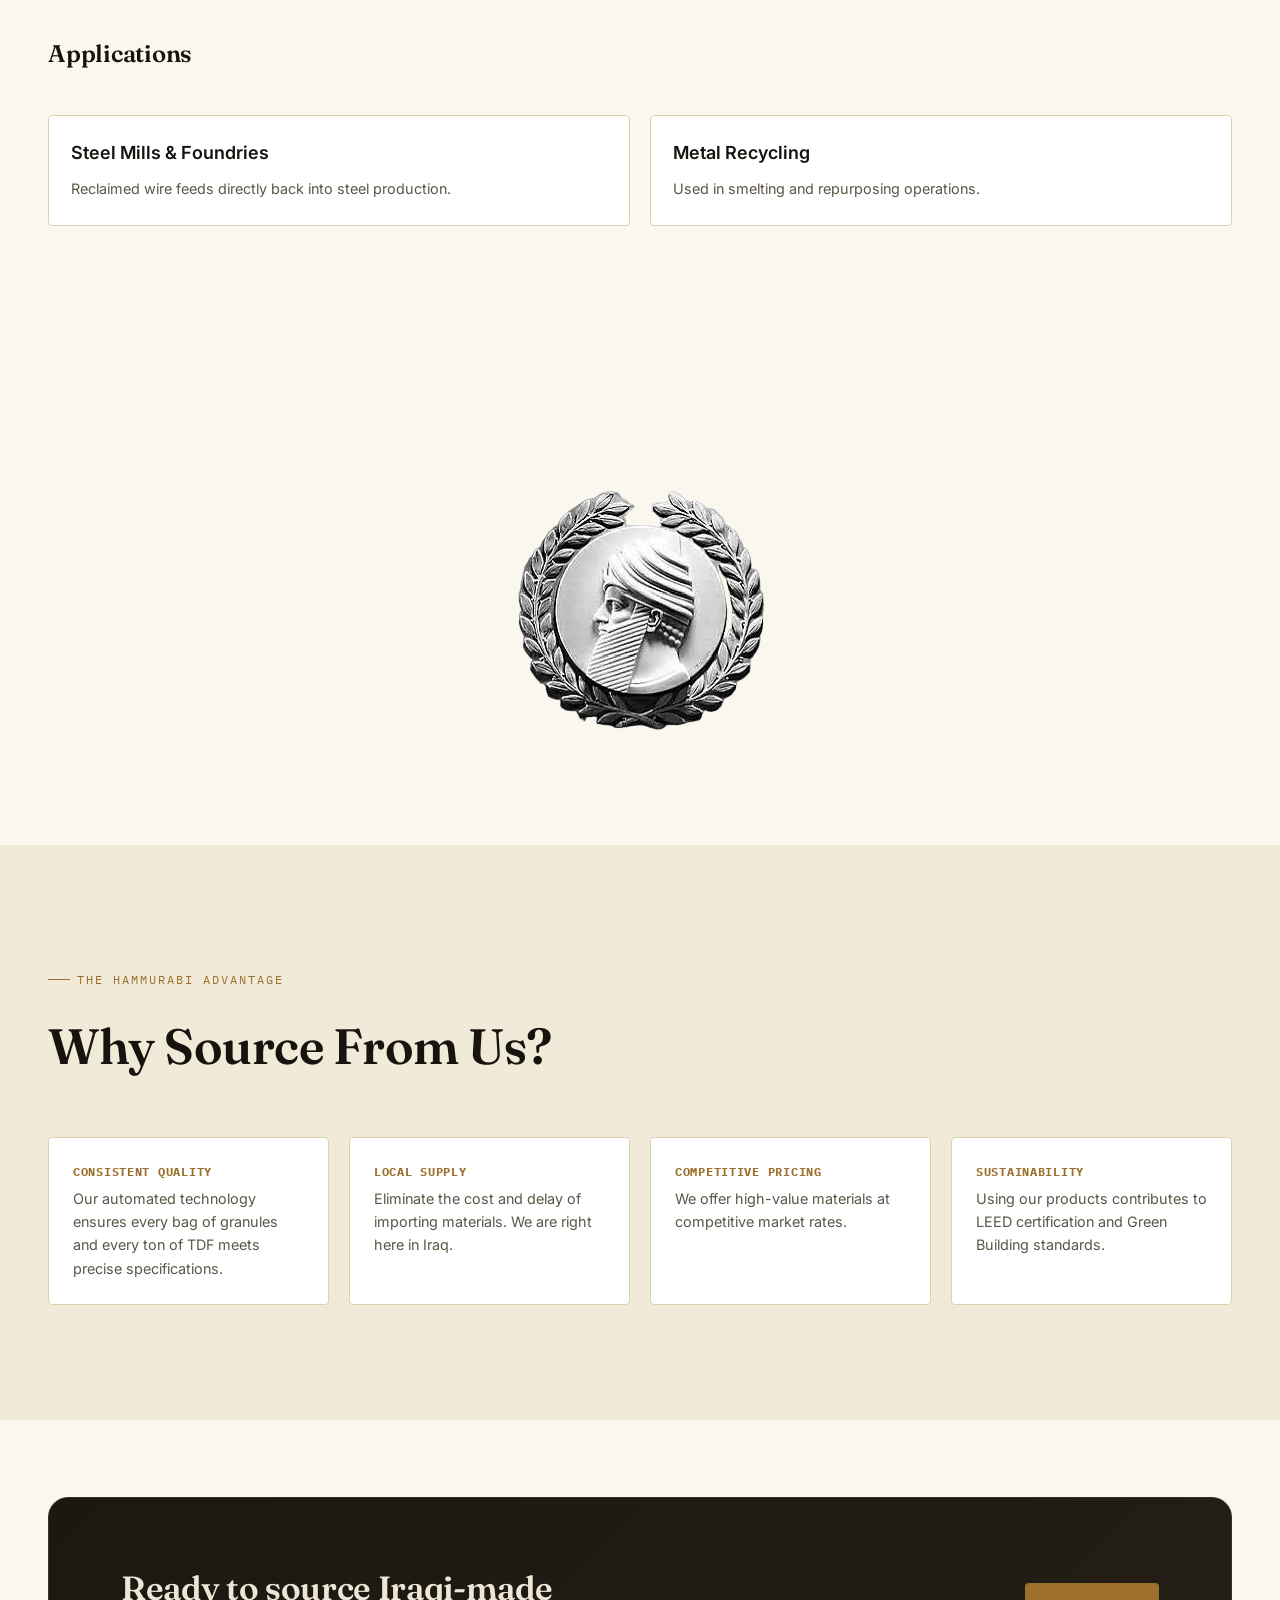
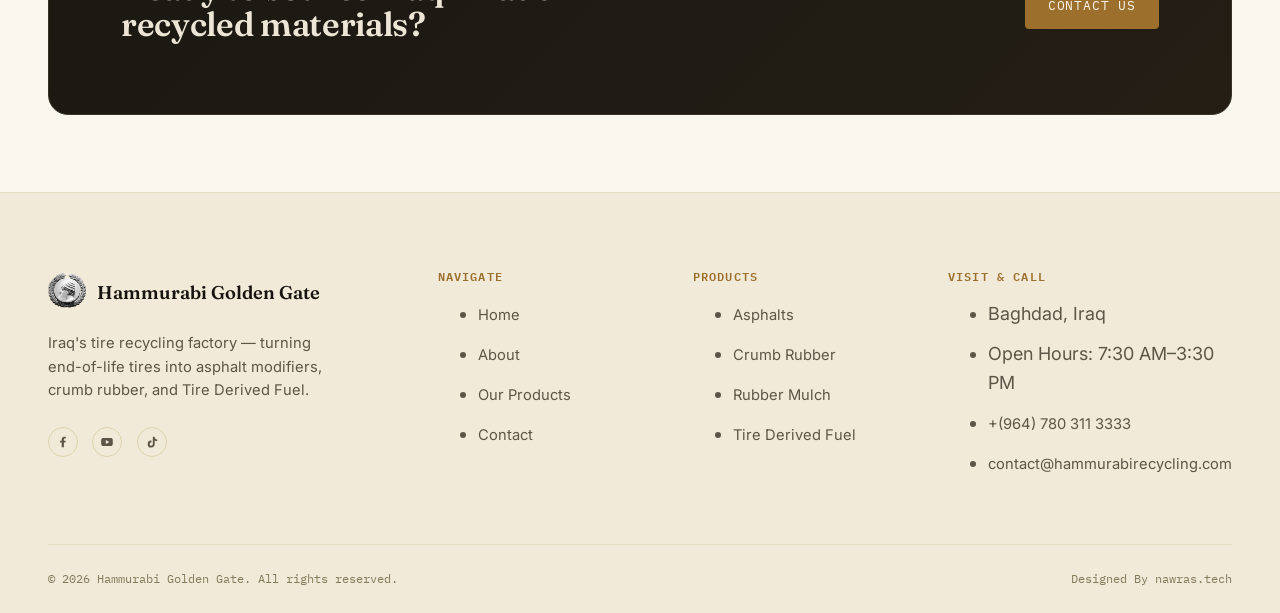
<file: our_products/index.html>
<!DOCTYPE html>
<html lang="en" dir="ltr">
<head>
<meta charset="UTF-8">
  <meta name="viewport" content="width=device-width, initial-scale=1">
  <!--
    Theme init — runs synchronously, before first paint, so there is no
    flash of the wrong theme. Reads a saved preference if one exists;
    otherwise follows the OS/browser's prefers-color-scheme. The toggle
    button in the header (wired up in main.js) flips this later.
  -->
  <script>
    (function () {
      try {
        var saved = localStorage.getItem("hgg-theme");
        var theme = saved || (window.matchMedia("(prefers-color-scheme: light)").matches ? "light" : "dark");
        document.documentElement.setAttribute("data-theme", theme);
      } catch (e) {
        document.documentElement.setAttribute("data-theme", "dark");
      }
    })();
  </script>
  <title>Our Products — Hammurabi Golden Gate</title>
  <meta name="description" content="Rubber granules, rubber mulch, Tire Derived Fuel (TDF), and reclaimed steel wire — premium recycled materials made in Iraq by Hammurabi Golden Gate.">
  <link rel="canonical" href="https://hammurabirecycling.com/our_products/">
  <link rel="alternate" hreflang="en" href="https://hammurabirecycling.com/our_products/">
  <link rel="alternate" hreflang="ar" href="https://hammurabirecycling.com/ar/our_products/">
  <link rel="alternate" hreflang="x-default" href="https://hammurabirecycling.com/our_products/">

  <!-- Favicons -->
  <link rel="icon" href="/assets/images/favicon.svg" type="image/svg+xml">
  <link rel="icon" href="/assets/images/favicon-32.png" sizes="32x32" type="image/png">
  <link rel="alternate icon" href="/assets/images/favicon.ico">
  <link rel="apple-touch-icon" href="/assets/images/apple-touch-icon.png">
  <link rel="manifest" href="/site.webmanifest">
  <meta name="theme-color" content="#14120F" id="theme-color-meta">

  <!-- Open Graph / social previews (Facebook, WhatsApp, TikTok) -->
  <meta property="og:type" content="website">
  <meta property="og:site_name" content="Hammurabi Golden Gate">
  <meta property="og:title" content="Our Products — Hammurabi Golden Gate">
  <meta property="og:description" content="Rubber granules, rubber mulch, Tire Derived Fuel (TDF), and reclaimed steel wire — premium recycled materials made in Iraq by Hammurabi Golden Gate.">
  <meta property="og:url" content="https://hammurabirecycling.com/our_products/">
  <meta property="og:image" content="https://hammurabirecycling.com/assets/images/og-cover.webp">
  <meta property="og:image:width" content="1200">
  <meta property="og:image:height" content="630">
  <meta property="og:locale" content="en_US">
  <meta name="twitter:card" content="summary_large_image">
  <meta name="twitter:title" content="Our Products — Hammurabi Golden Gate">
  <meta name="twitter:description" content="Rubber granules, rubber mulch, Tire Derived Fuel (TDF), and reclaimed steel wire — premium recycled materials made in Iraq by Hammurabi Golden Gate.">
  <meta name="twitter:image" content="https://hammurabirecycling.com/assets/images/og-cover.webp">

  <!-- Fonts: Fraunces/Inter/IBM Plex Mono for English, Noto Kufi Arabic /
       IBM Plex Sans Arabic for Arabic — only the set this page needs is
       loaded, kept lightweight. -->
  <link rel="preconnect" href="https://fonts.googleapis.com">
  <link rel="preconnect" href="https://fonts.gstatic.com" crossorigin>
  <link href="https://fonts.googleapis.com/css2?family=Fraunces:opsz,wght@9..144,500;9..144,600;9..144,680&family=Inter:wght@400;500;600;700&family=IBM+Plex+Mono:wght@400;500&display=swap" rel="stylesheet">

  <link rel="stylesheet" href="/assets/css/style.css">

  <!-- Structured data (JSON-LD) -->
  <script type="application/ld+json">
  {
    "@context": "https://schema.org",
    "@type": "LocalBusiness",
    "@id": "https://hammurabirecycling.com/#organization",
    "name": "Hammurabi Golden Gate",
    "alternateName": "Hammurabi Gate Tire Recycling",
    "url": "https://hammurabirecycling.com/",
    "logo": "https://hammurabirecycling.com/assets/images/logo.png",
    "image": "https://hammurabirecycling.com/assets/images/og-cover.webp",
    "description": "Iraq's tire recycling factory, transforming end-of-life tires into rubber granules, rubber mulch, Tire Derived Fuel (TDF), and reclaimed steel through advanced shredding and granulation technology.",
    "telephone": "+964-780-311-3333",
    "priceRange": "$$",
    "address": {
      "@type": "PostalAddress",
      "streetAddress": "Al-Jihad District",
      "addressLocality": "Baghdad",
      "addressCountry": "IQ"
    },
    "openingHoursSpecification": {
      "@type": "OpeningHoursSpecification",
      "dayOfWeek": ["Sunday","Monday","Tuesday","Wednesday","Thursday"],
      "opens": "07:30",
      "closes": "15:30"
    },
    "sameAs": [
      "https://www.facebook.com/share/1CkGvnYvAS/?mibextid=wwXIfr",
      "https://youtube.com/@hummrabicompany",
      "https://www.tiktok.com/@hammurabigatefactory"
    ]
  }
  </script>

  <script type="application/ld+json">
  {"@context":"https://schema.org","@type":"BreadcrumbList","itemListElement":[{"@type":"ListItem","position":1,"name":"Home","item":"https://hammurabirecycling.com/"},{"@type":"ListItem","position":2,"name":"Our Products","item":"https://hammurabirecycling.com/our_products/"}]}
  </script>

</head>
<body>
  <a class="skip-link" href="#main">Skip to content</a>
  <div class="scroll-progress" aria-hidden="true"><span></span></div>

  <header class="site-header">
    <div class="container">
      <a class="brand" href="/">
        <img src="/assets/images/logo.png" alt="" width="38" height="38">
        <span class="brand-word">Hammurabi Golden Gate<small>Tire Recycling &middot; Iraq</small></span>
      </a>

      <nav class="main-nav" aria-label="Primary">
        <a href="/" >Home</a>
        <a href="/about-us/" >About</a>
        <a href="/our_products/" aria-current="page">Our Products</a>
        <a href="/contact-us/" >Contact</a>
      </nav>

      <div class="header-actions">
        <div class="lang-switch" aria-label="Language">
          <a href="/our_products/" aria-current="true">EN</a>
          <a href="/ar/our_products/">عربي</a>
        </div>
        <button class="theme-toggle" aria-label="Switch to light theme">
          <svg data-icon="sun" viewBox="0 0 24 24" fill="none" stroke="currentColor" stroke-width="1.6" aria-hidden="true"><circle cx="12" cy="12" r="4.2"/><path d="M12 2.5v2.4M12 19.1v2.4M4.5 12H2M22 12h-2.5M5.8 5.8l1.7 1.7M16.5 16.5l1.7 1.7M18.2 5.8l-1.7 1.7M7.5 16.5l-1.7 1.7"/></svg>
          <svg data-icon="moon" viewBox="0 0 24 24" fill="none" stroke="currentColor" stroke-width="1.6" aria-hidden="true"><path d="M20 14.5A8.5 8.5 0 1 1 9.5 4a7 7 0 0 0 10.5 10.5Z"/></svg>
        </button>
        <div class="social-row" aria-label="Social media">
          <a href="https://www.facebook.com/share/1CkGvnYvAS/?mibextid=wwXIfr" target="_blank" rel="noopener" aria-label="Facebook">
            <svg viewBox="0 0 24 24" fill="currentColor" aria-hidden="true"><path d="M13.5 21v-8h2.7l.4-3.2h-3.1V7.7c0-.9.3-1.5 1.6-1.5h1.7V3.3C16.5 3.2 15.4 3 14.2 3c-2.6 0-4.4 1.6-4.4 4.5v2.3H7v3.2h2.8v8h3.7Z"/></svg>
          </a>
          <a href="https://youtube.com/@hummrabicompany?si=nhWpqMXGx0K7RO59" target="_blank" rel="noopener" aria-label="YouTube">
            <svg viewBox="0 0 24 24" fill="currentColor" aria-hidden="true"><path d="M22 12s0-3.2-.4-4.7a2.8 2.8 0 0 0-2-2C17.9 5 12 5 12 5s-5.9 0-7.6.3a2.8 2.8 0 0 0-2 2C2 8.8 2 12 2 12s0 3.2.4 4.7a2.8 2.8 0 0 0 2 2C6.1 19 12 19 12 19s5.9 0 7.6-.3a2.8 2.8 0 0 0 2-2C22 15.2 22 12 22 12ZM10 15.3V8.7l6 3.3-6 3.3Z"/></svg>
          </a>
          <a href="https://www.tiktok.com/@hammurabigatefactory?_r=1&amp;_t=ZS-91ijGrAhvzr" target="_blank" rel="noopener" aria-label="TikTok">
            <svg viewBox="0 0 24 24" fill="currentColor" aria-hidden="true"><path d="M16.6 3h-3.2v12.6a2.7 2.7 0 1 1-2.3-2.7v-3.3a6 6 0 1 0 5.5 6V9.4a7.7 7.7 0 0 0 4.4 1.4V7.6a4.4 4.4 0 0 1-4.4-4.4V3Z"/></svg>
          </a>
        </div>
        <a class="btn btn--gold header-cta" href="/contact-us/">Request a Quote</a>
        <button class="nav-toggle" aria-label="Open menu" aria-expanded="false">
          <svg viewBox="0 0 24 24" fill="none" stroke="currentColor" stroke-width="1.6" aria-hidden="true"><path d="M3 6h18M3 12h18M3 18h18"/></svg>
        </button>
      </div>
    </div>
  </header>

  <div class="mobile-drawer" data-open="false">
    <div class="mobile-drawer__backdrop"></div>
    <div class="mobile-drawer__panel" role="dialog" aria-modal="true" aria-label="Mobile navigation">
      <div class="mobile-drawer__top">
        <a class="brand" href="/">
          <img src="/assets/images/logo.png" alt="" width="32" height="32">
          <span class="brand-word" style="font-size:1rem;">Hammurabi Golden Gate</span>
        </a>
        <button class="mobile-drawer__close" aria-label="Close menu">
          <svg viewBox="0 0 24 24" fill="none" stroke="currentColor" stroke-width="1.6" aria-hidden="true"><path d="M6 6l12 12M18 6L6 18"/></svg>
        </button>
      </div>
      <nav aria-label="Mobile primary">
        <a href="/" >Home</a>
        <a href="/about-us/" >About</a>
        <a href="/our_products/" aria-current="page">Our Products</a>
        <a href="/contact-us/" >Contact</a>
      </nav>
      <div class="mobile-drawer__meta">
        <div class="mobile-drawer__lang">
          <span>Language</span>
          <div class="lang-switch">
            <a href="/our_products/" aria-current="true">EN</a>
            <a href="/ar/our_products/">عربي</a>
          </div>
        </div>
        <div class="mobile-drawer__theme">
          <span>Theme</span>
          <button class="theme-toggle" aria-label="Switch to light theme">
            <svg data-icon="sun" viewBox="0 0 24 24" fill="none" stroke="currentColor" stroke-width="1.6" aria-hidden="true"><circle cx="12" cy="12" r="4.2"/><path d="M12 2.5v2.4M12 19.1v2.4M4.5 12H2M22 12h-2.5M5.8 5.8l1.7 1.7M16.5 16.5l1.7 1.7M18.2 5.8l-1.7 1.7M7.5 16.5l-1.7 1.7"/></svg>
            <svg data-icon="moon" viewBox="0 0 24 24" fill="none" stroke="currentColor" stroke-width="1.6" aria-hidden="true"><path d="M20 14.5A8.5 8.5 0 1 1 9.5 4a7 7 0 0 0 10.5 10.5Z"/></svg>
          </button>
        </div>
        <a href="tel:+9647803113333">+(964) 780 311 3333</a>
        <a href="/contact-us/" class="btn btn--gold btn--block">Request a Quote</a>
      </div>
    </div>
  </div>

  <main id="main">

    <!-- ================= PAGE HERO ================= -->
    <section class="breadcrumb-hero products-hero">
      <div class="container" data-reveal>
        <span class="eyebrow">Our Products</span>
        <h1 style="margin-top:0.4em;">Premium Raw Materials, Made in Iraq</h1>
        <p class="lede" style="margin-top:1rem; max-width:52ch;">At <strong>Hammurabi Golden Gate</strong>, we believe quality is the result of intelligent effort. Our advanced recycling lines process end-of-life tires into clean, uniform, and high-value materials.</p>
        <p style="margin-top:1rem; max-width:60ch;">By choosing our products, you are supporting Iraqi industry and ensuring a sustainable supply chain for your business.</p>
      </div>
    </section>

    <hr class="threshold">

    <!-- ================= PRODUCT DETAIL LIST ================= -->
    <section class="section">
      <div class="container">

        <article class="product-detail" id="crumb" data-reveal>
          <div class="product-detail-head">
            <h2>Rubber Granules <span style="color:var(--steel); font-weight:400;">(Crumb Rubber)</span></h2>
          </div>
          <p class="tagline">High-purity rubber for construction, sports, and manufacturing.</p>
          <p>Our flagship product. We produce steel-free and fiber-free rubber granules in various mesh sizes to meet specific industrial requirements. Uniform in size and free of contaminants, our granules are the perfect alternative to virgin rubber.</p>
          <div class="apps-grid">
            <div class="app-item"><strong>Sports Surfaces</strong><span>Essential infill for artificial turf football fields and running tracks.</span></div>
            <div class="app-item"><strong>Playground Safety</strong><span>Used in manufacturing impact-absorbing rubber tiles to keep children safe.</span></div>
            <div class="app-item" id="asphalt"><strong>Asphalt Modification</strong><span>Mixed with bitumen to create "Rubberized Asphalt," which creates roads that are quieter, more durable, and resistant to cracking under the hot Iraqi sun.</span></div>
            <div class="app-item"><strong>Molded Products</strong><span>Used to create mats, bumpers, and industrial flooring.</span></div>
          </div>
        </article>

        <article class="product-detail" id="mulch" data-reveal>
          <div class="product-detail-head">
            <h2>Rubber Mulch</h2>
          </div>
          <p class="tagline">The superior choice for landscaping and playgrounds.</p>
          <p>Our rubber mulch mimics the look of natural wood bark but offers superior durability and safety. It does not rot, absorb water, or attract insects (like termites).</p>
          <div class="apps-grid">
            <div class="app-item"><strong>Landscaping</strong><span>Garden beds and decorative areas (requires zero maintenance).</span></div>
            <div class="app-item"><strong>Playgrounds</strong><span>Loose-fill surface that provides excellent shock absorption for falls.</span></div>
            <div class="app-item"><strong>Equestrian Arenas</strong><span>Provides a soft, dust-free footing for horses.</span></div>
          </div>
        </article>

        <article class="product-detail" id="tdf" data-reveal>
          <div class="product-detail-head">
            <h2>Tire Derived Fuel <span style="color:var(--steel); font-weight:400;">(TDF)</span></h2>
          </div>
          <p class="tagline">A high-energy, cost-effective alternative fuel source.</p>
          <p>Tire Derived Fuel (TDF) is composed of shredded tires chipped into specific sizes (usually 2 to 4 inches). It is a superior energy source for energy-intensive industries. TDF produces higher heat output than coal and wood, making it an excellent choice for reducing fuel costs.</p>
          <h3 style="margin-top:1.75rem; color:var(--parchment);">Ideal For</h3>
          <div class="apps-grid">
            <div class="app-item"><strong>Cement Kilns</strong><span>TDF is widely used in the cement industry as a coal substitute.</span></div>
            <div class="app-item"><strong>Power Plants</strong><span>For waste-to-energy power generation.</span></div>
            <div class="app-item"><strong>Paper &amp; Pulp Mills</strong><span>For industrial boilers.</span></div>
          </div>
          <h3 style="margin-top:1.75rem; color:var(--parchment);">Key Benefits</h3>
          <ul class="value-list" style="margin-top:1rem;">
            <li>Higher calorific value than coal.</li>
            <li>Lower moisture content.</li>
            <li>Reliable, consistent supply.</li>
          </ul>
        </article>

        <article class="product-detail" data-reveal>
          <div class="product-detail-head">
            <h2>Reclaimed Steel Wire</h2>
          </div>
          <p class="tagline">High-quality scrap metal for the steel industry.</p>
          <p>Tires contain high-tensile steel wire for reinforcement. During our recycling process, we magnetically separate this steel, cleaning it of rubber residue. This results in high-grade scrap steel ready for smelting and repurposing.</p>
          <h3 style="margin-top:1.75rem; color:var(--parchment);">Applications</h3>
          <div class="apps-grid">
            <div class="app-item"><strong>Steel Mills &amp; Foundries</strong><span>Reclaimed wire feeds directly back into steel production.</span></div>
            <div class="app-item"><strong>Metal Recycling</strong><span>Used in smelting and repurposing operations.</span></div>
          </div>
        </article>

      </div>
    </section>

    <div class="gate-divider" aria-hidden="true">
      <img src="/assets/images/logo.png" alt="Logo">
    </div>

    <!-- ================= WHY SOURCE FROM US ================= -->
    <section class="section section--raised">
      <div class="container">
        <div class="section-head" data-reveal>
          <span class="eyebrow">The Hammurabi Advantage</span>
          <h2>Why Source From Us?</h2>
        </div>
        <div class="benefit-strip" data-reveal-group>
          <div class="benefit" data-reveal><strong>Consistent Quality</strong><p>Our automated technology ensures every bag of granules and every ton of TDF meets precise specifications.</p></div>
          <div class="benefit" data-reveal><strong>Local Supply</strong><p>Eliminate the cost and delay of importing materials. We are right here in Iraq.</p></div>
          <div class="benefit" data-reveal><strong>Competitive Pricing</strong><p>We offer high-value materials at competitive market rates.</p></div>
          <div class="benefit" data-reveal><strong>Sustainability</strong><p>Using our products contributes to LEED certification and Green Building standards.</p></div>
        </div>
      </div>
    </section>

    <!-- ================= CTA ================= -->
    <section class="section section--tight">
      <div class="container">
        <div class="cta-band" data-reveal>
          <h2>Ready to source Iraqi-made recycled materials?</h2>
          <a class="btn btn--gold" href="/contact-us/">Contact Us</a>
        </div>
      </div>
    </section>

  </main>

  <footer class="site-footer">
    <div class="container">
      <div class="footer-grid">
        <div class="footer-brand">
          <a class="brand" href="/">
            <img src="/assets/images/logo.png" alt="" width="34" height="34">
            <span class="brand-word">Hammurabi Golden Gate</span>
          </a>
          <p>Iraq's tire recycling factory — turning end-of-life tires into asphalt modifiers, crumb rubber, and Tire Derived Fuel.</p>
          <div class="social-row" style="margin-top:1.5rem;" aria-label="Social media">
            <a href="https://www.facebook.com/share/1CkGvnYvAS/?mibextid=wwXIfr" target="_blank" rel="noopener" aria-label="Facebook">
              <svg viewBox="0 0 24 24" fill="currentColor" aria-hidden="true"><path d="M13.5 21v-8h2.7l.4-3.2h-3.1V7.7c0-.9.3-1.5 1.6-1.5h1.7V3.3C16.5 3.2 15.4 3 14.2 3c-2.6 0-4.4 1.6-4.4 4.5v2.3H7v3.2h2.8v8h3.7Z"/></svg>
            </a>
            <a href="https://youtube.com/@hummrabicompany?si=nhWpqMXGx0K7RO59" target="_blank" rel="noopener" aria-label="YouTube">
              <svg viewBox="0 0 24 24" fill="currentColor" aria-hidden="true"><path d="M22 12s0-3.2-.4-4.7a2.8 2.8 0 0 0-2-2C17.9 5 12 5 12 5s-5.9 0-7.6.3a2.8 2.8 0 0 0-2 2C2 8.8 2 12 2 12s0 3.2.4 4.7a2.8 2.8 0 0 0 2 2C6.1 19 12 19 12 19s5.9 0 7.6-.3a2.8 2.8 0 0 0 2-2C22 15.2 22 12 22 12ZM10 15.3V8.7l6 3.3-6 3.3Z"/></svg>
            </a>
            <a href="https://www.tiktok.com/@hammurabigatefactory?_r=1&amp;_t=ZS-91ijGrAhvzr" target="_blank" rel="noopener" aria-label="TikTok">
              <svg viewBox="0 0 24 24" fill="currentColor" aria-hidden="true"><path d="M16.6 3h-3.2v12.6a2.7 2.7 0 1 1-2.3-2.7v-3.3a6 6 0 1 0 5.5 6V9.4a7.7 7.7 0 0 0 4.4 1.4V7.6a4.4 4.4 0 0 1-4.4-4.4V3Z"/></svg>
            </a>
          </div>
        </div>

        <div class="footer-col">
          <h3>Navigate</h3>
          <ul>
            <li><a href="/">Home</a></li>
            <li><a href="/about-us/">About</a></li>
            <li><a href="/our_products/">Our Products</a></li>
            <li><a href="/contact-us/">Contact</a></li>
          </ul>
        </div>

        <div class="footer-col">
          <h3>Products</h3>
          <ul>
            <li><a href="/our_products/#asphalt">Asphalts</a></li>
            <li><a href="/our_products/#crumb">Crumb Rubber</a></li>
            <li><a href="/our_products/#mulch">Rubber Mulch</a></li>
            <li><a href="/our_products/#tdf">Tire Derived Fuel</a></li>
          </ul>
        </div>

        <div class="footer-col">
          <h3>Visit &amp; Call</h3>
          <ul>
            <li>Baghdad, Iraq</li>
            <li>Open Hours: 7:30 AM&ndash;3:30 PM</li>
            <li><a href="tel:+9647803113333">+(964) 780 311 3333</a></li>
            <li><a href="mailto:contact@hammurabirecycling.com">contact@hammurabirecycling.com</a></li>
          </ul>
        </div>
      </div>

      <div class="footer-bottom">
        <span>&copy; <span data-year>2026</span> Hammurabi Golden Gate. All rights reserved.</span>
        <span>Designed By <a href="https://nawras.tech" target="_blank" rel="noopener">nawras.tech</a></span>
      </div>
    </div>
  </footer>

  <!--
    Optional consent notice — this site loads no cookies, analytics, or
    ad trackers, so there is nothing to consent to today. Left here,
    dormant, in case Google Analytics/Meta Pixel etc. get added later.
    Delete this block (and .consent-bar in style.css) if not needed.
  -->
  <div class="consent-bar" data-visible="false" role="dialog" aria-label="Cookie notice">
    <p>This site currently uses no cookies or tracking scripts </p>
    <button class="btn btn--gold" data-consent-ack>Got it</button>
  </div>

  <script src="/assets/js/main.js" defer></script>

</body>
</html>
</file>
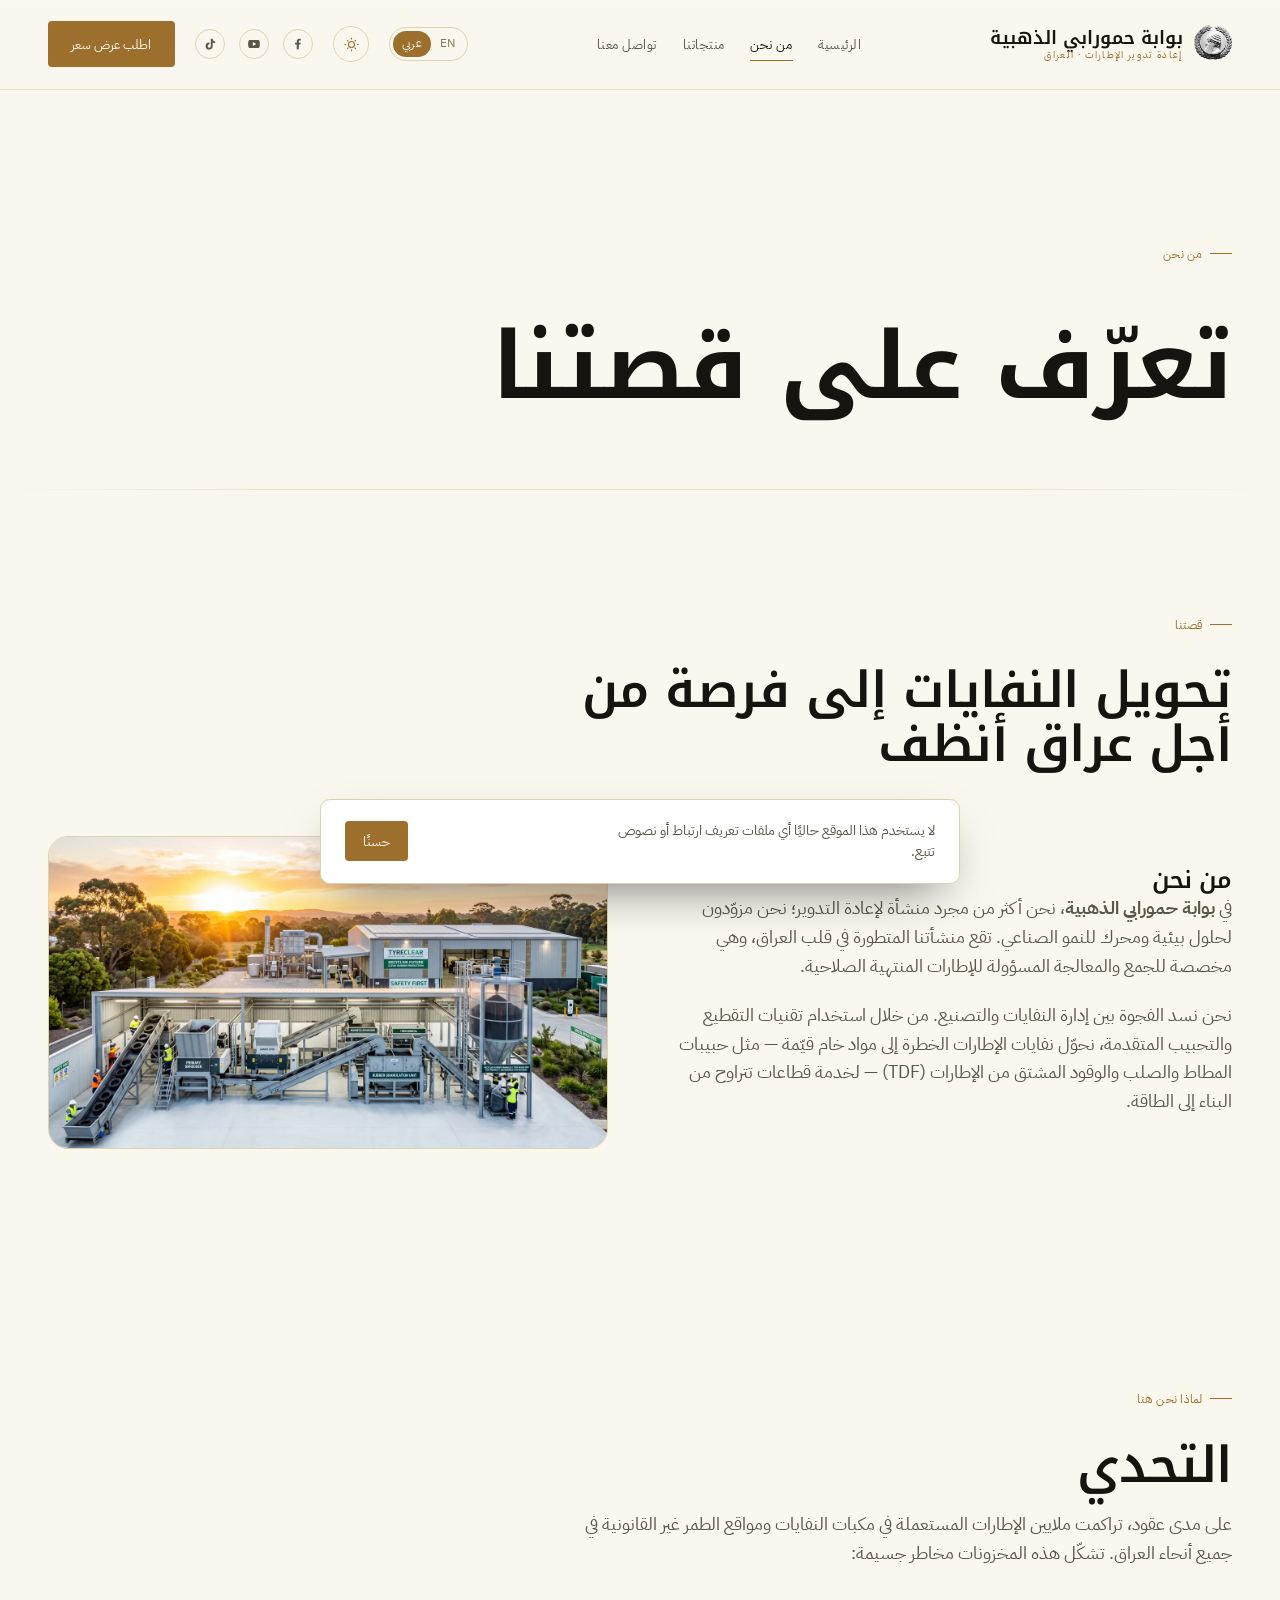
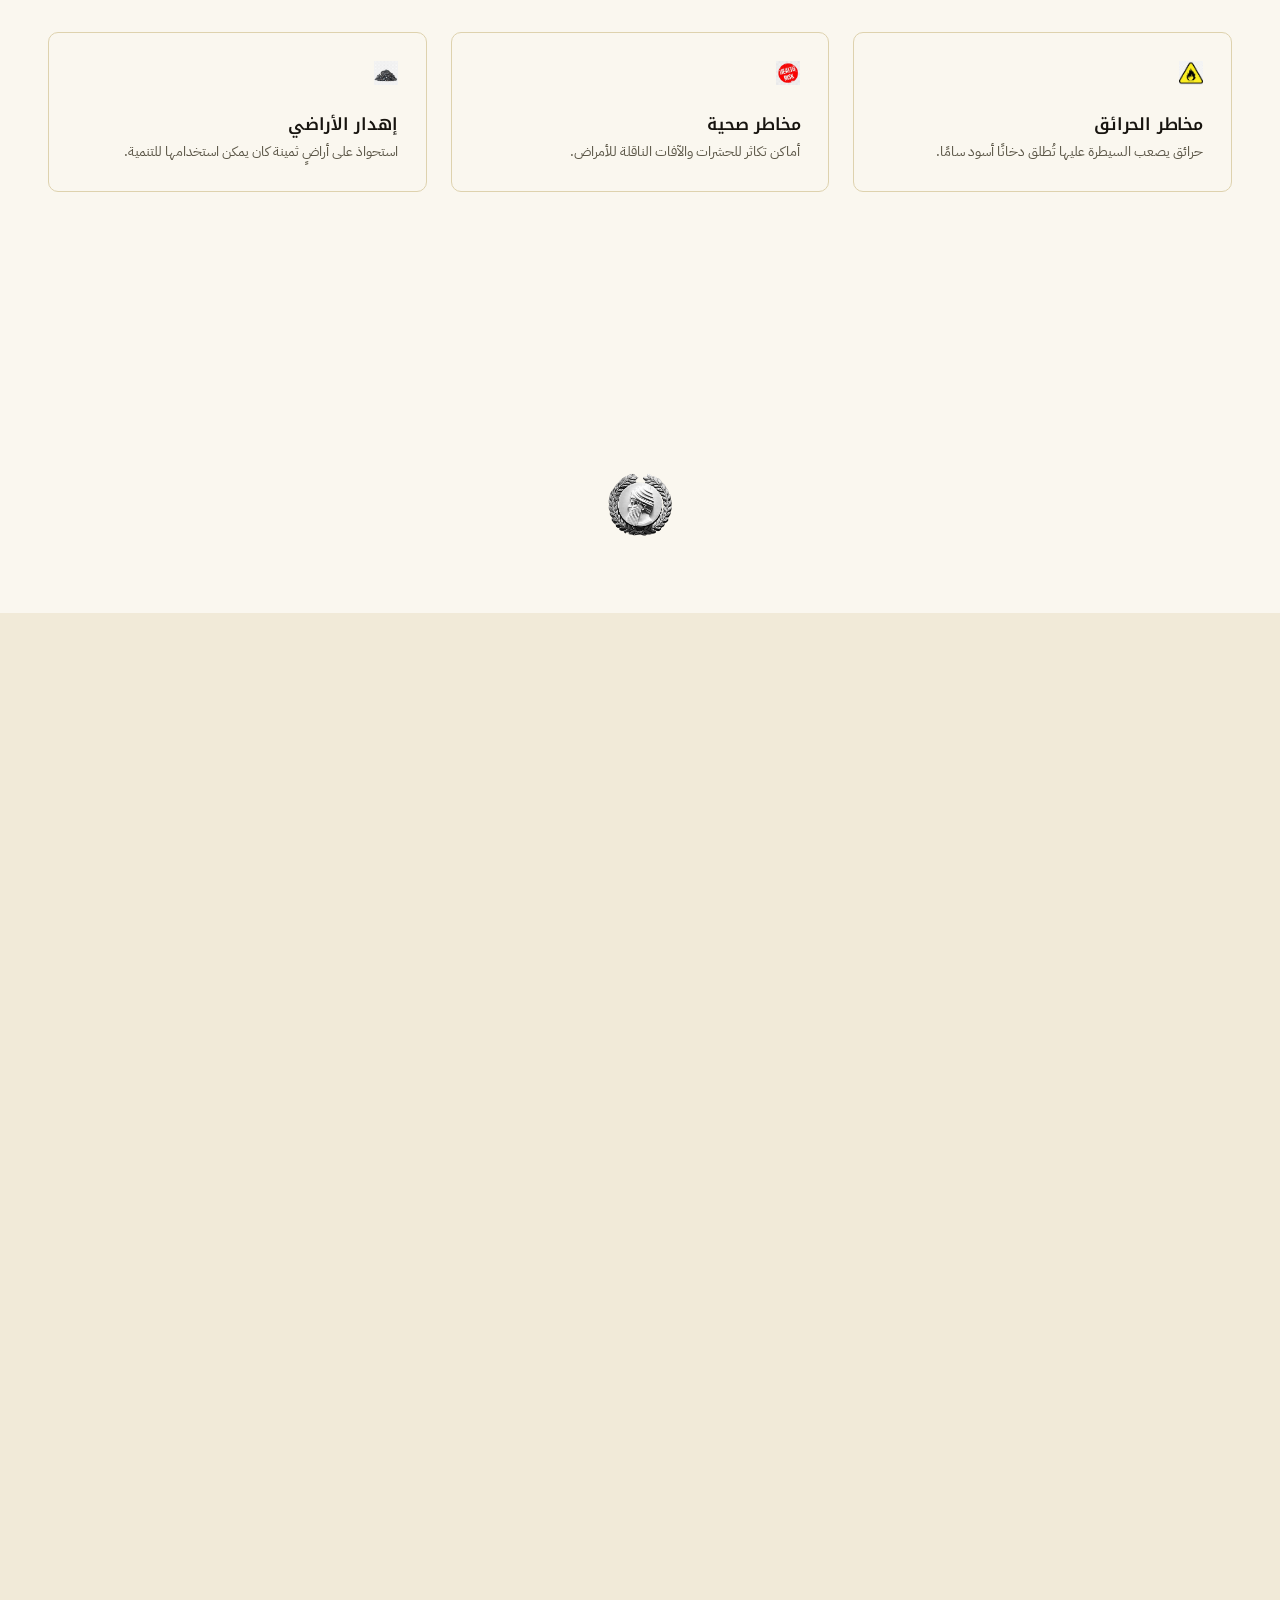
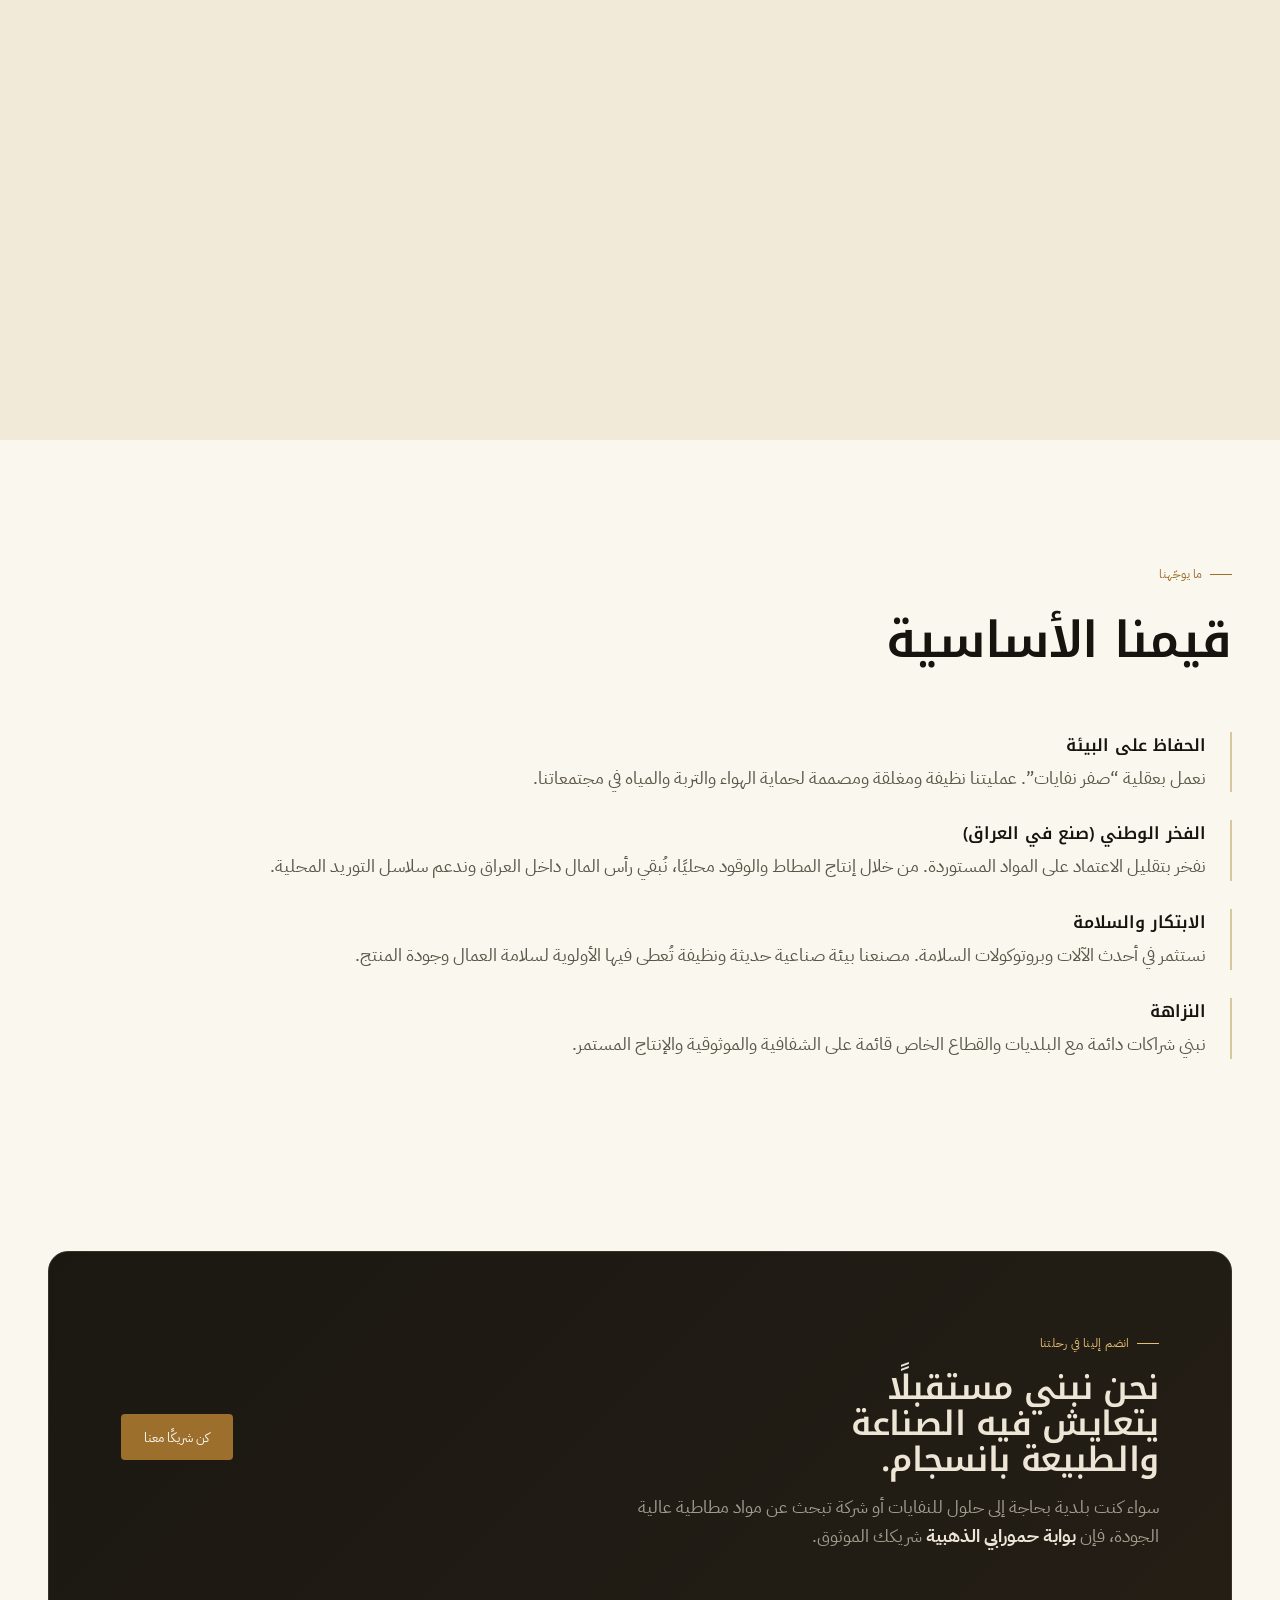
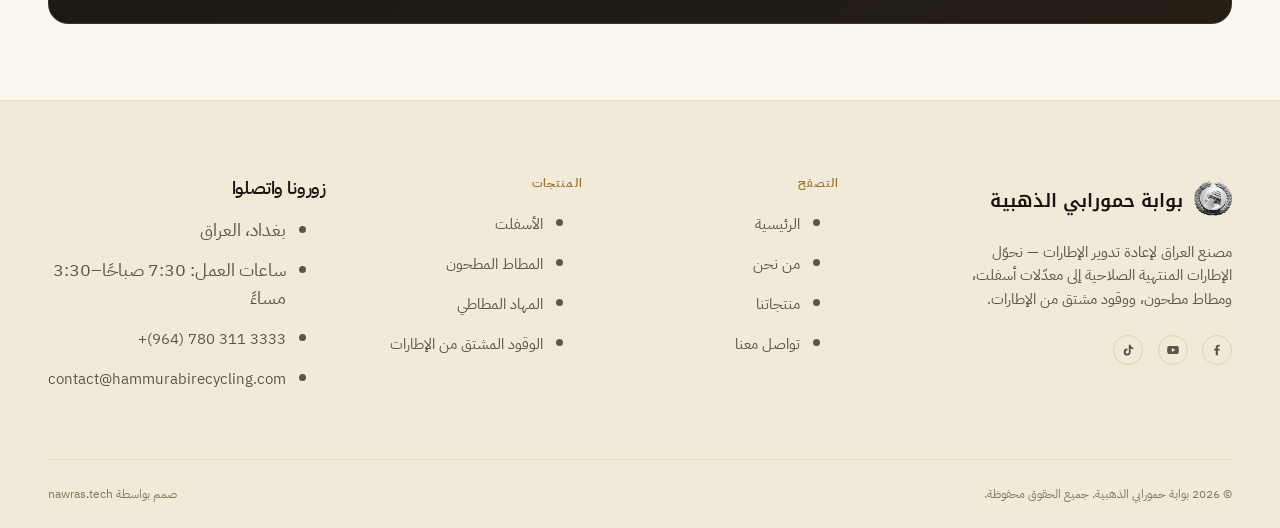
<file: ar/about-us/index.html>
<!DOCTYPE html>
<html lang="ar" dir="rtl">
<head>
<meta charset="UTF-8">
  <meta name="viewport" content="width=device-width, initial-scale=1">
  <!--
    Theme init — runs synchronously, before first paint, so there is no
    flash of the wrong theme. Reads a saved preference if one exists;
    otherwise follows the OS/browser's prefers-color-scheme. The toggle
    button in the header (wired up in main.js) flips this later.
  -->
  <script>
    (function () {
      try {
        var saved = localStorage.getItem("hgg-theme");
        var theme = saved || (window.matchMedia("(prefers-color-scheme: light)").matches ? "light" : "dark");
        document.documentElement.setAttribute("data-theme", theme);
      } catch (e) {
        document.documentElement.setAttribute("data-theme", "dark");
      }
    })();
  </script>
  <title>من نحن — بوابة حمورابي الذهبية</title>
  <meta name="description" content="تعرّف على قصة بوابة حمورابي الذهبية: رسالتنا ورؤيتنا وقيمنا الأساسية بصفتنا مصنع إعادة تدوير الإطارات في العراق الذي يحوّل النفايات إلى فرصة.">
  <link rel="canonical" href="https://hammurabirecycling.com/ar/about-us/">
  <link rel="alternate" hreflang="en" href="https://hammurabirecycling.com/about-us/">
  <link rel="alternate" hreflang="ar" href="https://hammurabirecycling.com/ar/about-us/">
  <link rel="alternate" hreflang="x-default" href="https://hammurabirecycling.com/about-us/">

  <!-- Favicons -->
  <link rel="icon" href="/assets/images/favicon.svg" type="image/svg+xml">
  <link rel="icon" href="/assets/images/favicon-32.png" sizes="32x32" type="image/png">
  <link rel="alternate icon" href="/assets/images/favicon.ico">
  <link rel="apple-touch-icon" href="/assets/images/apple-touch-icon.png">
  <link rel="manifest" href="/site.webmanifest">
  <meta name="theme-color" content="#14120F" id="theme-color-meta">

  <!-- Open Graph / social previews (Facebook, WhatsApp, TikTok) -->
  <meta property="og:type" content="website">
  <meta property="og:site_name" content="Hammurabi Golden Gate">
  <meta property="og:title" content="من نحن — بوابة حمورابي الذهبية">
  <meta property="og:description" content="تعرّف على قصة بوابة حمورابي الذهبية: رسالتنا ورؤيتنا وقيمنا الأساسية بصفتنا مصنع إعادة تدوير الإطارات في العراق الذي يحوّل النفايات إلى فرصة.">
  <meta property="og:url" content="https://hammurabirecycling.com/ar/about-us/">
  <meta property="og:image" content="https://hammurabirecycling.com/assets/images/og-cover.webp">
  <meta property="og:image:width" content="1200">
  <meta property="og:image:height" content="630">
  <meta property="og:locale" content="ar_IQ">
  <meta name="twitter:card" content="summary_large_image">
  <meta name="twitter:title" content="من نحن — بوابة حمورابي الذهبية">
  <meta name="twitter:description" content="تعرّف على قصة بوابة حمورابي الذهبية: رسالتنا ورؤيتنا وقيمنا الأساسية بصفتنا مصنع إعادة تدوير الإطارات في العراق الذي يحوّل النفايات إلى فرصة.">
  <meta name="twitter:image" content="https://hammurabirecycling.com/assets/images/og-cover.webp">

  <!-- Fonts: Fraunces/Inter/IBM Plex Mono for English, Noto Kufi Arabic /
       IBM Plex Sans Arabic for Arabic — only the set this page needs is
       loaded, kept lightweight. -->
  <link rel="preconnect" href="https://fonts.googleapis.com">
  <link rel="preconnect" href="https://fonts.gstatic.com" crossorigin>
  <link href="https://fonts.googleapis.com/css2?family=Noto+Kufi+Arabic:wght@500;600;700&family=IBM+Plex+Sans+Arabic:wght@400;500;600&display=swap" rel="stylesheet">

  <link rel="stylesheet" href="/assets/css/style.css">

  <!-- Structured data (JSON-LD) -->
  <script type="application/ld+json">
  {
    "@context": "https://schema.org",
    "@type": "LocalBusiness",
    "@id": "https://hammurabirecycling.com/#organization",
    "name": "بوابة حمورابي الذهبية",
    "alternateName": "Hammurabi Golden Gate",
    "url": "https://hammurabirecycling.com/ar/",
    "logo": "https://hammurabirecycling.com/assets/images/logo.png",
    "image": "https://hammurabirecycling.com/assets/images/og-cover.webp",
    "description": "بوابة حمورابي الذهبية هي مصنع إعادة تدوير الإطارات في العراق، وتحوّل الإطارات المنتهية الصلاحية إلى حبيبات مطاطية ومهاد مطاطي ووقود مشتق من الإطارات (TDF) وصلب مستخلص باستخدام تقنيات تقطيع وتحبيب متقدمة.",
    "telephone": "+964-780-311-3333",
    "priceRange": "$$",
    "address": {
      "@type": "PostalAddress",
      "streetAddress": "حي الجهاد",
      "addressLocality": "بغداد",
      "addressCountry": "IQ"
    },
    "openingHoursSpecification": {
      "@type": "OpeningHoursSpecification",
      "dayOfWeek": ["Sunday","Monday","Tuesday","Wednesday","Thursday"],
      "opens": "07:30",
      "closes": "15:30"
    },
    "sameAs": [
      "https://www.facebook.com/share/1CkGvnYvAS/?mibextid=wwXIfr",
      "https://youtube.com/@hummrabicompany",
      "https://www.tiktok.com/@hammurabigatefactory"
    ]
  }
  </script>

  <script type="application/ld+json">
  {"@context":"https://schema.org","@type":"BreadcrumbList","itemListElement":[{"@type":"ListItem","position":1,"name":"الرئيسية","item":"https://hammurabirecycling.com/ar/"},{"@type":"ListItem","position":2,"name":"من نحن","item":"https://hammurabirecycling.com/ar/about-us/"}]}
  </script>

</head>
<body>
  <a class="skip-link" href="#main">تخطَّ إلى المحتوى</a>
  <div class="scroll-progress" aria-hidden="true"><span></span></div>

  <header class="site-header">
    <div class="container">
      <a class="brand" href="/ar/">
        <img src="/assets/images/logo.png" alt="" width="38" height="38">
        <span class="brand-word">بوابة حمورابي الذهبية<small>إعادة تدوير الإطارات · العراق</small></span>
      </a>

      <nav class="main-nav" aria-label="التصفح الرئيسي">
        <a href="/ar/" >الرئيسية</a>
        <a href="/ar/about-us/" aria-current="page">من نحن</a>
        <a href="/ar/our_products/" >منتجاتنا</a>
        <a href="/ar/contact-us/" >تواصل معنا</a>
      </nav>

      <div class="header-actions">
        <div class="lang-switch" aria-label="اللغة">
          <a href="/about-us/">EN</a>
          <a href="/ar/about-us/" aria-current="true">عربي</a>
        </div>
        <button class="theme-toggle" aria-label="التبديل إلى الوضع الفاتح">
          <svg data-icon="sun" viewBox="0 0 24 24" fill="none" stroke="currentColor" stroke-width="1.6" aria-hidden="true"><circle cx="12" cy="12" r="4.2"/><path d="M12 2.5v2.4M12 19.1v2.4M4.5 12H2M22 12h-2.5M5.8 5.8l1.7 1.7M16.5 16.5l1.7 1.7M18.2 5.8l-1.7 1.7M7.5 16.5l-1.7 1.7"/></svg>
          <svg data-icon="moon" viewBox="0 0 24 24" fill="none" stroke="currentColor" stroke-width="1.6" aria-hidden="true"><path d="M20 14.5A8.5 8.5 0 1 1 9.5 4a7 7 0 0 0 10.5 10.5Z"/></svg>
        </button>
        <div class="social-row" aria-label="التواصل الاجتماعي">
          <a href="https://www.facebook.com/share/1CkGvnYvAS/?mibextid=wwXIfr" target="_blank" rel="noopener" aria-label="فيسبوك">
            <svg viewBox="0 0 24 24" fill="currentColor" aria-hidden="true"><path d="M13.5 21v-8h2.7l.4-3.2h-3.1V7.7c0-.9.3-1.5 1.6-1.5h1.7V3.3C16.5 3.2 15.4 3 14.2 3c-2.6 0-4.4 1.6-4.4 4.5v2.3H7v3.2h2.8v8h3.7Z"/></svg>
          </a>
          <a href="https://youtube.com/@hummrabicompany?si=nhWpqMXGx0K7RO59" target="_blank" rel="noopener" aria-label="يوتيوب">
            <svg viewBox="0 0 24 24" fill="currentColor" aria-hidden="true"><path d="M22 12s0-3.2-.4-4.7a2.8 2.8 0 0 0-2-2C17.9 5 12 5 12 5s-5.9 0-7.6.3a2.8 2.8 0 0 0-2 2C2 8.8 2 12 2 12s0 3.2.4 4.7a2.8 2.8 0 0 0 2 2C6.1 19 12 19 12 19s5.9 0 7.6-.3a2.8 2.8 0 0 0 2-2C22 15.2 22 12 22 12ZM10 15.3V8.7l6 3.3-6 3.3Z"/></svg>
          </a>
          <a href="https://www.tiktok.com/@hammurabigatefactory?_r=1&amp;_t=ZS-91ijGrAhvzr" target="_blank" rel="noopener" aria-label="تيك توك">
            <svg viewBox="0 0 24 24" fill="currentColor" aria-hidden="true"><path d="M16.6 3h-3.2v12.6a2.7 2.7 0 1 1-2.3-2.7v-3.3a6 6 0 1 0 5.5 6V9.4a7.7 7.7 0 0 0 4.4 1.4V7.6a4.4 4.4 0 0 1-4.4-4.4V3Z"/></svg>
          </a>
        </div>
        <a class="btn btn--gold header-cta" href="/ar/contact-us/">اطلب عرض سعر</a>
        <button class="nav-toggle" aria-label="فتح القائمة" aria-expanded="false">
          <svg viewBox="0 0 24 24" fill="none" stroke="currentColor" stroke-width="1.6" aria-hidden="true"><path d="M3 6h18M3 12h18M3 18h18"/></svg>
        </button>
      </div>
    </div>
  </header>

  <div class="mobile-drawer" data-open="false">
    <div class="mobile-drawer__backdrop"></div>
    <div class="mobile-drawer__panel" role="dialog" aria-modal="true" aria-label="قائمة التصفح للجوال">
      <div class="mobile-drawer__top">
        <a class="brand" href="/ar/">
          <img src="/assets/images/logo.png" alt="" width="32" height="32">
          <span class="brand-word" style="font-size:1rem;">بوابة حمورابي الذهبية</span>
        </a>
        <button class="mobile-drawer__close" aria-label="إغلاق القائمة">
          <svg viewBox="0 0 24 24" fill="none" stroke="currentColor" stroke-width="1.6" aria-hidden="true"><path d="M6 6l12 12M18 6L6 18"/></svg>
        </button>
      </div>
      <nav aria-label="التصفح للجوال">
        <a href="/ar/" >الرئيسية</a>
        <a href="/ar/about-us/" aria-current="page">من نحن</a>
        <a href="/ar/our_products/" >منتجاتنا</a>
        <a href="/ar/contact-us/" >تواصل معنا</a>
      </nav>
      <div class="mobile-drawer__meta">
        <div class="mobile-drawer__lang">
          <span>اللغة</span>
          <div class="lang-switch">
            <a href="/about-us/">EN</a>
            <a href="/ar/about-us/" aria-current="true">عربي</a>
          </div>
        </div>
        <div class="mobile-drawer__theme">
          <span>المظهر</span>
          <button class="theme-toggle" aria-label="التبديل إلى الوضع الفاتح">
            <svg data-icon="sun" viewBox="0 0 24 24" fill="none" stroke="currentColor" stroke-width="1.6" aria-hidden="true"><circle cx="12" cy="12" r="4.2"/><path d="M12 2.5v2.4M12 19.1v2.4M4.5 12H2M22 12h-2.5M5.8 5.8l1.7 1.7M16.5 16.5l1.7 1.7M18.2 5.8l-1.7 1.7M7.5 16.5l-1.7 1.7"/></svg>
            <svg data-icon="moon" viewBox="0 0 24 24" fill="none" stroke="currentColor" stroke-width="1.6" aria-hidden="true"><path d="M20 14.5A8.5 8.5 0 1 1 9.5 4a7 7 0 0 0 10.5 10.5Z"/></svg>
          </button>
        </div>
        <a href="tel:+9647803113333">+(964) 780 311 3333</a>
        <a href="/ar/contact-us/" class="btn btn--gold btn--block">اطلب عرض سعر</a>
      </div>
    </div>
  </div>

  <main id="main">

    <!-- ================= PAGE HERO ================= -->
    <section class="breadcrumb-hero">
      <div class="container" data-reveal>
        <span class="eyebrow">من نحن</span>
        <h1 style="margin-top:0.4em;">تعرّف على قصتنا</h1>
      </div>
    </section>

    <hr class="threshold">

    <!-- ================= WHO WE ARE ================= -->
    <section class="section">
      <div class="container">
        <div class="section-head" data-reveal>
          <span class="eyebrow">قصتنا</span>
          <h2>تحويل النفايات إلى فرصة من أجل عراق أنظف</h2>
        </div>

        <div class="two-col" data-reveal>
          <div>
            <h3>من نحن</h3>
            <p>في <strong>بوابة حمورابي الذهبية</strong>، نحن أكثر من مجرد منشأة لإعادة التدوير؛ نحن مزوّدون لحلول بيئية ومحرك للنمو الصناعي. تقع منشأتنا المتطورة في قلب العراق، وهي مخصصة للجمع والمعالجة المسؤولة للإطارات المنتهية الصلاحية.</p>
            <p style="margin-top:1.25rem;">نحن نسد الفجوة بين إدارة النفايات والتصنيع. من خلال استخدام تقنيات التقطيع والتحبيب المتقدمة، نحوّل نفايات الإطارات الخطرة إلى مواد خام قيّمة — مثل حبيبات المطاط والصلب والوقود المشتق من الإطارات (TDF) — لخدمة قطاعات تتراوح من البناء إلى الطاقة.</p>
          </div>
          <picture>
            <source srcset="/assets/images/about-hero.webp" type="image/webp">
            <img src="/assets/images/about-hero.webp" alt="نظرة عامة على منشأة بوابة حمورابي الذهبية" width="1600" height="900" loading="lazy">
          </picture>
        </div>
      </div>
    </section>

    <!-- ================= VIDEO ================= -->
 <!--    <section class="section section--tight section--raised">
      <div class="container">
        <div class="video-showcase" data-reveal>
          <video
            src="/assets/video/process-loop.mp4"
            poster="/assets/images/video-poster.webp"
            muted loop playsinline preload="metadata"
            aria-label="لقطات صامتة متكررة لعملية إعادة تدوير الإطارات">
          </video>
          <button class="play-toggle" aria-label="إيقاف الفيديو الخلفي">
            <svg data-icon="pause" viewBox="0 0 24 24" fill="currentColor" style="display:block;"><rect x="6" y="5" width="4" height="14"/><rect x="14" y="5" width="4" height="14"/></svg>
            <svg data-icon="play" viewBox="0 0 24 24" fill="currentColor" style="display:none;"><path d="M8 5v14l11-7Z"/></svg>
          </button>
        </div>
      </div>
    </section> -->

    <!-- ================= THE CHALLENGE ================= -->
    <section class="section">
      <div class="container">
        <div class="section-head" data-reveal>
          <span class="eyebrow">لماذا نحن هنا</span>
          <h2>التحدي</h2>
          <p>على مدى عقود، تراكمت ملايين الإطارات المستعملة في مكبات النفايات ومواقع الطمر غير القانونية في جميع أنحاء العراق. تشكّل هذه المخزونات مخاطر جسيمة:</p>
        </div>

        <div class="hazard-grid" data-reveal-group>
          <div class="hazard-card" data-reveal>
            <div class="icon" aria-hidden="true">
              <img src="/assets/images/Fire.webp" alt="Fire hazard" width="24" height="24" loading="lazy">
            </div>
            <h3>مخاطر الحرائق</h3>
            <p>حرائق يصعب السيطرة عليها تُطلق دخانًا أسود سامًا.</p>
          </div>
          <div class="hazard-card" data-reveal>
            <div class="icon" aria-hidden="true">
              <img src="/assets/images/Health.webp" alt="Health hazard" width="24" height="24" loading="lazy">
            </div>
            <h3>مخاطر صحية</h3>
            <p>أماكن تكاثر للحشرات والآفات الناقلة للأمراض.</p>
          </div>
          <div class="hazard-card" data-reveal>
            <div class="icon" aria-hidden="true">
              <img src="/assets/images/land-waste.webp" alt="Land waste hazard" width="24" height="24" loading="lazy">
            </div>
            <h3>إهدار الأراضي</h3>
            <p>استحواذ على أراضٍ ثمينة كان يمكن استخدامها للتنمية.</p>
          </div>
        </div>

        <p style="margin-top:2.5rem; max-width:60ch;" data-reveal>تأسست <strong style="color:var(--parchment);">بوابة حمورابي الذهبية</strong> لوقف هذه الدائرة. نحن ننظر إلى كل إطار تالف ليس كنفاية، بل كمورد بانتظار الحصاد.</p>
      </div>
    </section>

    <div class="gate-divider" aria-hidden="true">
      <img src="/assets/images/logo.png" alt="Hammurabi Golden Gate logo" width="64" height="64" loading="lazy">
    </div>

    <!-- ================= MISSION / VISION ================= -->
    <section class="section section--raised">
      <div class="container" style="display:flex; flex-direction:column; gap:clamp(3rem,6vw,5rem);">
        <div class="two-col" data-reveal>
          <picture>
            <source srcset="/assets/images/unnamed.webp" type="image/webp">
            <img src="/assets/images/unnamed.webp" alt="أرضية مصنع بوابة حمورابي الذهبية" width="1200" height="900" loading="lazy">
          </picture>
          <div>
            <span class="eyebrow">رسالتنا</span>
            <h3 style="margin-top:0.6em;">حماية بيئة العراق</h3>
            <p style="margin-top:1rem;">حماية بيئة العراق من خلال القضاء على نفايات الإطارات عبر إعادة التدوير المستدامة، مع تعزيز الاقتصاد الوطني من خلال إنتاج موارد عالية الجودة مصنّعة محليًا.</p>
          </div>
        </div>

        <div class="two-col reverse" data-reveal>
          <picture>
            <source srcset="/assets/images/unnamed-1.webp" type="image/webp">
            <img src="/assets/images/unnamed-1.webp" alt="رؤية مستقبلية لبوابة حمورابي الذهبية" width="1200" height="900" loading="lazy">
          </picture>
          <div>
            <span class="eyebrow">رؤيتنا</span>
            <h3 style="margin-top:0.6em;">المرجع الإقليمي</h3>
            <p style="margin-top:1rem;">أن نصبح المرجع الرائد لإدارة نفايات الإطارات المستدامة في الشرق الأوسط، بما يضمن ألا ينتهي أي إطار في العراق في مكب نفايات أو يُحرق في العراء أو يلوّث أنهارنا.</p>
          </div>
        </div>
      </div>
    </section>

    <!-- ================= CORE VALUES ================= -->
    <section class="section">
      <div class="container">
        <div class="section-head" data-reveal>
          <span class="eyebrow">ما يوجّهنا</span>
          <h2>قيمنا الأساسية</h2>
        </div>

        <ul class="value-list" data-reveal-group>
          <li data-reveal><strong>الحفاظ على البيئة</strong>نعمل بعقلية &ldquo;صفر نفايات&rdquo;. عمليتنا نظيفة ومغلقة ومصممة لحماية الهواء والتربة والمياه في مجتمعاتنا.</li>
          <li data-reveal><strong>الفخر الوطني (صنع في العراق)</strong>نفخر بتقليل الاعتماد على المواد المستوردة. من خلال إنتاج المطاط والوقود محليًا، نُبقي رأس المال داخل العراق وندعم سلاسل التوريد المحلية.</li>
          <li data-reveal><strong>الابتكار والسلامة</strong>نستثمر في أحدث الآلات وبروتوكولات السلامة. مصنعنا بيئة صناعية حديثة ونظيفة تُعطى فيها الأولوية لسلامة العمال وجودة المنتج.</li>
          <li data-reveal><strong>النزاهة</strong>نبني شراكات دائمة مع البلديات والقطاع الخاص قائمة على الشفافية والموثوقية والإنتاج المستمر.</li>
        </ul>
      </div>
    </section>

    <!-- ================= CTA ================= -->
    <section class="section section--tight">
      <div class="container">
        <div class="cta-band" data-reveal>
          <div>
            <span class="eyebrow">انضم إلينا في رحلتنا</span>
            <h2 style="margin-top:0.5em;">نحن نبني مستقبلًا يتعايش فيه الصناعة والطبيعة بانسجام.</h2>
            <p style="margin-top:0.9rem; max-width:52ch;">سواء كنت بلدية بحاجة إلى حلول للنفايات أو شركة تبحث عن مواد مطاطية عالية الجودة، فإن <strong style="color:var(--on-image-strong);">بوابة حمورابي الذهبية</strong> شريكك الموثوق.</p>
          </div>
          <a class="btn btn--gold" href="/ar/contact-us/">كن شريكًا معنا</a>
        </div>
      </div>
    </section>

  </main>

  <footer class="site-footer">
    <div class="container">
      <div class="footer-grid">
        <div class="footer-brand">
          <a class="brand" href="/ar/">
            <img src="/assets/images/logo.png" alt="" width="34" height="34">
            <span class="brand-word">بوابة حمورابي الذهبية</span>
          </a>
          <p>مصنع العراق لإعادة تدوير الإطارات — نحوّل الإطارات المنتهية الصلاحية إلى معدّلات أسفلت، ومطاط مطحون، ووقود مشتق من الإطارات.</p>
          <div class="social-row" style="margin-top:1.5rem;" aria-label="التواصل الاجتماعي">
            <a href="https://www.facebook.com/share/1CkGvnYvAS/?mibextid=wwXIfr" target="_blank" rel="noopener" aria-label="فيسبوك">
              <svg viewBox="0 0 24 24" fill="currentColor" aria-hidden="true"><path d="M13.5 21v-8h2.7l.4-3.2h-3.1V7.7c0-.9.3-1.5 1.6-1.5h1.7V3.3C16.5 3.2 15.4 3 14.2 3c-2.6 0-4.4 1.6-4.4 4.5v2.3H7v3.2h2.8v8h3.7Z"/></svg>
            </a>
            <a href="https://youtube.com/@hummrabicompany?si=nhWpqMXGx0K7RO59" target="_blank" rel="noopener" aria-label="يوتيوب">
              <svg viewBox="0 0 24 24" fill="currentColor" aria-hidden="true"><path d="M22 12s0-3.2-.4-4.7a2.8 2.8 0 0 0-2-2C17.9 5 12 5 12 5s-5.9 0-7.6.3a2.8 2.8 0 0 0-2 2C2 8.8 2 12 2 12s0 3.2.4 4.7a2.8 2.8 0 0 0 2 2C6.1 19 12 19 12 19s5.9 0 7.6-.3a2.8 2.8 0 0 0 2-2C22 15.2 22 12 22 12ZM10 15.3V8.7l6 3.3-6 3.3Z"/></svg>
            </a>
            <a href="https://www.tiktok.com/@hammurabigatefactory?_r=1&amp;_t=ZS-91ijGrAhvzr" target="_blank" rel="noopener" aria-label="تيك توك">
              <svg viewBox="0 0 24 24" fill="currentColor" aria-hidden="true"><path d="M16.6 3h-3.2v12.6a2.7 2.7 0 1 1-2.3-2.7v-3.3a6 6 0 1 0 5.5 6V9.4a7.7 7.7 0 0 0 4.4 1.4V7.6a4.4 4.4 0 0 1-4.4-4.4V3Z"/></svg>
            </a>
          </div>
        </div>

        <div class="footer-col">
          <h3>التصفح</h3>
          <ul>
            <li><a href="/ar/">الرئيسية</a></li>
            <li><a href="/ar/about-us/">من نحن</a></li>
            <li><a href="/ar/our_products/">منتجاتنا</a></li>
            <li><a href="/ar/contact-us/">تواصل معنا</a></li>
          </ul>
        </div>

        <div class="footer-col">
          <h3>المنتجات</h3>
          <ul>
            <li><a href="/ar/our_products/#asphalt">الأسفلت</a></li>
            <li><a href="/ar/our_products/#crumb">المطاط المطحون</a></li>
            <li><a href="/ar/our_products/#mulch">المهاد المطاطي</a></li>
            <li><a href="/ar/our_products/#tdf">الوقود المشتق من الإطارات</a></li>
          </ul>
        </div>

        <div class="footer-col">
          <h4>زورونا واتصلوا</h4>
          <ul>
            <li>بغداد، العراق</li>
            <li>ساعات العمل: 7:30 صباحًا&ndash;3:30 مساءً</li>
            <li><a href="tel:+9647803113333" dir="ltr" style="unicode-bidi:isolate;">+(964) 780 311 3333</a></li>
            <li><a href="mailto:contact@hammurabirecycling.com" dir="ltr" style="unicode-bidi:isolate;">contact@hammurabirecycling.com</a></li>
          </ul>
        </div>
      </div>

      <div class="footer-bottom">
        <span>&copy; <span data-year>2026</span> بوابة حمورابي الذهبية. جميع الحقوق محفوظة.</span>
        <span>صمم بواسطة <a href="https://nawras.tech" target="_blank" rel="noopener" dir="ltr" style="unicode-bidi:isolate;">nawras.tech</a></span>
      </div>
    </div>
  </footer>

  <!--
    إشعار موافقة اختياري — هذا الموقع لا يستخدم حاليًا أي ملفات تعريف
    ارتباط أو أدوات تتبع، لذا لا يوجد ما يستدعي طلب الموافقة الآن. تُرك
    هذا العنصر معطّلاً تحسبًا لإضافة أدوات تحليل لاحقًا (مثل Google
    Analytics). احذف هذا القسم (و.consent-bar من style.css) إذا لم تكن
    بحاجة إليه.
  -->
  <div class="consent-bar" data-visible="false" role="dialog" aria-label="إشعار ملفات تعريف الارتباط">
    <p>لا يستخدم هذا الموقع حاليًا أي ملفات تعريف ارتباط أو نصوص تتبع.</p>
    <button class="btn btn--gold" data-consent-ack>حسنًا</button>
  </div>

  <script src="/assets/js/main.js" defer></script>

</body>
</html>
</file>
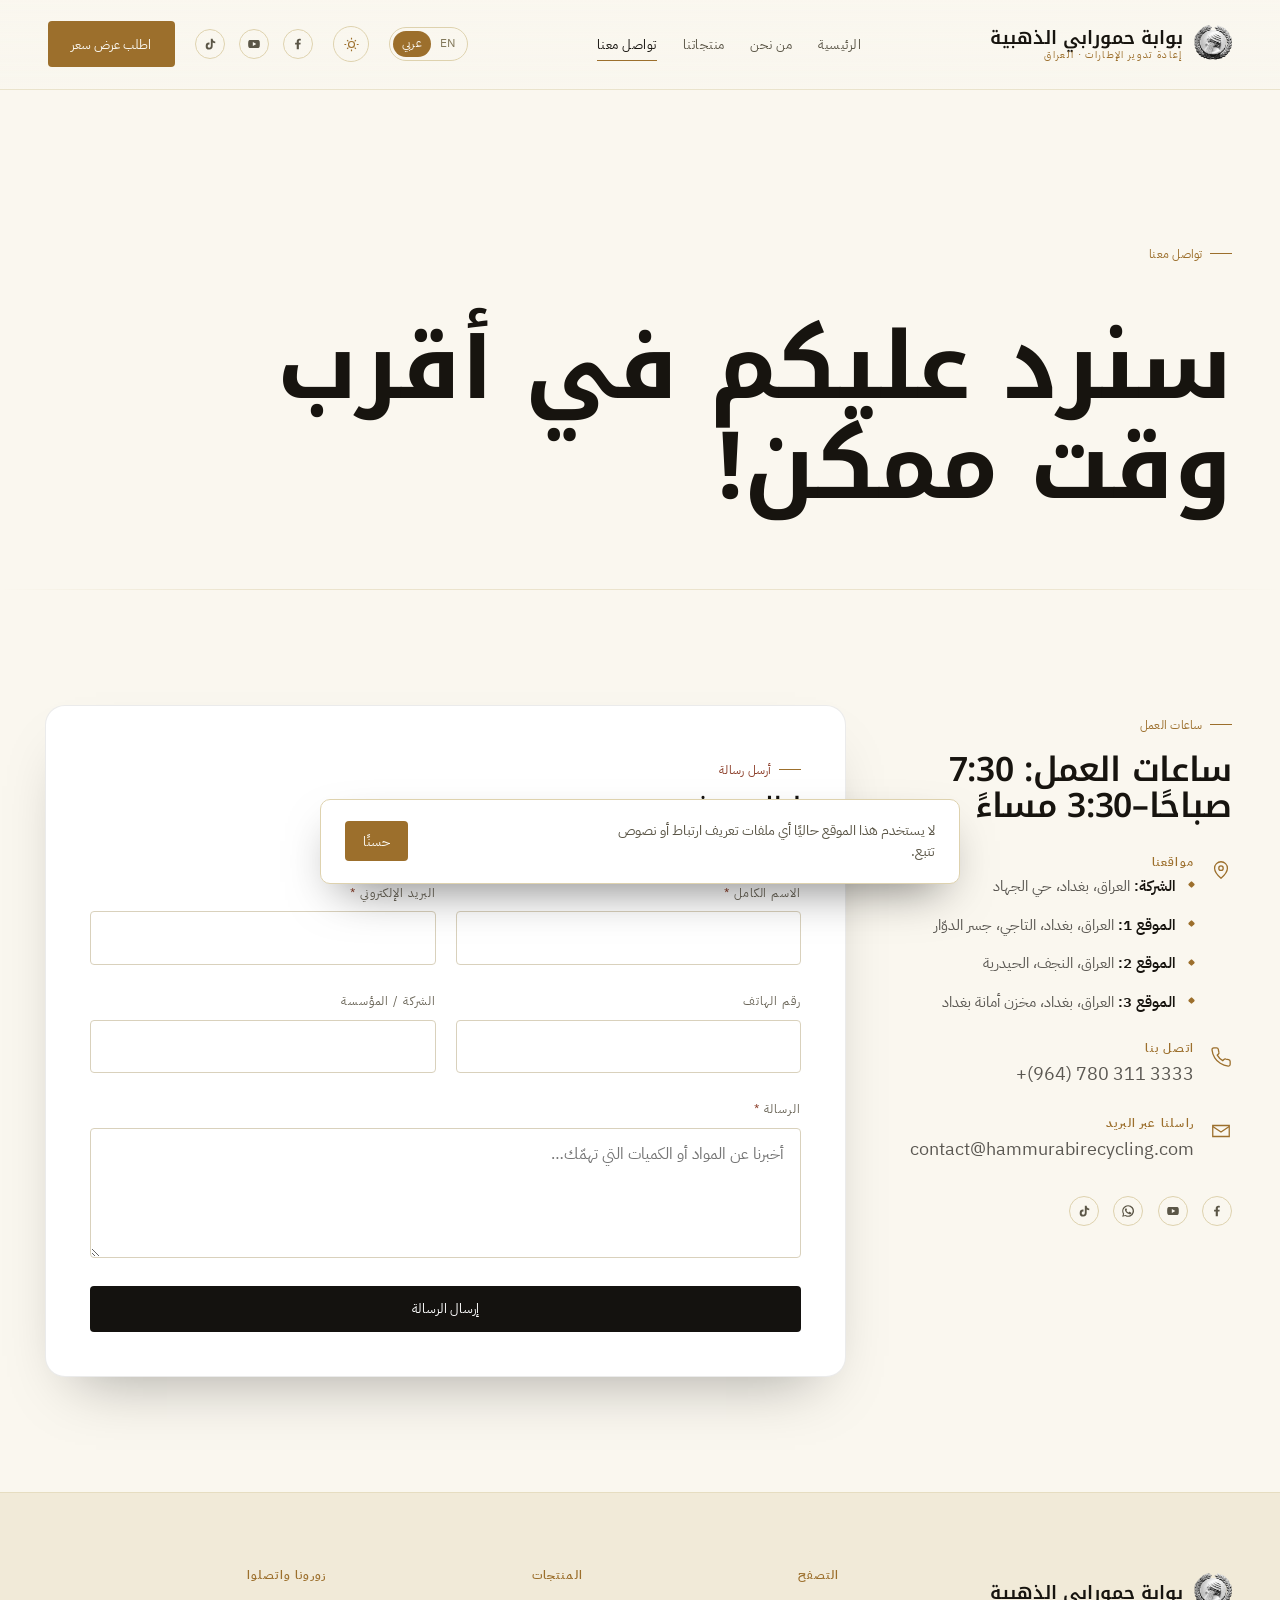
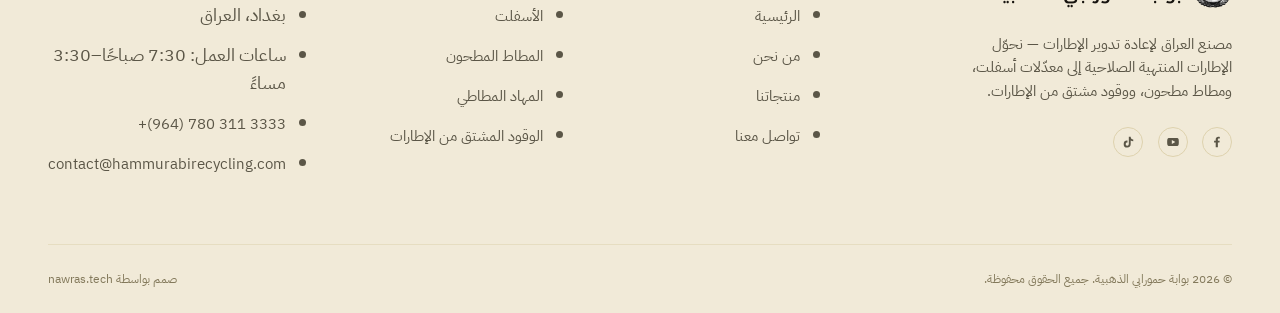
<file: ar/contact-us/index.html>
<!DOCTYPE html>
<html lang="ar" dir="rtl">
<head>
<meta charset="UTF-8">
  <meta name="viewport" content="width=device-width, initial-scale=1">
  <!--
    Theme init — runs synchronously, before first paint, so there is no
    flash of the wrong theme. Reads a saved preference if one exists;
    otherwise follows the OS/browser's prefers-color-scheme. The toggle
    button in the header (wired up in main.js) flips this later.
  -->
  <script>
    (function () {
      try {
        var saved = localStorage.getItem("hgg-theme");
        var theme = saved || (window.matchMedia("(prefers-color-scheme: light)").matches ? "light" : "dark");
        document.documentElement.setAttribute("data-theme", theme);
      } catch (e) {
        document.documentElement.setAttribute("data-theme", "dark");
      }
    })();
  </script>
  <title>تواصل معنا — بوابة حمورابي الذهبية</title>
  <meta name="description" content="تواصل مع بوابة حمورابي الذهبية في بغداد، العراق. اتصل على +(964) 780 311 3333 أو أرسل رسالة لطلب عرض سعر لمواد الإطارات المُعاد تدويرها.">
  <link rel="canonical" href="https://hammurabirecycling.com/ar/contact-us/">
  <link rel="alternate" hreflang="en" href="https://hammurabirecycling.com/contact-us/">
  <link rel="alternate" hreflang="ar" href="https://hammurabirecycling.com/ar/contact-us/">
  <link rel="alternate" hreflang="x-default" href="https://hammurabirecycling.com/contact-us/">

  <!-- Favicons -->
  <link rel="icon" href="/assets/images/favicon.svg" type="image/svg+xml">
  <link rel="icon" href="/assets/images/favicon-32.png" sizes="32x32" type="image/png">
  <link rel="alternate icon" href="/assets/images/favicon.ico">
  <link rel="apple-touch-icon" href="/assets/images/apple-touch-icon.png">
  <link rel="manifest" href="/site.webmanifest">
  <meta name="theme-color" content="#14120F" id="theme-color-meta">

  <!-- Open Graph / social previews (Facebook, WhatsApp, TikTok) -->
  <meta property="og:type" content="website">
  <meta property="og:site_name" content="Hammurabi Golden Gate">
  <meta property="og:title" content="تواصل مع بوابة حمورابي الذهبية">
  <meta property="og:description" content="تواصل مع بوابة حمورابي الذهبية في بغداد، العراق. اتصل على +(964) 780 311 3333 أو أرسل رسالة لطلب عرض سعر لمواد الإطارات المُعاد تدويرها.">
  <meta property="og:url" content="https://hammurabirecycling.com/ar/contact-us/">
  <meta property="og:image" content="https://hammurabirecycling.com/assets/images/og-cover.webp">
  <meta property="og:image:width" content="1200">
  <meta property="og:image:height" content="630">
  <meta property="og:locale" content="ar_IQ">
  <meta name="twitter:card" content="summary_large_image">
  <meta name="twitter:title" content="تواصل مع بوابة حمورابي الذهبية">
  <meta name="twitter:description" content="تواصل مع بوابة حمورابي الذهبية في بغداد، العراق. اتصل على +(964) 780 311 3333 أو أرسل رسالة لطلب عرض سعر لمواد الإطارات المُعاد تدويرها.">
  <meta name="twitter:image" content="https://hammurabirecycling.com/assets/images/og-cover.webp">

  <!-- Fonts: Fraunces/Inter/IBM Plex Mono for English, Noto Kufi Arabic /
       IBM Plex Sans Arabic for Arabic — only the set this page needs is
       loaded, kept lightweight. -->
  <link rel="preconnect" href="https://fonts.googleapis.com">
  <link rel="preconnect" href="https://fonts.gstatic.com" crossorigin>
  <link href="https://fonts.googleapis.com/css2?family=Noto+Kufi+Arabic:wght@500;600;700&family=IBM+Plex+Sans+Arabic:wght@400;500;600&display=swap" rel="stylesheet">

  <link rel="stylesheet" href="/assets/css/style.css">

  <!-- Structured data (JSON-LD) -->
  <script type="application/ld+json">
  {
    "@context": "https://schema.org",
    "@type": "LocalBusiness",
    "@id": "https://hammurabirecycling.com/#organization",
    "name": "بوابة حمورابي الذهبية",
    "alternateName": "Hammurabi Golden Gate",
    "url": "https://hammurabirecycling.com/ar/",
    "logo": "https://hammurabirecycling.com/assets/images/logo.png",
    "image": "https://hammurabirecycling.com/assets/images/og-cover.webp",
    "description": "بوابة حمورابي الذهبية هي مصنع إعادة تدوير الإطارات في العراق، وتحوّل الإطارات المنتهية الصلاحية إلى حبيبات مطاطية ومهاد مطاطي ووقود مشتق من الإطارات (TDF) وصلب مستخلص باستخدام تقنيات تقطيع وتحبيب متقدمة.",
    "telephone": "+964-780-311-3333",
    "priceRange": "$$",
    "address": {
      "@type": "PostalAddress",
      "streetAddress": "حي الجهاد",
      "addressLocality": "بغداد",
      "addressCountry": "IQ"
    },
    "openingHoursSpecification": {
      "@type": "OpeningHoursSpecification",
      "dayOfWeek": ["Sunday","Monday","Tuesday","Wednesday","Thursday"],
      "opens": "07:30",
      "closes": "15:30"
    },
    "sameAs": [
      "https://www.facebook.com/share/1CkGvnYvAS/?mibextid=wwXIfr",
      "https://youtube.com/@hummrabicompany",
      "https://www.tiktok.com/@hammurabigatefactory"
    ]
  }
  </script>

  <script type="application/ld+json">
  {"@context":"https://schema.org","@type":"BreadcrumbList","itemListElement":[{"@type":"ListItem","position":1,"name":"الرئيسية","item":"https://hammurabirecycling.com/ar/"},{"@type":"ListItem","position":2,"name":"تواصل معنا","item":"https://hammurabirecycling.com/ar/contact-us/"}]}
  </script>

</head>
<body>
  <a class="skip-link" href="#main">تخطَّ إلى المحتوى</a>
  <div class="scroll-progress" aria-hidden="true"><span></span></div>

  <header class="site-header">
    <div class="container">
      <a class="brand" href="/ar/">
        <img src="/assets/images/logo.png" alt="" width="38" height="38">
        <span class="brand-word">بوابة حمورابي الذهبية<small>إعادة تدوير الإطارات · العراق</small></span>
      </a>

      <nav class="main-nav" aria-label="التصفح الرئيسي">
        <a href="/ar/" >الرئيسية</a>
        <a href="/ar/about-us/" >من نحن</a>
        <a href="/ar/our_products/" >منتجاتنا</a>
        <a href="/ar/contact-us/" aria-current="page">تواصل معنا</a>
      </nav>

      <div class="header-actions">
        <div class="lang-switch" aria-label="اللغة">
          <a href="/contact-us/">EN</a>
          <a href="/ar/contact-us/" aria-current="true">عربي</a>
        </div>
        <button class="theme-toggle" aria-label="التبديل إلى الوضع الفاتح">
          <svg data-icon="sun" viewBox="0 0 24 24" fill="none" stroke="currentColor" stroke-width="1.6" aria-hidden="true"><circle cx="12" cy="12" r="4.2"/><path d="M12 2.5v2.4M12 19.1v2.4M4.5 12H2M22 12h-2.5M5.8 5.8l1.7 1.7M16.5 16.5l1.7 1.7M18.2 5.8l-1.7 1.7M7.5 16.5l-1.7 1.7"/></svg>
          <svg data-icon="moon" viewBox="0 0 24 24" fill="none" stroke="currentColor" stroke-width="1.6" aria-hidden="true"><path d="M20 14.5A8.5 8.5 0 1 1 9.5 4a7 7 0 0 0 10.5 10.5Z"/></svg>
        </button>
        <div class="social-row" aria-label="التواصل الاجتماعي">
          <a href="https://www.facebook.com/share/1CkGvnYvAS/?mibextid=wwXIfr" target="_blank" rel="noopener" aria-label="فيسبوك">
            <svg viewBox="0 0 24 24" fill="currentColor" aria-hidden="true"><path d="M13.5 21v-8h2.7l.4-3.2h-3.1V7.7c0-.9.3-1.5 1.6-1.5h1.7V3.3C16.5 3.2 15.4 3 14.2 3c-2.6 0-4.4 1.6-4.4 4.5v2.3H7v3.2h2.8v8h3.7Z"/></svg>
          </a>
          <a href="https://youtube.com/@hummrabicompany?si=nhWpqMXGx0K7RO59" target="_blank" rel="noopener" aria-label="يوتيوب">
            <svg viewBox="0 0 24 24" fill="currentColor" aria-hidden="true"><path d="M22 12s0-3.2-.4-4.7a2.8 2.8 0 0 0-2-2C17.9 5 12 5 12 5s-5.9 0-7.6.3a2.8 2.8 0 0 0-2 2C2 8.8 2 12 2 12s0 3.2.4 4.7a2.8 2.8 0 0 0 2 2C6.1 19 12 19 12 19s5.9 0 7.6-.3a2.8 2.8 0 0 0 2-2C22 15.2 22 12 22 12ZM10 15.3V8.7l6 3.3-6 3.3Z"/></svg>
          </a>
          <a href="https://www.tiktok.com/@hammurabigatefactory?_r=1&amp;_t=ZS-91ijGrAhvzr" target="_blank" rel="noopener" aria-label="تيك توك">
            <svg viewBox="0 0 24 24" fill="currentColor" aria-hidden="true"><path d="M16.6 3h-3.2v12.6a2.7 2.7 0 1 1-2.3-2.7v-3.3a6 6 0 1 0 5.5 6V9.4a7.7 7.7 0 0 0 4.4 1.4V7.6a4.4 4.4 0 0 1-4.4-4.4V3Z"/></svg>
          </a>
        </div>
        <a class="btn btn--gold header-cta" href="/ar/contact-us/">اطلب عرض سعر</a>
        <button class="nav-toggle" aria-label="فتح القائمة" aria-expanded="false">
          <svg viewBox="0 0 24 24" fill="none" stroke="currentColor" stroke-width="1.6" aria-hidden="true"><path d="M3 6h18M3 12h18M3 18h18"/></svg>
        </button>
      </div>
    </div>
  </header>

  <div class="mobile-drawer" data-open="false">
    <div class="mobile-drawer__backdrop"></div>
    <div class="mobile-drawer__panel" role="dialog" aria-modal="true" aria-label="قائمة التصفح للجوال">
      <div class="mobile-drawer__top">
        <a class="brand" href="/ar/">
          <img src="/assets/images/logo.png" alt="" width="32" height="32">
          <span class="brand-word" style="font-size:1rem;">بوابة حمورابي الذهبية</span>
        </a>
        <button class="mobile-drawer__close" aria-label="إغلاق القائمة">
          <svg viewBox="0 0 24 24" fill="none" stroke="currentColor" stroke-width="1.6" aria-hidden="true"><path d="M6 6l12 12M18 6L6 18"/></svg>
        </button>
      </div>
      <nav aria-label="التصفح للجوال">
        <a href="/ar/" >الرئيسية</a>
        <a href="/ar/about-us/" >من نحن</a>
        <a href="/ar/our_products/" >منتجاتنا</a>
        <a href="/ar/contact-us/" aria-current="page">تواصل معنا</a>
      </nav>
      <div class="mobile-drawer__meta">
        <div class="mobile-drawer__lang">
          <span>اللغة</span>
          <div class="lang-switch">
            <a href="/contact-us/">EN</a>
            <a href="/ar/contact-us/" aria-current="true">عربي</a>
          </div>
        </div>
        <div class="mobile-drawer__theme">
          <span>المظهر</span>
          <button class="theme-toggle" aria-label="التبديل إلى الوضع الفاتح">
            <svg data-icon="sun" viewBox="0 0 24 24" fill="none" stroke="currentColor" stroke-width="1.6" aria-hidden="true"><circle cx="12" cy="12" r="4.2"/><path d="M12 2.5v2.4M12 19.1v2.4M4.5 12H2M22 12h-2.5M5.8 5.8l1.7 1.7M16.5 16.5l1.7 1.7M18.2 5.8l-1.7 1.7M7.5 16.5l-1.7 1.7"/></svg>
            <svg data-icon="moon" viewBox="0 0 24 24" fill="none" stroke="currentColor" stroke-width="1.6" aria-hidden="true"><path d="M20 14.5A8.5 8.5 0 1 1 9.5 4a7 7 0 0 0 10.5 10.5Z"/></svg>
          </button>
        </div>
        <a href="tel:+9647803113333">+(964) 780 311 3333</a>
        <a href="/ar/contact-us/" class="btn btn--gold btn--block">اطلب عرض سعر</a>
      </div>
    </div>
  </div>

  <main id="main">

    <!-- ================= PAGE HERO ================= -->
    <section class="breadcrumb-hero">
      <div class="container" data-reveal>
        <span class="eyebrow">تواصل معنا</span>
        <h1 style="margin-top:0.4em;">سنرد عليكم في أقرب وقت ممكن!</h1>
      </div>
    </section>

    <hr class="threshold">

    <!-- ================= CONTACT GRID ================= -->
    <section class="section">
      <div class="container">
        <div class="contact-grid">

          <div data-reveal>
            <span class="eyebrow">ساعات العمل</span>
            <h2 style="margin-top:0.5em; font-size:var(--step-3);">ساعات العمل: <bdi>7:30</bdi> صباحًا&ndash;<bdi>3:30</bdi> مساءً</h2>

            <div class="info-list">
              <div class="info-item">
                <span class="icon" aria-hidden="true"><svg viewBox="0 0 24 24" fill="none" stroke="currentColor" stroke-width="1.4"><path d="M12 21s-7-6.2-7-11a7 7 0 0 1 14 0c0 4.8-7 11-7 11Z"/><circle cx="12" cy="10" r="2.4"/></svg></span>
                <div>
                  <h3>مواقعنا</h3>
                  <ul class="location-list">
                    <li><strong>الشركة:</strong> العراق، بغداد، حي الجهاد</li>
                    <li><strong>الموقع 1:</strong> العراق، بغداد، التاجي، جسر الدوّار</li>
                    <li><strong>الموقع 2:</strong> العراق، النجف، الحيدرية</li>
                    <li><strong>الموقع 3:</strong> العراق، بغداد، مخزن أمانة بغداد</li>
                  </ul>
                </div>
              </div>

              <div class="info-item">
                <span class="icon" aria-hidden="true"><svg viewBox="0 0 24 24" fill="none" stroke="currentColor" stroke-width="1.4"><path d="M22 16.9v3a2 2 0 0 1-2.2 2 19.8 19.8 0 0 1-8.6-3 19.5 19.5 0 0 1-6-6 19.8 19.8 0 0 1-3-8.7A2 2 0 0 1 4.1 2h3a2 2 0 0 1 2 1.7c.1 1 .3 2 .6 3a2 2 0 0 1-.5 2.1L7.9 10a16 16 0 0 0 6 6l1.3-1.3a2 2 0 0 1 2.1-.5c1 .3 2 .5 3 .6a2 2 0 0 1 1.7 2Z"/></svg></span>
                <div>
                  <h3>اتصل بنا</h3>
                  <p><a href="tel:+9647803113333"><bdi>+(964) 780 311 3333</bdi></a></p>
                </div>
              </div>

              <div class="info-item">
                <span class="icon" aria-hidden="true"><svg viewBox="0 0 24 24" fill="none" stroke="currentColor" stroke-width="1.4"><path d="M3 6h18v12H3z"/><path d="m3 7 9 6 9-6"/></svg></span>
                <div>
                  <h3>راسلنا عبر البريد</h3>
                  <p><a href="mailto:contact@hammurabirecycling.com"><bdi>contact@hammurabirecycling.com</bdi></a></p>
                </div>
              </div>
            </div>

            <div class="social-row" style="margin-top:2rem;" aria-label="التواصل الاجتماعي">
              <a href="https://www.facebook.com/share/1CkGvnYvAS/?mibextid=wwXIfr" target="_blank" rel="noopener" aria-label="فيسبوك">
                <svg viewBox="0 0 24 24" fill="currentColor" aria-hidden="true"><path d="M13.5 21v-8h2.7l.4-3.2h-3.1V7.7c0-.9.3-1.5 1.6-1.5h1.7V3.3C16.5 3.2 15.4 3 14.2 3c-2.6 0-4.4 1.6-4.4 4.5v2.3H7v3.2h2.8v8h3.7Z"/></svg>
              </a>
              <a href="https://youtube.com/@hummrabicompany?si=nhWpqMXGx0K7RO59" target="_blank" rel="noopener" aria-label="يوتيوب">
                <svg viewBox="0 0 24 24" fill="currentColor" aria-hidden="true"><path d="M22 12s0-3.2-.4-4.7a2.8 2.8 0 0 0-2-2C17.9 5 12 5 12 5s-5.9 0-7.6.3a2.8 2.8 0 0 0-2 2C2 8.8 2 12 2 12s0 3.2.4 4.7a2.8 2.8 0 0 0 2 2C6.1 19 12 19 12 19s5.9 0 7.6-.3a2.8 2.8 0 0 0 2-2C22 15.2 22 12 22 12ZM10 15.3V8.7l6 3.3-6 3.3Z"/></svg>
              </a>
              <a href="https://wa.me/9647803113333" target="_blank" rel="noopener" aria-label="واتساب">
                <svg viewBox="0 0 24 24" fill="currentColor" aria-hidden="true"><path d="M12 2a10 10 0 0 0-8.6 15L2 22l5.2-1.4A10 10 0 1 0 12 2Zm0 18a8 8 0 0 1-4.1-1.1l-.3-.2-3 .8.8-2.9-.2-.3A8 8 0 1 1 12 20Zm4.4-5.9c-.2-.1-1.5-.7-1.7-.8-.2-.1-.4-.1-.6.1-.2.2-.7.8-.8 1-.1.2-.3.2-.5.1-.2-.1-1.1-.4-2-1.3-.7-.6-1.2-1.4-1.4-1.7-.1-.2 0-.4.1-.5l.4-.5c.1-.1.2-.3.2-.4.1-.2 0-.3 0-.5l-.7-1.7c-.2-.5-.4-.4-.6-.4h-.5c-.2 0-.5.1-.7.3-.2.2-.9.9-.9 2.2s1 2.6 1.1 2.7c.1.2 2 3 4.7 4.2.7.3 1.2.5 1.6.6.7.2 1.3.2 1.8.1.5-.1 1.5-.6 1.8-1.2.2-.6.2-1 .1-1.2 0-.1-.2-.2-.5-.3Z"/></svg>
              </a>
              <a href="https://www.tiktok.com/@hammurabigatefactory?is_from_webapp=1&amp;sender_device=pc" target="_blank" rel="noopener" aria-label="تيك توك">
                <svg viewBox="0 0 24 24" fill="currentColor" aria-hidden="true"><path d="M16.6 3h-3.2v12.6a2.7 2.7 0 1 1-2.3-2.7v-3.3a6 6 0 1 0 5.5 6V9.4a7.7 7.7 0 0 0 4.4 1.4V7.6a4.4 4.4 0 0 1-4.4-4.4V3Z"/></svg>
              </a>
            </div>
          </div>

          <!-- ============ FORM ============ -->
          <div class="form-panel" data-reveal style="transition-delay:120ms;">
            <span class="eyebrow" style="color:var(--brick);">أرسل رسالة</span>
            <h3 style="margin-top:0.6em;">اطلب عرض سعر</h3>
            <p style="margin-top:0.5rem; color:#5c5748;">أخبرنا بما تحتاجه وسنعاود التواصل معك في أقرب وقت ممكن.</p>

            <!--
              خدمة نموذج ثابتة: استبدل YOUR_FORM_ID بمعرّف نموذج Formspree
              حقيقي (formspree.io -> إنشاء نموذج جديد -> انسخ مسار /f/xxxxxxx).
              يعمل هذا النموذج بدون JavaScript (POST عادي مع إعادة توجيه)
              ويتحسّن تلقائيًا عند تفعيل JavaScript (main.js) لعرض رسالة
              نجاح/خطأ ضمن الصفحة دون الانتقال منها. راجع README.md.
            -->
            <form id="contact-form" action="https://formspree.io/f/mdenqqvl" method="POST">
              <input type="hidden" name="_subject" value="طلب عرض سعر جديد — hammurabirecycling.com">
              <input type="hidden" name="_language" value="ar">
              <!-- فخ للبريد العشوائي: لا يراه المستخدمون الحقيقيون أبدًا -->
              <div class="hp-field" aria-hidden="true">
                <label for="_gotcha_ar">اترك هذا الحقل فارغًا</label>
                <input type="text" id="_gotcha_ar" name="_gotcha" tabindex="-1" autocomplete="off">
              </div>

              <div class="form-row two">
                <div class="field required">
                  <label for="name_ar">الاسم الكامل</label>
                  <input type="text" id="name_ar" name="name" required autocomplete="name">
                </div>
                <div class="field required">
                  <label for="email_ar">البريد الإلكتروني</label>
                  <input type="email" id="email_ar" name="email" required autocomplete="email" dir="ltr">
                </div>
              </div>

              <div class="form-row two">
                <div class="field">
                  <label for="phone_ar">رقم الهاتف</label>
                  <input type="tel" id="phone_ar" name="phone" autocomplete="tel" dir="ltr">
                </div>
                <div class="field">
                  <label for="company_ar">الشركة / المؤسسة</label>
                  <input type="text" id="company_ar" name="company" autocomplete="organization">
                </div>
              </div>

              <div class="form-row">
                <div class="field required">
                  <label for="message_ar">الرسالة</label>
                  <textarea id="message_ar" name="message" required placeholder="أخبرنا عن المواد أو الكميات التي تهمّك…"></textarea>
                </div>
              </div>

              <div class="form-row">
                <button type="submit" class="btn btn--dark btn--block">إرسال الرسالة</button>
              </div>

              <div class="form-status" role="status" aria-live="polite"></div>
            </form>
          </div>

        </div>
      </div>
    </section>

  </main>

  <footer class="site-footer">
    <div class="container">
      <div class="footer-grid">
        <div class="footer-brand">
          <a class="brand" href="/ar/">
            <img src="/assets/images/logo.png" alt="" width="34" height="34">
            <span class="brand-word">بوابة حمورابي الذهبية</span>
          </a>
          <p>مصنع العراق لإعادة تدوير الإطارات — نحوّل الإطارات المنتهية الصلاحية إلى معدّلات أسفلت، ومطاط مطحون، ووقود مشتق من الإطارات.</p>
          <div class="social-row" style="margin-top:1.5rem;" aria-label="التواصل الاجتماعي">
            <a href="https://www.facebook.com/share/1CkGvnYvAS/?mibextid=wwXIfr" target="_blank" rel="noopener" aria-label="فيسبوك">
              <svg viewBox="0 0 24 24" fill="currentColor" aria-hidden="true"><path d="M13.5 21v-8h2.7l.4-3.2h-3.1V7.7c0-.9.3-1.5 1.6-1.5h1.7V3.3C16.5 3.2 15.4 3 14.2 3c-2.6 0-4.4 1.6-4.4 4.5v2.3H7v3.2h2.8v8h3.7Z"/></svg>
            </a>
            <a href="https://youtube.com/@hummrabicompany?si=nhWpqMXGx0K7RO59" target="_blank" rel="noopener" aria-label="يوتيوب">
              <svg viewBox="0 0 24 24" fill="currentColor" aria-hidden="true"><path d="M22 12s0-3.2-.4-4.7a2.8 2.8 0 0 0-2-2C17.9 5 12 5 12 5s-5.9 0-7.6.3a2.8 2.8 0 0 0-2 2C2 8.8 2 12 2 12s0 3.2.4 4.7a2.8 2.8 0 0 0 2 2C6.1 19 12 19 12 19s5.9 0 7.6-.3a2.8 2.8 0 0 0 2-2C22 15.2 22 12 22 12ZM10 15.3V8.7l6 3.3-6 3.3Z"/></svg>
            </a>
            <a href="https://www.tiktok.com/@hammurabigatefactory?_r=1&amp;_t=ZS-91ijGrAhvzr" target="_blank" rel="noopener" aria-label="تيك توك">
              <svg viewBox="0 0 24 24" fill="currentColor" aria-hidden="true"><path d="M16.6 3h-3.2v12.6a2.7 2.7 0 1 1-2.3-2.7v-3.3a6 6 0 1 0 5.5 6V9.4a7.7 7.7 0 0 0 4.4 1.4V7.6a4.4 4.4 0 0 1-4.4-4.4V3Z"/></svg>
            </a>
          </div>
        </div>

        <div class="footer-col">
          <h3>التصفح</h3>
          <ul>
            <li><a href="/ar/">الرئيسية</a></li>
            <li><a href="/ar/about-us/">من نحن</a></li>
            <li><a href="/ar/our_products/">منتجاتنا</a></li>
            <li><a href="/ar/contact-us/">تواصل معنا</a></li>
          </ul>
        </div>

        <div class="footer-col">
          <h3>المنتجات</h3>
          <ul>
            <li><a href="/ar/our_products/#asphalt">الأسفلت</a></li>
            <li><a href="/ar/our_products/#crumb">المطاط المطحون</a></li>
            <li><a href="/ar/our_products/#mulch">المهاد المطاطي</a></li>
            <li><a href="/ar/our_products/#tdf">الوقود المشتق من الإطارات</a></li>
          </ul>
        </div>

        <div class="footer-col">
          <h3>زورونا واتصلوا</h3>
          <ul>
            <li>بغداد، العراق</li>
            <li>ساعات العمل: 7:30 صباحًا&ndash;3:30 مساءً</li>
            <li><a href="tel:+9647803113333" dir="ltr" style="unicode-bidi:isolate;">+(964) 780 311 3333</a></li>
            <li><a href="mailto:contact@hammurabirecycling.com" dir="ltr" style="unicode-bidi:isolate;">contact@hammurabirecycling.com</a></li>
          </ul>
        </div>
      </div>

      <div class="footer-bottom">
        <span>&copy; <span data-year>2026</span> بوابة حمورابي الذهبية. جميع الحقوق محفوظة.</span>
        <span>صمم بواسطة <a href="https://nawras.tech" target="_blank" rel="noopener" dir="ltr" style="unicode-bidi:isolate;">nawras.tech</a></span>
      </div>
    </div>
  </footer>

  <!--
    إشعار موافقة اختياري — هذا الموقع لا يستخدم حاليًا أي ملفات تعريف
    ارتباط أو أدوات تتبع، لذا لا يوجد ما يستدعي طلب الموافقة الآن. تُرك
    هذا العنصر معطّلاً تحسبًا لإضافة أدوات تحليل لاحقًا (مثل Google
    Analytics). احذف هذا القسم (و.consent-bar من style.css) إذا لم تكن
    بحاجة إليه.
  -->
  <div class="consent-bar" data-visible="false" role="dialog" aria-label="إشعار ملفات تعريف الارتباط">
    <p>لا يستخدم هذا الموقع حاليًا أي ملفات تعريف ارتباط أو نصوص تتبع.</p>
    <button class="btn btn--gold" data-consent-ack>حسنًا</button>
  </div>

  <script src="/assets/js/main.js" defer></script>

</body>
</html>
</file>
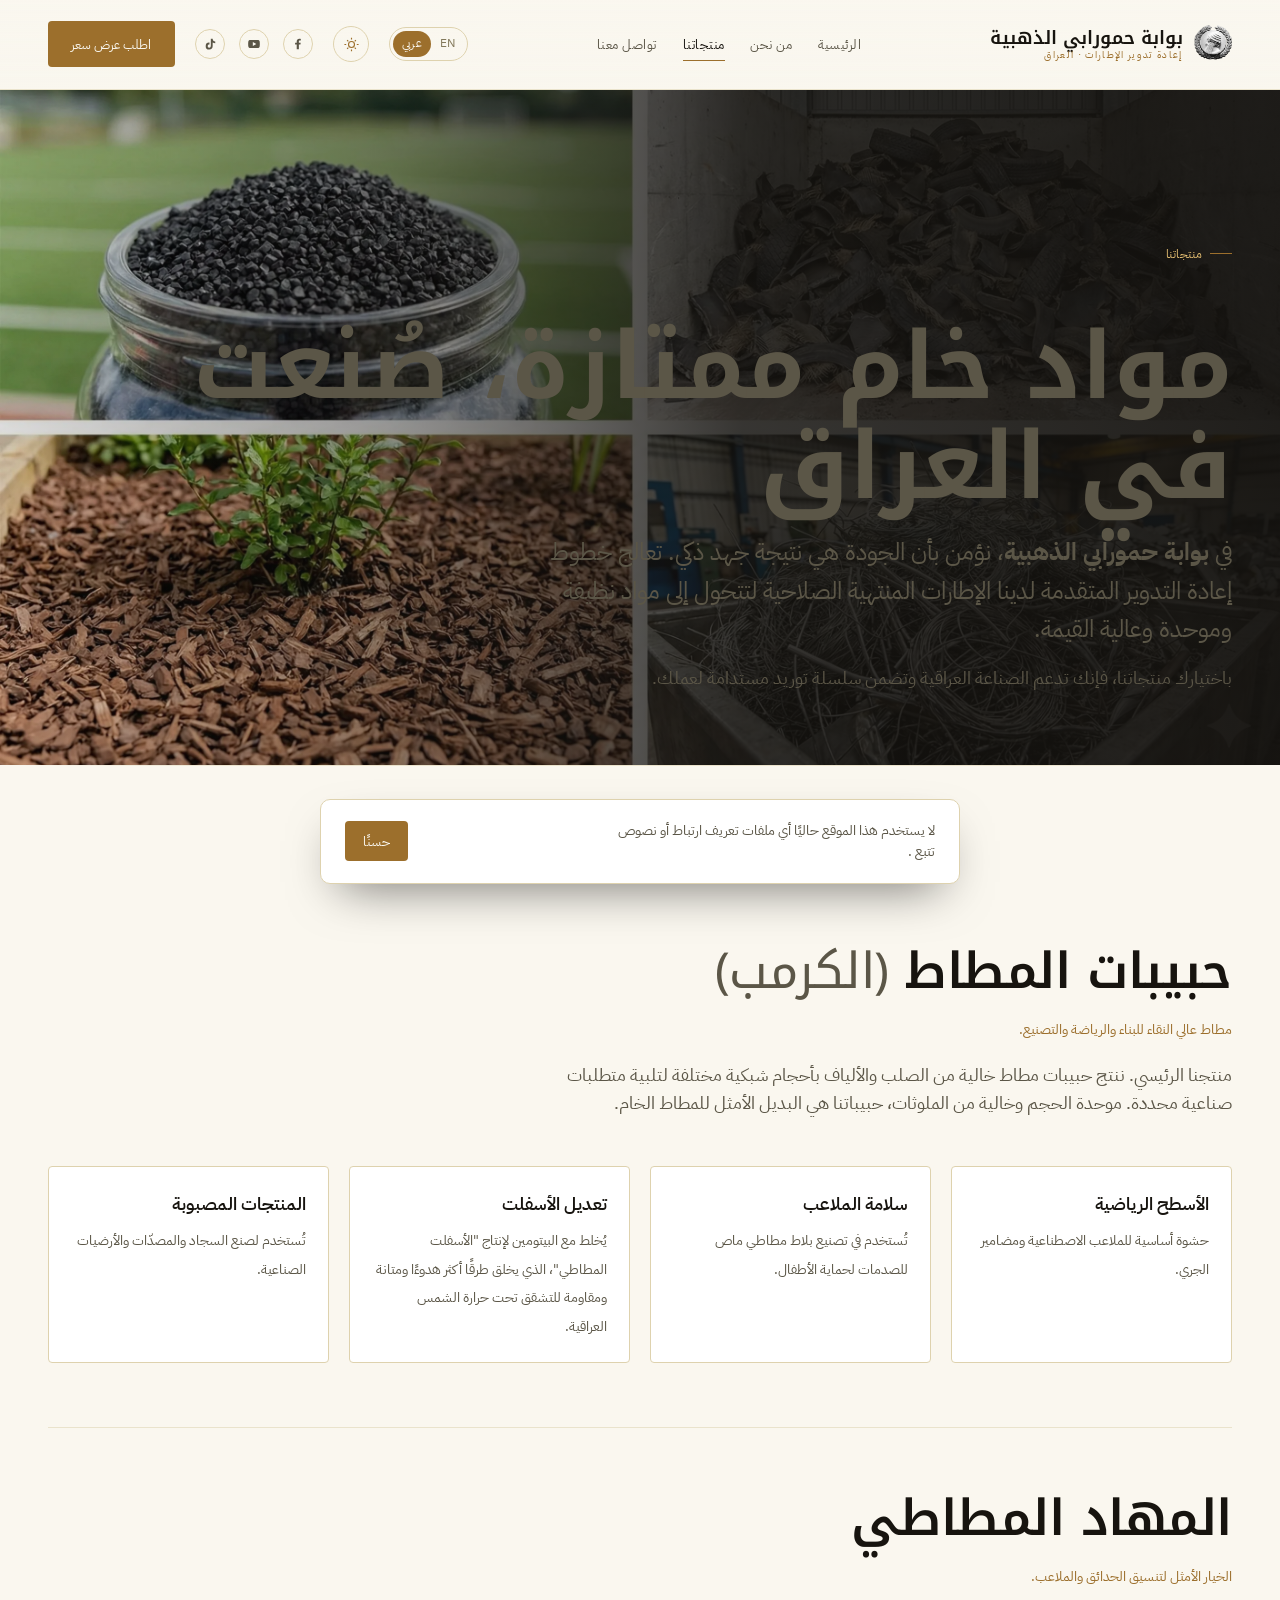
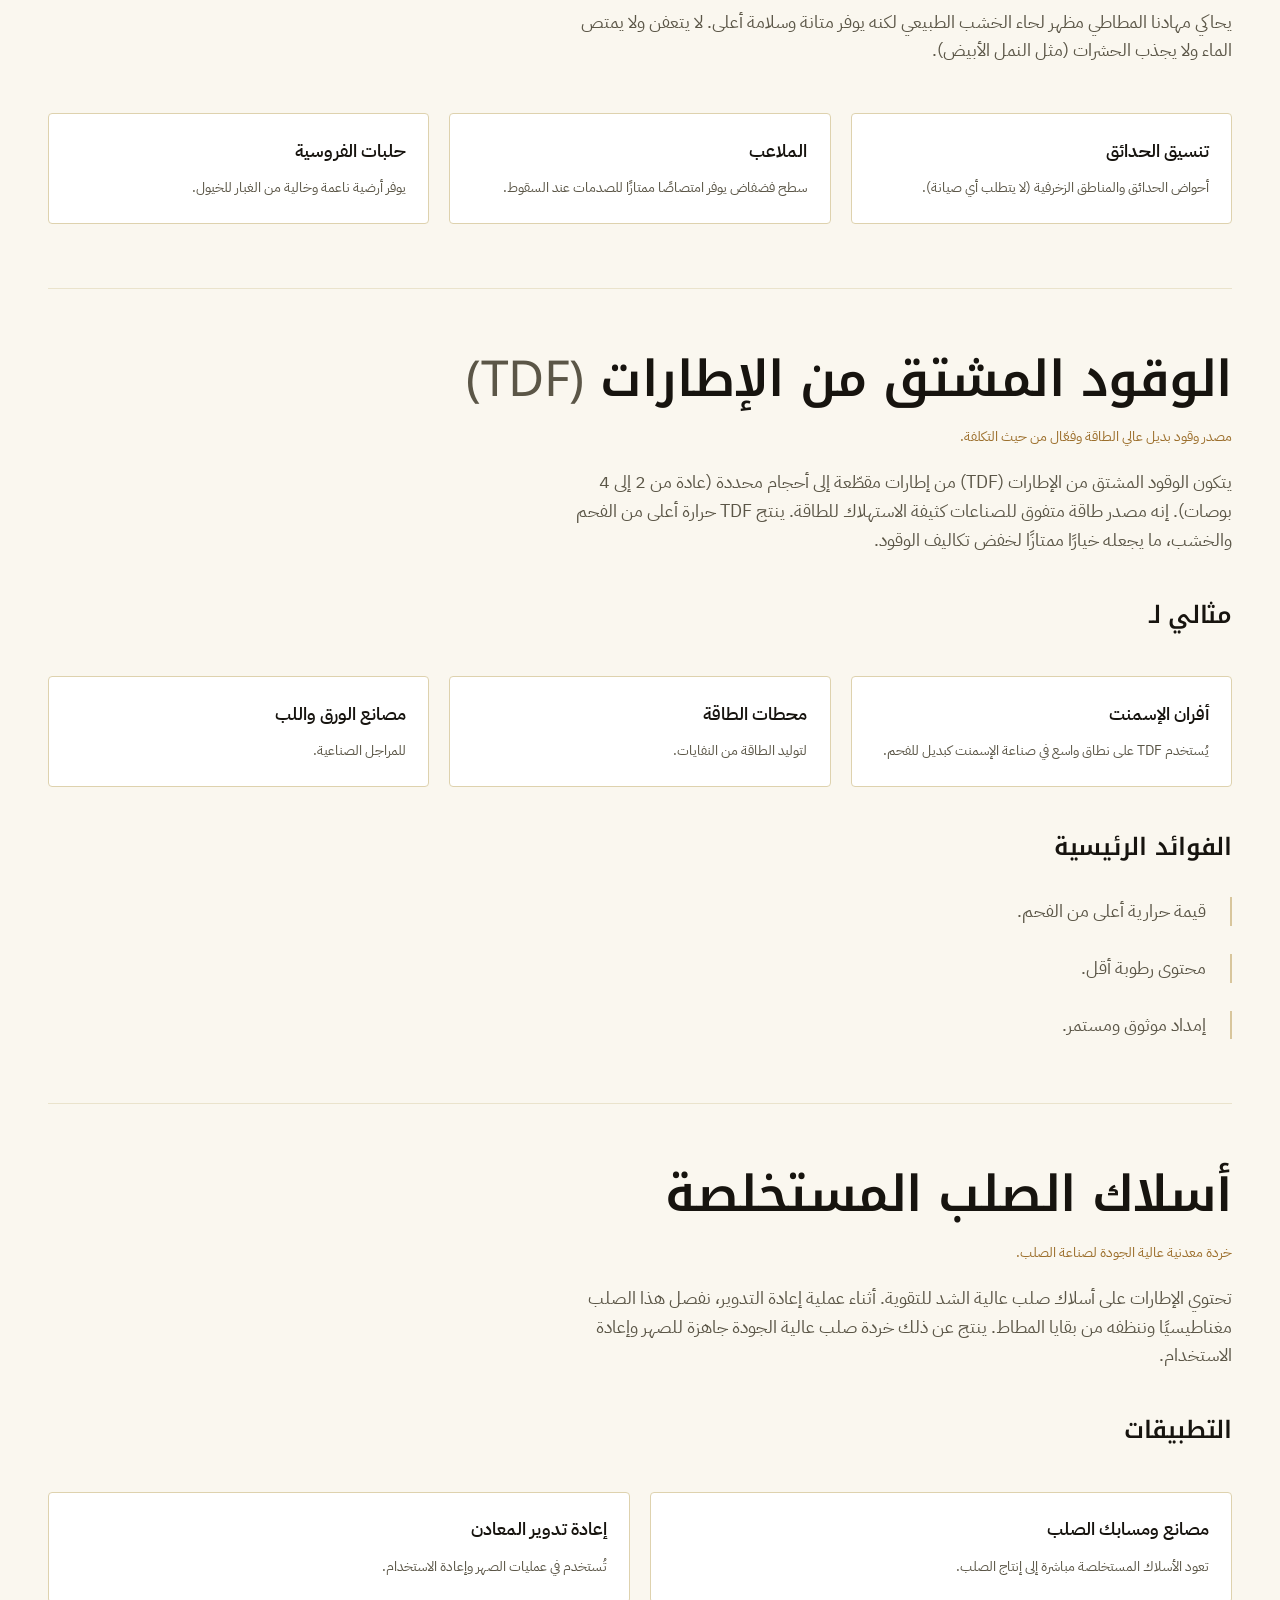
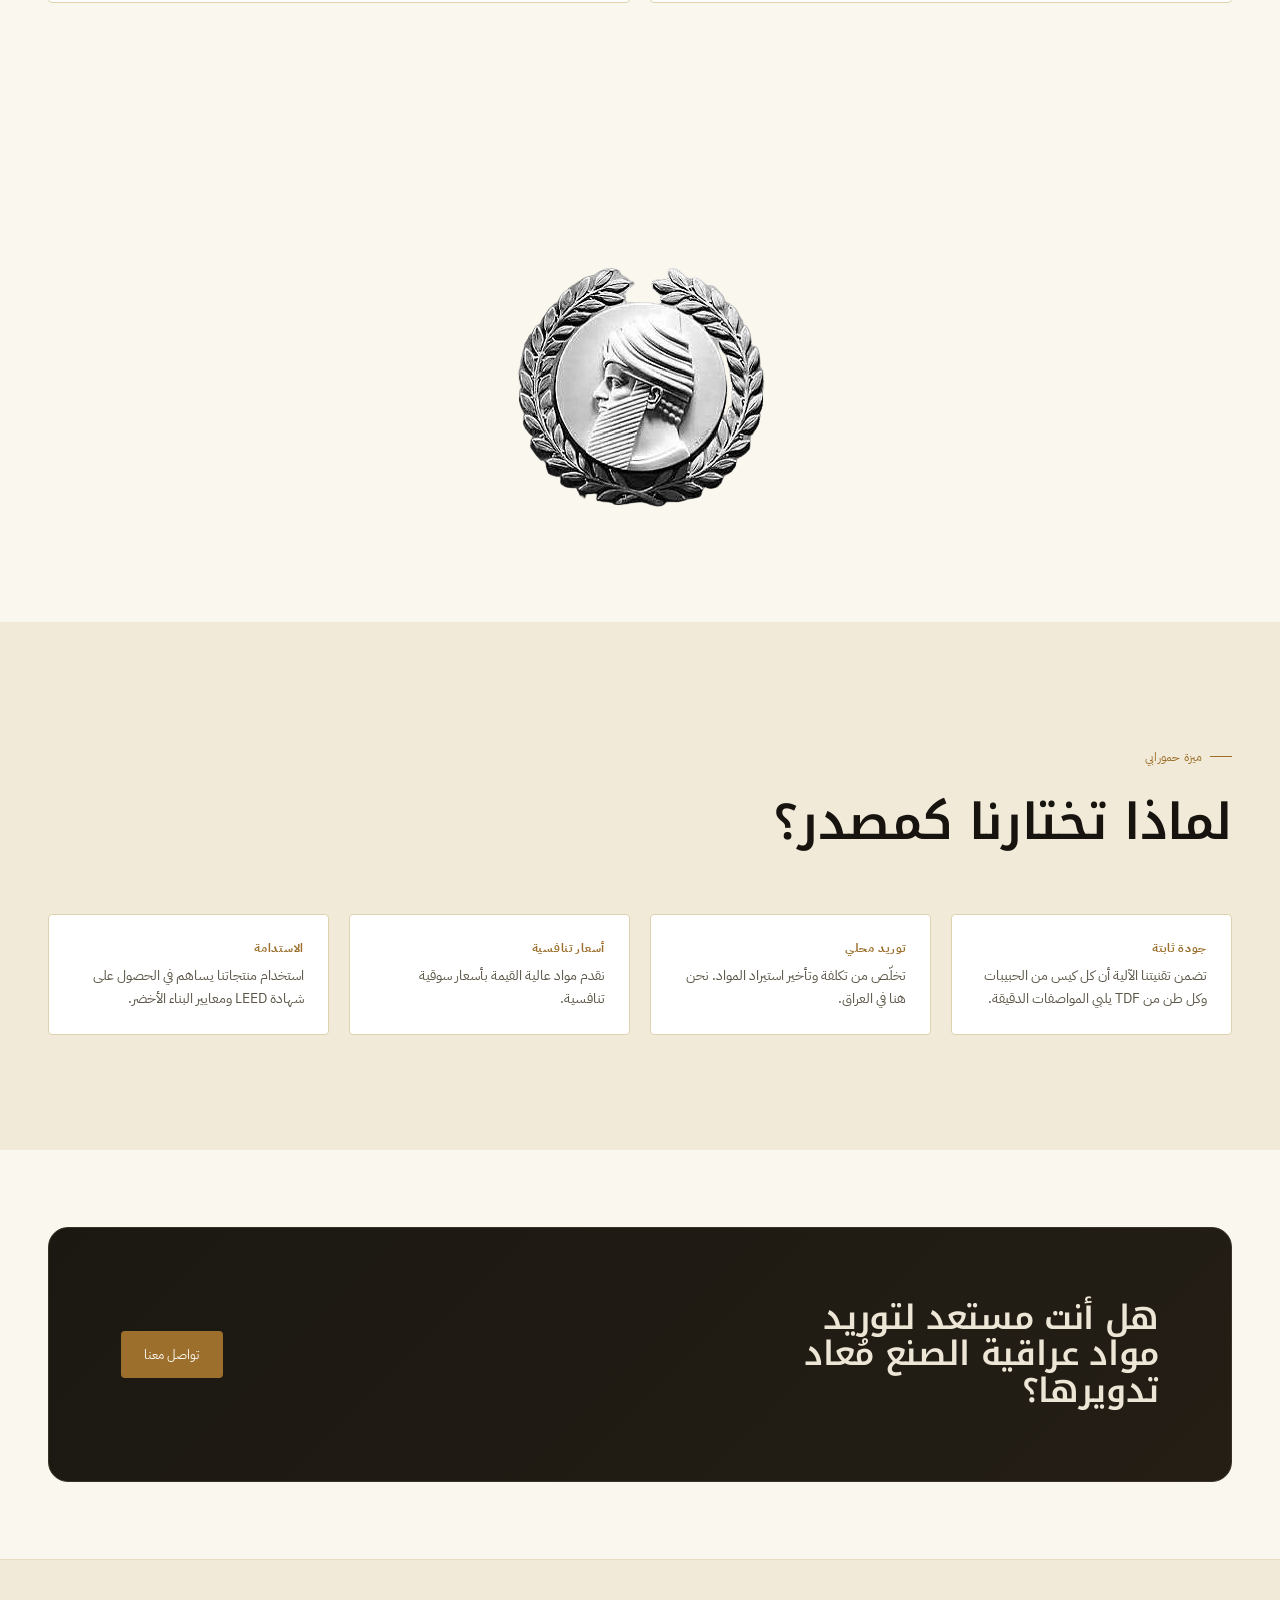
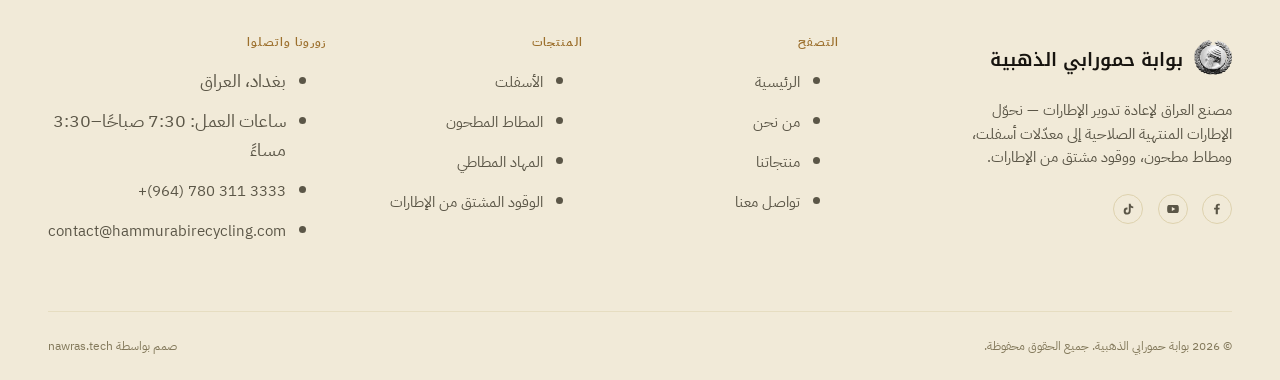
<file: ar/our_products/index.html>
<!DOCTYPE html>
<html lang="ar" dir="rtl">
<head>
<meta charset="UTF-8">
  <meta name="viewport" content="width=device-width, initial-scale=1">
  <!--
    Theme init — runs synchronously, before first paint, so there is no
    flash of the wrong theme. Reads a saved preference if one exists;
    otherwise follows the OS/browser's prefers-color-scheme. The toggle
    button in the header (wired up in main.js) flips this later.
  -->
  <script>
    (function () {
      try {
        var saved = localStorage.getItem("hgg-theme");
        var theme = saved || (window.matchMedia("(prefers-color-scheme: light)").matches ? "light" : "dark");
        document.documentElement.setAttribute("data-theme", theme);
      } catch (e) {
        document.documentElement.setAttribute("data-theme", "dark");
      }
    })();
  </script>
  <title>منتجاتنا — بوابة حمورابي الذهبية</title>
  <meta name="description" content="حبيبات المطاط، والمهاد المطاطي، والوقود المشتق من الإطارات (TDF)، وأسلاك الصلب المستخلصة — مواد مُعاد تدويرها عالية الجودة صُنعت في العراق من قِبل بوابة حمورابي الذهبية.">
  <link rel="canonical" href="https://hammurabirecycling.com/ar/our_products/">
  <link rel="alternate" hreflang="en" href="https://hammurabirecycling.com/our_products/">
  <link rel="alternate" hreflang="ar" href="https://hammurabirecycling.com/ar/our_products/">
  <link rel="alternate" hreflang="x-default" href="https://hammurabirecycling.com/our_products/">

  <!-- Favicons -->
  <link rel="icon" href="/assets/images/favicon.svg" type="image/svg+xml">
  <link rel="icon" href="/assets/images/favicon-32.png" sizes="32x32" type="image/png">
  <link rel="alternate icon" href="/assets/images/favicon.ico">
  <link rel="apple-touch-icon" href="/assets/images/apple-touch-icon.png">
  <link rel="manifest" href="/site.webmanifest">
  <meta name="theme-color" content="#14120F" id="theme-color-meta">

  <!-- Open Graph / social previews (Facebook, WhatsApp, TikTok) -->
  <meta property="og:type" content="website">
  <meta property="og:site_name" content="Hammurabi Golden Gate">
  <meta property="og:title" content="منتجاتنا — بوابة حمورابي الذهبية">
  <meta property="og:description" content="حبيبات المطاط، والمهاد المطاطي، والوقود المشتق من الإطارات (TDF)، وأسلاك الصلب المستخلصة — مواد مُعاد تدويرها عالية الجودة صُنعت في العراق من قِبل بوابة حمورابي الذهبية.">
  <meta property="og:url" content="https://hammurabirecycling.com/ar/our_products/">
  <meta property="og:image" content="https://hammurabirecycling.com/assets/images/og-cover.webp">
  <meta property="og:image:width" content="1200">
  <meta property="og:image:height" content="630">
  <meta property="og:locale" content="ar_IQ">
  <meta name="twitter:card" content="summary_large_image">
  <meta name="twitter:title" content="منتجاتنا — بوابة حمورابي الذهبية">
  <meta name="twitter:description" content="حبيبات المطاط، والمهاد المطاطي، والوقود المشتق من الإطارات (TDF)، وأسلاك الصلب المستخلصة — مواد مُعاد تدويرها عالية الجودة صُنعت في العراق من قِبل بوابة حمورابي الذهبية.">
  <meta name="twitter:image" content="https://hammurabirecycling.com/assets/images/og-cover.webp">

  <!-- Fonts: Fraunces/Inter/IBM Plex Mono for English, Noto Kufi Arabic /
       IBM Plex Sans Arabic for Arabic — only the set this page needs is
       loaded, kept lightweight. -->
  <link rel="preconnect" href="https://fonts.googleapis.com">
  <link rel="preconnect" href="https://fonts.gstatic.com" crossorigin>
  <link href="https://fonts.googleapis.com/css2?family=Noto+Kufi+Arabic:wght@500;600;700&family=IBM+Plex+Sans+Arabic:wght@400;500;600&display=swap" rel="stylesheet">

  <link rel="stylesheet" href="/assets/css/style.css">

  <!-- Structured data (JSON-LD) -->
  <script type="application/ld+json">
  {
    "@context": "https://schema.org",
    "@type": "LocalBusiness",
    "@id": "https://hammurabirecycling.com/#organization",
    "name": "بوابة حمورابي الذهبية",
    "alternateName": "Hammurabi Golden Gate",
    "url": "https://hammurabirecycling.com/ar/",
    "logo": "https://hammurabirecycling.com/assets/images/logo.png",
    "image": "https://hammurabirecycling.com/assets/images/og-cover.webp",
    "description": "بوابة حمورابي الذهبية هي مصنع إعادة تدوير الإطارات في العراق، وتحوّل الإطارات المنتهية الصلاحية إلى حبيبات مطاطية ومهاد مطاطي ووقود مشتق من الإطارات (TDF) وصلب مستخلص باستخدام تقنيات تقطيع وتحبيب متقدمة.",
    "telephone": "+964-780-311-3333",
    "priceRange": "$$",
    "address": {
      "@type": "PostalAddress",
      "streetAddress": "حي الجهاد",
      "addressLocality": "بغداد",
      "addressCountry": "IQ"
    },
    "openingHoursSpecification": {
      "@type": "OpeningHoursSpecification",
      "dayOfWeek": ["Sunday","Monday","Tuesday","Wednesday","Thursday"],
      "opens": "07:30",
      "closes": "15:30"
    },
    "sameAs": [
      "https://www.facebook.com/share/1CkGvnYvAS/?mibextid=wwXIfr",
      "https://youtube.com/@hummrabicompany",
      "https://www.tiktok.com/@hammurabigatefactory"
    ]
  }
  </script>

  <script type="application/ld+json">
  {"@context":"https://schema.org","@type":"BreadcrumbList","itemListElement":[{"@type":"ListItem","position":1,"name":"الرئيسية","item":"https://hammurabirecycling.com/ar/"},{"@type":"ListItem","position":2,"name":"منتجاتنا","item":"https://hammurabirecycling.com/ar/our_products/"}]}
  </script>

</head>
<body>
  <a class="skip-link" href="#main">تخطَّ إلى المحتوى</a>
  <div class="scroll-progress" aria-hidden="true"><span></span></div>

  <header class="site-header">
    <div class="container">
      <a class="brand" href="/ar/">
        <img src="/assets/images/logo.png" alt="" width="38" height="38">
        <span class="brand-word">بوابة حمورابي الذهبية<small>إعادة تدوير الإطارات · العراق</small></span>
      </a>

      <nav class="main-nav" aria-label="التصفح الرئيسي">
        <a href="/ar/" >الرئيسية</a>
        <a href="/ar/about-us/" >من نحن</a>
        <a href="/ar/our_products/" aria-current="page">منتجاتنا</a>
        <a href="/ar/contact-us/" >تواصل معنا</a>
      </nav>

      <div class="header-actions">
        <div class="lang-switch" aria-label="اللغة">
          <a href="/our_products/">EN</a>
          <a href="/ar/our_products/" aria-current="true">عربي</a>
        </div>
        <button class="theme-toggle" aria-label="التبديل إلى الوضع الفاتح">
          <svg data-icon="sun" viewBox="0 0 24 24" fill="none" stroke="currentColor" stroke-width="1.6" aria-hidden="true"><circle cx="12" cy="12" r="4.2"/><path d="M12 2.5v2.4M12 19.1v2.4M4.5 12H2M22 12h-2.5M5.8 5.8l1.7 1.7M16.5 16.5l1.7 1.7M18.2 5.8l-1.7 1.7M7.5 16.5l-1.7 1.7"/></svg>
          <svg data-icon="moon" viewBox="0 0 24 24" fill="none" stroke="currentColor" stroke-width="1.6" aria-hidden="true"><path d="M20 14.5A8.5 8.5 0 1 1 9.5 4a7 7 0 0 0 10.5 10.5Z"/></svg>
        </button>
        <div class="social-row" aria-label="التواصل الاجتماعي">
          <a href="https://www.facebook.com/share/1CkGvnYvAS/?mibextid=wwXIfr" target="_blank" rel="noopener" aria-label="فيسبوك">
            <svg viewBox="0 0 24 24" fill="currentColor" aria-hidden="true"><path d="M13.5 21v-8h2.7l.4-3.2h-3.1V7.7c0-.9.3-1.5 1.6-1.5h1.7V3.3C16.5 3.2 15.4 3 14.2 3c-2.6 0-4.4 1.6-4.4 4.5v2.3H7v3.2h2.8v8h3.7Z"/></svg>
          </a>
          <a href="https://youtube.com/@hummrabicompany?si=nhWpqMXGx0K7RO59" target="_blank" rel="noopener" aria-label="يوتيوب">
            <svg viewBox="0 0 24 24" fill="currentColor" aria-hidden="true"><path d="M22 12s0-3.2-.4-4.7a2.8 2.8 0 0 0-2-2C17.9 5 12 5 12 5s-5.9 0-7.6.3a2.8 2.8 0 0 0-2 2C2 8.8 2 12 2 12s0 3.2.4 4.7a2.8 2.8 0 0 0 2 2C6.1 19 12 19 12 19s5.9 0 7.6-.3a2.8 2.8 0 0 0 2-2C22 15.2 22 12 22 12ZM10 15.3V8.7l6 3.3-6 3.3Z"/></svg>
          </a>
          <a href="https://www.tiktok.com/@hammurabigatefactory?_r=1&amp;_t=ZS-91ijGrAhvzr" target="_blank" rel="noopener" aria-label="تيك توك">
            <svg viewBox="0 0 24 24" fill="currentColor" aria-hidden="true"><path d="M16.6 3h-3.2v12.6a2.7 2.7 0 1 1-2.3-2.7v-3.3a6 6 0 1 0 5.5 6V9.4a7.7 7.7 0 0 0 4.4 1.4V7.6a4.4 4.4 0 0 1-4.4-4.4V3Z"/></svg>
          </a>
        </div>
        <a class="btn btn--gold header-cta" href="/ar/contact-us/">اطلب عرض سعر</a>
        <button class="nav-toggle" aria-label="فتح القائمة" aria-expanded="false">
          <svg viewBox="0 0 24 24" fill="none" stroke="currentColor" stroke-width="1.6" aria-hidden="true"><path d="M3 6h18M3 12h18M3 18h18"/></svg>
        </button>
      </div>
    </div>
  </header>

  <div class="mobile-drawer" data-open="false">
    <div class="mobile-drawer__backdrop"></div>
    <div class="mobile-drawer__panel" role="dialog" aria-modal="true" aria-label="قائمة التصفح للجوال">
      <div class="mobile-drawer__top">
        <a class="brand" href="/ar/">
          <img src="/assets/images/logo.png" alt="" width="32" height="32">
          <span class="brand-word" style="font-size:1rem;">بوابة حمورابي الذهبية</span>
        </a>
        <button class="mobile-drawer__close" aria-label="إغلاق القائمة">
          <svg viewBox="0 0 24 24" fill="none" stroke="currentColor" stroke-width="1.6" aria-hidden="true"><path d="M6 6l12 12M18 6L6 18"/></svg>
        </button>
      </div>
      <nav aria-label="التصفح للجوال">
        <a href="/ar/" >الرئيسية</a>
        <a href="/ar/about-us/" >من نحن</a>
        <a href="/ar/our_products/" aria-current="page">منتجاتنا</a>
        <a href="/ar/contact-us/" >تواصل معنا</a>
      </nav>
      <div class="mobile-drawer__meta">
        <div class="mobile-drawer__lang">
          <span>اللغة</span>
          <div class="lang-switch">
            <a href="/our_products/">EN</a>
            <a href="/ar/our_products/" aria-current="true">عربي</a>
          </div>
        </div>
        <div class="mobile-drawer__theme">
          <span>المظهر</span>
          <button class="theme-toggle" aria-label="التبديل إلى الوضع الفاتح">
            <svg data-icon="sun" viewBox="0 0 24 24" fill="none" stroke="currentColor" stroke-width="1.6" aria-hidden="true"><circle cx="12" cy="12" r="4.2"/><path d="M12 2.5v2.4M12 19.1v2.4M4.5 12H2M22 12h-2.5M5.8 5.8l1.7 1.7M16.5 16.5l1.7 1.7M18.2 5.8l-1.7 1.7M7.5 16.5l-1.7 1.7"/></svg>
            <svg data-icon="moon" viewBox="0 0 24 24" fill="none" stroke="currentColor" stroke-width="1.6" aria-hidden="true"><path d="M20 14.5A8.5 8.5 0 1 1 9.5 4a7 7 0 0 0 10.5 10.5Z"/></svg>
          </button>
        </div>
        <a href="tel:+9647803113333">+(964) 780 311 3333</a>
        <a href="/ar/contact-us/" class="btn btn--gold btn--block">اطلب عرض سعر</a>
      </div>
    </div>
  </div>

  <main id="main">

    <!-- ================= PAGE HERO ================= -->
    <section class="breadcrumb-hero products-hero">
      <div class="container" data-reveal>
        <span class="eyebrow">منتجاتنا</span>
        <h1 style="margin-top:0.4em;">مواد خام ممتازة، صُنعت في العراق</h1>
        <p class="lede" style="margin-top:1rem; max-width:52ch;">في <strong>بوابة حمورابي الذهبية</strong>، نؤمن بأن الجودة هي نتيجة جهد ذكي. تعالج خطوط إعادة التدوير المتقدمة لدينا الإطارات المنتهية الصلاحية لتتحول إلى مواد نظيفة وموحدة وعالية القيمة.</p>
        <p style="margin-top:1rem; max-width:60ch;">باختيارك منتجاتنا، فإنك تدعم الصناعة العراقية وتضمن سلسلة توريد مستدامة لعملك.</p>
      </div>
    </section>

    <hr class="threshold">

    <!-- ================= PRODUCT DETAIL LIST ================= -->
    <section class="section">
      <div class="container">

        <article class="product-detail" id="crumb" data-reveal>
          <div class="product-detail-head">
            <h2>حبيبات المطاط <span style="color:var(--steel); font-weight:400;">(الكرمب)</span></h2>
          </div>
          <p class="tagline">مطاط عالي النقاء للبناء والرياضة والتصنيع.</p>
          <p>منتجنا الرئيسي. ننتج حبيبات مطاط خالية من الصلب والألياف بأحجام شبكية مختلفة لتلبية متطلبات صناعية محددة. موحدة الحجم وخالية من الملوثات، حبيباتنا هي البديل الأمثل للمطاط الخام.</p>
          <div class="apps-grid">
            <div class="app-item"><strong>الأسطح الرياضية</strong><span>حشوة أساسية للملاعب الاصطناعية ومضامير الجري.</span></div>
            <div class="app-item"><strong>سلامة الملاعب</strong><span>تُستخدم في تصنيع بلاط مطاطي ماص للصدمات لحماية الأطفال.</span></div>
            <div class="app-item" id="asphalt"><strong>تعديل الأسفلت</strong><span>يُخلط مع البيتومين لإنتاج "الأسفلت المطاطي"، الذي يخلق طرقًا أكثر هدوءًا ومتانة ومقاومة للتشقق تحت حرارة الشمس العراقية.</span></div>
            <div class="app-item"><strong>المنتجات المصبوبة</strong><span>تُستخدم لصنع السجاد والمصدّات والأرضيات الصناعية.</span></div>
          </div>
        </article>

        <article class="product-detail" id="mulch" data-reveal>
          <div class="product-detail-head">
            <h2>المهاد المطاطي</h2>
          </div>
          <p class="tagline">الخيار الأمثل لتنسيق الحدائق والملاعب.</p>
          <p>يحاكي مهادنا المطاطي مظهر لحاء الخشب الطبيعي لكنه يوفر متانة وسلامة أعلى. لا يتعفن ولا يمتص الماء ولا يجذب الحشرات (مثل النمل الأبيض).</p>
          <div class="apps-grid">
            <div class="app-item"><strong>تنسيق الحدائق</strong><span>أحواض الحدائق والمناطق الزخرفية (لا يتطلب أي صيانة).</span></div>
            <div class="app-item"><strong>الملاعب</strong><span>سطح فضفاض يوفر امتصاصًا ممتازًا للصدمات عند السقوط.</span></div>
            <div class="app-item"><strong>حلبات الفروسية</strong><span>يوفر أرضية ناعمة وخالية من الغبار للخيول.</span></div>
          </div>
        </article>

        <article class="product-detail" id="tdf" data-reveal>
          <div class="product-detail-head">
            <h2>الوقود المشتق من الإطارات <span style="color:var(--steel); font-weight:400;">(TDF)</span></h2>
          </div>
          <p class="tagline">مصدر وقود بديل عالي الطاقة وفعّال من حيث التكلفة.</p>
          <p>يتكون الوقود المشتق من الإطارات (TDF) من إطارات مقطّعة إلى أحجام محددة (عادة من 2 إلى 4 بوصات). إنه مصدر طاقة متفوق للصناعات كثيفة الاستهلاك للطاقة. ينتج TDF حرارة أعلى من الفحم والخشب، ما يجعله خيارًا ممتازًا لخفض تكاليف الوقود.</p>
          <h3 style="margin-top:1.75rem; color:var(--parchment);">مثالي لـ</h3>
          <div class="apps-grid">
            <div class="app-item"><strong>أفران الإسمنت</strong><span>يُستخدم TDF على نطاق واسع في صناعة الإسمنت كبديل للفحم.</span></div>
            <div class="app-item"><strong>محطات الطاقة</strong><span>لتوليد الطاقة من النفايات.</span></div>
            <div class="app-item"><strong>مصانع الورق واللب</strong><span>للمراجل الصناعية.</span></div>
          </div>
          <h3 style="margin-top:1.75rem; color:var(--parchment);">الفوائد الرئيسية</h3>
          <ul class="value-list" style="margin-top:1rem;">
            <li>قيمة حرارية أعلى من الفحم.</li>
            <li>محتوى رطوبة أقل.</li>
            <li>إمداد موثوق ومستمر.</li>
          </ul>
        </article>

        <article class="product-detail" data-reveal>
          <div class="product-detail-head">
            <h2>أسلاك الصلب المستخلصة</h2>
          </div>
          <p class="tagline">خردة معدنية عالية الجودة لصناعة الصلب.</p>
          <p>تحتوي الإطارات على أسلاك صلب عالية الشد للتقوية. أثناء عملية إعادة التدوير، نفصل هذا الصلب مغناطيسيًا وننظفه من بقايا المطاط. ينتج عن ذلك خردة صلب عالية الجودة جاهزة للصهر وإعادة الاستخدام.</p>
          <h3 style="margin-top:1.75rem; color:var(--parchment);">التطبيقات</h3>
          <div class="apps-grid">
            <div class="app-item"><strong>مصانع ومسابك الصلب</strong><span>تعود الأسلاك المستخلصة مباشرة إلى إنتاج الصلب.</span></div>
            <div class="app-item"><strong>إعادة تدوير المعادن</strong><span>تُستخدم في عمليات الصهر وإعادة الاستخدام.</span></div>
          </div>
        </article>

      </div>
    </section>

    <div class="gate-divider" aria-hidden="true">
      <img src="/assets/images/logo.png" alt="Logo">
    </div>

    <!-- ================= WHY SOURCE FROM US ================= -->
    <section class="section section--raised">
      <div class="container">
        <div class="section-head" data-reveal>
          <span class="eyebrow">ميزة حمورابي</span>
          <h2>لماذا تختارنا كمصدر؟</h2>
        </div>
        <div class="benefit-strip" data-reveal-group>
          <div class="benefit" data-reveal><strong>جودة ثابتة</strong><p>تضمن تقنيتنا الآلية أن كل كيس من الحبيبات وكل طن من TDF يلبي المواصفات الدقيقة.</p></div>
          <div class="benefit" data-reveal><strong>توريد محلي</strong><p>تخلّص من تكلفة وتأخير استيراد المواد. نحن هنا في العراق.</p></div>
          <div class="benefit" data-reveal><strong>أسعار تنافسية</strong><p>نقدم مواد عالية القيمة بأسعار سوقية تنافسية.</p></div>
          <div class="benefit" data-reveal><strong>الاستدامة</strong><p>استخدام منتجاتنا يساهم في الحصول على شهادة LEED ومعايير البناء الأخضر.</p></div>
        </div>
      </div>
    </section>

    <!-- ================= CTA ================= -->
    <section class="section section--tight">
      <div class="container">
        <div class="cta-band" data-reveal>
          <h2>هل أنت مستعد لتوريد مواد عراقية الصنع مُعاد تدويرها؟</h2>
          <a class="btn btn--gold" href="/ar/contact-us/">تواصل معنا</a>
        </div>
      </div>
    </section>

  </main>

  <footer class="site-footer">
    <div class="container">
      <div class="footer-grid">
        <div class="footer-brand">
          <a class="brand" href="/ar/">
            <img src="/assets/images/logo.png" alt="" width="34" height="34">
            <span class="brand-word">بوابة حمورابي الذهبية</span>
          </a>
          <p>مصنع العراق لإعادة تدوير الإطارات — نحوّل الإطارات المنتهية الصلاحية إلى معدّلات أسفلت، ومطاط مطحون، ووقود مشتق من الإطارات.</p>
          <div class="social-row" style="margin-top:1.5rem;" aria-label="التواصل الاجتماعي">
            <a href="https://www.facebook.com/share/1CkGvnYvAS/?mibextid=wwXIfr" target="_blank" rel="noopener" aria-label="فيسبوك">
              <svg viewBox="0 0 24 24" fill="currentColor" aria-hidden="true"><path d="M13.5 21v-8h2.7l.4-3.2h-3.1V7.7c0-.9.3-1.5 1.6-1.5h1.7V3.3C16.5 3.2 15.4 3 14.2 3c-2.6 0-4.4 1.6-4.4 4.5v2.3H7v3.2h2.8v8h3.7Z"/></svg>
            </a>
            <a href="https://youtube.com/@hummrabicompany?si=nhWpqMXGx0K7RO59" target="_blank" rel="noopener" aria-label="يوتيوب">
              <svg viewBox="0 0 24 24" fill="currentColor" aria-hidden="true"><path d="M22 12s0-3.2-.4-4.7a2.8 2.8 0 0 0-2-2C17.9 5 12 5 12 5s-5.9 0-7.6.3a2.8 2.8 0 0 0-2 2C2 8.8 2 12 2 12s0 3.2.4 4.7a2.8 2.8 0 0 0 2 2C6.1 19 12 19 12 19s5.9 0 7.6-.3a2.8 2.8 0 0 0 2-2C22 15.2 22 12 22 12ZM10 15.3V8.7l6 3.3-6 3.3Z"/></svg>
            </a>
            <a href="https://www.tiktok.com/@hammurabigatefactory?_r=1&amp;_t=ZS-91ijGrAhvzr" target="_blank" rel="noopener" aria-label="تيك توك">
              <svg viewBox="0 0 24 24" fill="currentColor" aria-hidden="true"><path d="M16.6 3h-3.2v12.6a2.7 2.7 0 1 1-2.3-2.7v-3.3a6 6 0 1 0 5.5 6V9.4a7.7 7.7 0 0 0 4.4 1.4V7.6a4.4 4.4 0 0 1-4.4-4.4V3Z"/></svg>
            </a>
          </div>
        </div>

        <div class="footer-col">
          <h3>التصفح</h3>
          <ul>
            <li><a href="/ar/">الرئيسية</a></li>
            <li><a href="/ar/about-us/">من نحن</a></li>
            <li><a href="/ar/our_products/">منتجاتنا</a></li>
            <li><a href="/ar/contact-us/">تواصل معنا</a></li>
          </ul>
        </div>

        <div class="footer-col">
          <h3>المنتجات</h3>
          <ul>
            <li><a href="/ar/our_products/#asphalt">الأسفلت</a></li>
            <li><a href="/ar/our_products/#crumb">المطاط المطحون</a></li>
            <li><a href="/ar/our_products/#mulch">المهاد المطاطي</a></li>
            <li><a href="/ar/our_products/#tdf">الوقود المشتق من الإطارات</a></li>
          </ul>
        </div>

        <div class="footer-col">
          <h3>زورونا واتصلوا</h3>
          <ul>
            <li>بغداد، العراق</li>
            <li>ساعات العمل: 7:30 صباحًا&ndash;3:30 مساءً</li>
            <li><a href="tel:+9647803113333" dir="ltr" style="unicode-bidi:isolate;">+(964) 780 311 3333</a></li>
            <li><a href="mailto:contact@hammurabirecycling.com" dir="ltr" style="unicode-bidi:isolate;">contact@hammurabirecycling.com</a></li>
          </ul>
        </div>
      </div>

      <div class="footer-bottom">
        <span>&copy; <span data-year>2026</span> بوابة حمورابي الذهبية. جميع الحقوق محفوظة.</span>
        <span>صمم بواسطة <a href="https://nawras.tech" target="_blank" rel="noopener" dir="ltr" style="unicode-bidi:isolate;">nawras.tech</a></span>
      </div>
    </div>
  </footer>

  <!--
    إشعار موافقة اختياري — هذا الموقع لا يستخدم حاليًا أي ملفات تعريف
    ارتباط أو أدوات تتبع، لذا لا يوجد ما يستدعي طلب الموافقة الآن. تُرك
    هذا العنصر معطّلاً تحسبًا لإضافة أدوات تحليل لاحقًا (مثل Google
    Analytics). احذف هذا القسم (و.consent-bar من style.css) إذا لم تكن
    بحاجة إليه.
  -->
  <div class="consent-bar" data-visible="false" role="dialog" aria-label="إشعار ملفات تعريف الارتباط">
    <p>لا يستخدم هذا الموقع حاليًا أي ملفات تعريف ارتباط أو نصوص تتبع .

    </p>
    <button class="btn btn--gold" data-consent-ack>حسنًا</button>
  </div>

  <script src="/assets/js/main.js" defer></script>

</body>
</html>
</file>
<file: assets/css/style.css>
/* =========================================================================
   HAMMURABI GOLDEN GATE — design system
   ---------------------------------------------------------------------
   Palette is drawn from the company's own name and heritage: "Golden
   Gate" + Hammurabi/Babylon reads directly against the burnished gold
   and glazed-brick terracotta of the Ishtar Gate, set against basalt
   black and ash — an industrial, ancient-modern pairing rather than a
   generic "green recycling" theme.

   Signature element: a single-line "gate" glyph (two piers + lintel)
   used as the logo mark, section divider, and the shape behind the
   process step numerals — echoing both the company name and, in
   silhouette, a stylised tire cross-section.
   ========================================================================= */

:root{
  /* ---- Color tokens ------------------------------------------------ */
  --basalt:        #14120F;   /* page background — warm near-black */
  --basalt-raised: #1B1812;   /* section alternate background */
  --char:          #201C15;   /* card / panel surface */
  --char-hi:       #2A251C;   /* hovered / elevated surface */
  --hairline:      #38332688; /* dividers on dark */
  --hairline-solid:#383326;   /* solid variant for borders */

  --gold:          #C79A45;   /* primary accent — burnished gold */
  --gold-bright:   #E4BE72;   /* hover / high-emphasis gold */
  --gold-dim:      #8C6C34;   /* low-emphasis gold, borders */
  --brick:         #A14B33;   /* secondary accent — glazed brick red */
  --brick-dim:     #7A3A28;

  --parchment:     #EDE6D6;   /* headings / high-contrast text on dark */
  --parchment-70:  #EDE6D6B3;
  --steel:         #A29C8E;   /* body copy on dark */
  --steel-dim:     #746F63;   /* captions / meta */

  --ink:           #14120F;   /* text on light surfaces */
  --paper:         #F6F2E9;   /* light surface (form panel, cards) */
  --paper-dim:     #EAE3D1;

  --success:       #6E8F63;
  --error:         #C4573F;

  /* Fixed (non-themed) tokens for text/icons that always sit on top of a
     photo or a permanently-dark decorative panel (hero image badge, the
     video play button, the dark CTA band) — these must stay legible
     regardless of whether the site is in light or dark mode. */
  --on-image-strong: #EDE6D6;
  --on-image-dim:     #A29C8E;
  --on-image-gold:    #E4BE72;


  /* ---- Type ---------------------------------------------------------
     Display: Fraunces — high-contrast serif w/ inscriptional weight
     Body:    Inter — neutral, highly legible industrial sans
     Mono:    IBM Plex Mono — specs, eyebrows, numerals, data
  --------------------------------------------------------------------- */
  --font-display: "Fraunces", "Iowan Old Style", Georgia, serif;
  --font-body:    "Inter", -apple-system, BlinkMacSystemFont, "Segoe UI", sans-serif;
  --font-mono:    "IBM Plex Mono", ui-monospace, SFMono-Regular, Menlo, monospace;

  /* Arabic pairings — Noto Kufi Arabic nods to Kufic script, which
     originated in Kufa, Iraq, so it carries the same "ancient Iraq,
     modern industry" idea as the gold/Ishtar-Gate palette. IBM Plex
     Sans Arabic pairs with the Latin IBM Plex Mono used for eyebrows
     and spec labels. Swapped in wholesale via [lang="ar"] below, so
     every component that already uses var(--font-*) picks it up with
     no per-component changes needed. */
  --font-display-ar: "Noto Kufi Arabic", "Segoe UI", sans-serif;
  --font-body-ar:    "IBM Plex Sans Arabic", "Segoe UI", sans-serif;

  --step-0: clamp(0.8rem, 0.77rem + 0.15vw, 0.9rem);
  --step-1: clamp(1rem, 0.95rem + 0.25vw, 1.125rem);
  --step-2: clamp(1.25rem, 1.15rem + 0.5vw, 1.5rem);
  --step-3: clamp(1.6rem, 1.4rem + 1vw, 2.1rem);
  --step-4: clamp(2.1rem, 1.7rem + 2vw, 3.1rem);
  --step-5: clamp(2.6rem, 2rem + 3vw, 4.4rem);
  --step-6: clamp(3.2rem, 2.2rem + 4.5vw, 6rem);

  /* ---- Layout -------------------------------------------------------- */
  --container: 1280px;
  --container-narrow: 860px;
  --gutter: clamp(1.25rem, 4vw, 3rem);
  --radius-sm: 4px;
  --radius-md: 10px;
  --radius-lg: 20px;

  --ease: cubic-bezier(.22,.61,.36,1);
  --dur-fast: 220ms;
  --dur-med: 480ms;
  --dur-slow: 900ms;

  color-scheme: dark;
}

/* ============================= LIGHT THEME ===============================
   Same token names, different values — every component below is written
   against the token, not a literal color, so this is the only place that
   needs to change. Toggled via [data-theme="light"] on <html> (see the
   inline script in <head> and the .theme-toggle button/JS in main.js).
   ========================================================================= */
html[data-theme="light"]{
  --basalt:        #FAF7EF;   /* page background — warm parchment white */
  --basalt-raised: #F1EAD8;   /* section alternate background */
  --char:          #FFFFFF;   /* card / panel surface */
  --char-hi:       #F7F1E1;   /* hovered / elevated surface */
  --hairline:      #DED2AE88;
  --hairline-solid:#DED2AE;

  --gold:          #9C6F2C;   /* darkened for AA contrast on light bg */
  --gold-bright:   #B98730;
  --gold-dim:      #D8C69C;
  --brick:         #8B3D28;
  --brick-dim:     #6E2F1E;

  --parchment:     #17140F;   /* headings — near-black ink */
  --parchment-70:  #17140Fb3;
  --steel:         #5B5647;   /* body copy */
  --steel-dim:     #83795B;

  --paper:         #FFFFFF;
  --paper-dim:     #F1EAD8;

  color-scheme: light;
}

/* Smooth, non-jarring theme swap on the elements that actually change
   color between the two modes. Skipped automatically for people who
   prefer reduced motion, via the global rule above. */
body, .site-header, .why-card, .process-step, .testimonial, .hazard-card,
.benefit-strip .benefit, .apps-grid .app-item, .value-list li, .btn,
hr.threshold, .mobile-drawer__panel{
  transition: background-color var(--dur-med) var(--ease),
              color var(--dur-med) var(--ease),
              border-color var(--dur-med) var(--ease);
}


/* ============================= ARABIC / RTL =============================
   Font swap is a single token override (see --font-*-ar above). Layout
   fixes below are only needed where CSS uses a *physical* left/right
   property instead of something direction-aware — flex/grid "row" flow,
   text-align defaults, and inset positions all mirror automatically
   with the browser once <html dir="rtl"> is set, so most of the site
   needs zero changes here.
   ========================================================================= */
html[lang="ar"]{
  --font-display: var(--font-display-ar);
  --font-body: var(--font-body-ar);
  --font-mono: var(--font-body-ar);
}
html[lang="ar"] h1{ font-weight: 700; letter-spacing: 0; }
html[lang="ar"] .eyebrow{ letter-spacing: 0.02em; }
html[lang="ar"] .btn{ letter-spacing: 0; }

html[dir="rtl"] .skip-link{ left: auto; right: 1rem; }

html[dir="rtl"] .main-nav a[aria-current="page"]::after{ left: 0; right: 0; }

html[dir="rtl"] .mobile-drawer__panel{
  right: auto; left: 0;
  border-left: 0;
  border-right: 1px solid var(--hairline-solid);
  transform: translateX(-100%);
}
html[dir="rtl"] .mobile-drawer[data-open="true"] .mobile-drawer__panel{ transform: translateX(0); }

html[dir="rtl"] .process-step .plate::before{ left: auto; right: -1px; border-width: 1px 1px 0 0; }
html[dir="rtl"] .process-step .plate::after{ right: auto; left: -1px; border-width: 0 0 1px 1px; }
html[dir="rtl"] .process-step:not(:last-child)::after{ right: auto; left: -1px; }

html[dir="rtl"] .testimonial{
  border-left: 0;
  border-right: 2px solid var(--gold);
  border-radius: var(--radius-md) 0 0 var(--radius-md);
}

html[dir="rtl"] .value-list li{
  padding-left: 0; padding-right: 1.5rem;
  border-left: 0;
  border-right: 2px solid var(--gold-dim);
}

html[dir="rtl"] .location-list li{ padding-left: 0; padding-right: 1.1rem; }
html[dir="rtl"] .location-list li::before{ left: auto; right: 0; }

html[dir="rtl"] .hp-field{ left: auto; right: -9999px; }

html[dir="rtl"] .consent-bar{ left: 1rem; right: 1rem; }

/* Language switch pill (EN / AR) — sits beside the theme toggle */
.lang-switch{
  display: flex;
  align-items: center;
  border: 1px solid var(--hairline-solid);
  border-radius: 999px;
  padding: 3px;
  flex-shrink: 0;
}
.lang-switch a{
  font-family: var(--font-mono);
  font-size: 0.72rem;
  letter-spacing: 0.04em;
  padding: 0.35em 0.75em;
  border-radius: 999px;
  color: var(--steel-dim);
  transition: background var(--dur-fast) var(--ease), color var(--dur-fast) var(--ease);
}
.lang-switch a[aria-current="true"]{
  background: var(--gold);
  color: var(--basalt);
}
.lang-switch a:not([aria-current="true"]):hover{ color: var(--parchment); }

.mobile-drawer__lang{
  display: flex;
  align-items: center;
  justify-content: space-between;
  gap: 1rem;
  font-family: var(--font-mono);
  font-size: 0.8rem;
  color: var(--steel);
}

*, *::before, *::after{ box-sizing: border-box; }
html{ scroll-behavior: smooth; }
@media (prefers-reduced-motion: reduce){
  html{ scroll-behavior: auto; }
  *, *::before, *::after{
    animation-duration: 0.01ms !important;
    animation-iteration-count: 1 !important;
    transition-duration: 0.01ms !important;
    scroll-behavior: auto !important;
  }
}
body, h1, h2, h3, h4, p, figure, blockquote, dl, dd{ margin: 0; }
ul[class], ol[class]{ list-style: none; margin: 0; padding: 0; }
img, picture, video{ display: block; max-width: 100%; height: auto; }
input, button, textarea, select{ font: inherit; color: inherit; }
button{ background: none; border: 0; cursor: pointer; }
a{ color: inherit; text-decoration: none; }
table{ border-collapse: collapse; }

body{
  background: var(--basalt);
  color: var(--steel);
  font-family: var(--font-body);
  font-size: var(--step-1);
  line-height: 1.6;
  -webkit-font-smoothing: antialiased;
  overflow-x: hidden;
}

/* Visible keyboard focus everywhere */
:focus-visible{
  outline: 2px solid var(--gold);
  outline-offset: 3px;
  border-radius: 2px;
}

.skip-link{
  position: fixed;
  top: -100%;
  left: 1rem;
  z-index: 999;
  background: var(--gold);
  color: var(--basalt);
  padding: 0.75em 1.25em;
  font-family: var(--font-mono);
  font-size: 0.85rem;
  border-radius: var(--radius-sm);
  transition: top var(--dur-fast) var(--ease);
}
.skip-link:focus{ top: 1rem; }

/* ============================ TYPE SCALE ================================= */
h1, h2, h3, h4{
  font-family: var(--font-display);
  color: var(--parchment);
  line-height: 1.08;
  font-weight: 600;
  letter-spacing: -0.01em;
}
h1{ font-size: var(--step-6); font-weight: 620; }
h2{ font-size: var(--step-4); }
h3{ font-size: var(--step-2); font-weight: 600; }
h4{ font-size: var(--step-1); font-weight: 600; font-family: var(--font-body); }

p{ max-width: 62ch; }
p.lede{ font-size: var(--step-2); color: var(--parchment-70); font-weight: 400; }

.eyebrow{
  display: inline-flex;
  align-items: center;
  gap: 0.6em;
  font-family: var(--font-mono);
  font-size: 0.78rem;
  letter-spacing: 0.16em;
  text-transform: uppercase;
  color: var(--gold);
}
.eyebrow::before{
  content: "";
  width: 22px; height: 1px;
  background: var(--gold);
  display: inline-block;
}

.text-steel{ color: var(--steel); }
.text-center{ text-align: center; }
.on-light{ color: var(--ink); }
.on-light h1, .on-light h2, .on-light h3, .on-light h4{ color: var(--ink); }

/* ============================ LAYOUT ===================================== */
.container{
  width: 100%;
  max-width: var(--container);
  margin-inline: auto;
  padding-inline: var(--gutter);
}
.container--narrow{ max-width: var(--container-narrow); }

.section{ padding-block: clamp(4rem, 9vw, 8rem); position: relative; }
.section--tight{ padding-block: clamp(3rem, 6vw, 5rem); }
.section--raised{ background: var(--basalt-raised); }
.section--paper{ background: var(--paper); color: var(--ink); }
.section--brick{
  background: linear-gradient(180deg, var(--basalt) 0%, #1d1712 100%);
}

.section-head{
  max-width: 46rem;
  margin-bottom: clamp(2.5rem, 5vw, 4rem);
}
.section-head.center{ margin-inline: auto; text-align: center; }
.section-head h2{ margin-top: 0.6em; }
.section-head p{ margin-top: 1em; }
.section-head.center p{ margin-inline: auto; }

/* Hairline gate-lintel rule used to bracket sections */
.threshold{
  border: 0;
  height: 1px;
  background: linear-gradient(90deg, transparent, var(--hairline) 20%, var(--hairline) 80%, transparent);
  margin: 0;
}

/* Gate glyph divider — the signature motif, reused between sections */
.gate-divider{
  display: flex;
  justify-content: center;
  padding-block: clamp(2.5rem, 5vw, 4.5rem);
}
.gate-divider svg{ width: 46px; height: 46px; opacity: 0.85; }

/* ============================ BUTTONS ===================================== */
.btn{
  display: inline-flex;
  align-items: center;
  gap: 0.6em;
  padding: 0.9em 1.7em;
  font-family: var(--font-mono);
  font-size: 0.82rem;
  letter-spacing: 0.06em;
  text-transform: uppercase;
  border-radius: var(--radius-sm);
  border: 1px solid transparent;
  transition: transform var(--dur-fast) var(--ease), background var(--dur-fast) var(--ease), border-color var(--dur-fast) var(--ease), color var(--dur-fast) var(--ease);
  white-space: nowrap;
}
.btn:hover{ transform: translateY(-2px); }
.btn:active{ transform: translateY(0); }

.btn--gold{
  background: var(--gold);
  color: var(--basalt);
}
.btn--gold:hover{ background: var(--gold-bright); }

.btn--ghost{
  border-color: var(--gold-dim);
  color: var(--parchment);
}
.btn--ghost:hover{ border-color: var(--gold); color: var(--gold-bright); }

.btn--dark{
  background: var(--ink);
  color: var(--paper);
}
.btn--dark:hover{ background: #000; }

.btn--block{ width: 100%; justify-content: center; }

.btn-row{ display: flex; gap: 1rem; flex-wrap: wrap; align-items: center; }

/* ============================ HEADER ===================================== */
.site-header{
  position: sticky;
  top: 0;
  z-index: 100;
  padding-block: 1.3rem;
  transition: padding var(--dur-med) var(--ease), background var(--dur-med) var(--ease), box-shadow var(--dur-med) var(--ease), border-color var(--dur-med) var(--ease);
  background: transparent;
  background: linear-gradient(180deg, color-mix(in srgb, var(--basalt) 88%, transparent), transparent);
  border-bottom: 1px solid transparent;
}
.site-header.is-scrolled{
  padding-block: 0.85rem;
  background: var(--basalt);
  background: color-mix(in srgb, var(--basalt) 93%, transparent);
  backdrop-filter: blur(10px);
  border-color: var(--hairline);
  box-shadow: 0 10px 30px -18px rgba(0,0,0,0.7);
}
.site-header .container{
  display: flex;
  align-items: center;
  justify-content: space-between;
  gap: 1.5rem;
}

.brand{
  display: flex;
  align-items: center;
  gap: 0.7rem;
  flex-shrink: 0;
}
.brand img{ width: 38px; height: 45px; }
.brand-word{
  font-family: var(--font-display);
  font-size: 1.15rem;
  font-weight: 600;
  color: var(--parchment);
  line-height: 1.15;
}
.brand-word small{
  display: block;
  font-family: var(--font-mono);
  font-size: 0.6rem;
  letter-spacing: 0.14em;
  color: var(--gold);
  font-weight: 400;
  margin-top: 0.15em;
}

.main-nav{ display: flex; align-items: center; gap: clamp(1.25rem, 2vw, 2.5rem); }
.main-nav a{
  font-family: var(--font-mono);
  font-size: 0.82rem;
  letter-spacing: 0.04em;
  color: var(--steel);
  position: relative;
  padding-block: 0.3rem;
  transition: color var(--dur-fast) var(--ease);
}
.main-nav a:hover, .main-nav a[aria-current="page"]{ color: var(--parchment); }
.main-nav a[aria-current="page"]::after{
  content: "";
  position: absolute;
  left: 0; right: 0; bottom: -2px;
  height: 1px;
  background: var(--gold);
}

.header-actions{ display: flex; align-items: center; gap: 1.25rem; }
.header-cta{ display: none; }
@media (min-width: 900px){ .header-cta{ display: inline-flex; } }

.social-row{ display: flex; gap: 0.9rem; }
.social-row a{
  width: 30px; height: 30px;
  display: inline-flex; align-items: center; justify-content: center;
  border: 1px solid var(--hairline-solid);
  border-radius: 50%;
  color: var(--steel);
  transition: all var(--dur-fast) var(--ease);
}
.social-row a:hover{ color: var(--basalt); background: var(--gold); border-color: var(--gold); }
.social-row svg{ width: 14px; height: 14px; }

.nav-toggle{
  display: flow;
  align-items: center;
  justify-content: center;
  width: 40px; height: 40px;
  border: 1px solid var(--hairline-solid);
  border-radius: var(--radius-sm);
  color: var(--parchment);
}
@media (min-width: 900px){ .nav-toggle{ display: none; } }
.main-nav{ display: none; }
@media (min-width: 900px){ .main-nav{ display: flex; } }

@media (max-width: 760px){
  .site-header{
    padding-block: 0.9rem;
  }

  .site-header .container{
    gap: 0.75rem;
  }

  .brand{
    min-width: 0;
    max-width: 58%;
  }

  .brand img{
    width: 32px;
    height: 38px;
  }

  .brand-word{
    font-size: clamp(0.8rem, 3.2vw, 1rem);
    line-height: 1.15;
  }

  .brand-word small{
    display: none;
  }

  .header-actions{
    gap: 0.5rem;
    margin-left: auto;
  }

  .site-header .lang-switch,
  .site-header .theme-toggle{
    display: none;
  }

  .mobile-drawer__lang,
  .mobile-drawer__theme{
    display: flex;
  }

  .social-row{
    gap: 0.45rem;
  }

  .theme-toggle{
    width: 32px;
    height: 32px;
  }

  .nav-toggle{
    width: 38px;
    height: 38px;
  }
}

@media (max-width: 420px){
  .brand{
    max-width: 54%;
  }

  .brand-word{
    font-size: 0.78rem;
  }
}

/* Theme toggle — sun/moon swap based on html[data-theme] */
.theme-toggle{
  width: 36px; height: 36px;
  flex-shrink: 0;
  display: inline-flex;
  align-items: center;
  justify-content: center;
  border: 1px solid var(--hairline-solid);
  border-radius: 50%;
  color: var(--gold);
  transition: border-color var(--dur-fast) var(--ease), color var(--dur-fast) var(--ease), transform var(--dur-fast) var(--ease);
}
.theme-toggle:hover{ border-color: var(--gold-dim); transform: rotate(-14deg); }
.theme-toggle svg{ width: 17px; height: 17px; }
.theme-toggle [data-icon="sun"],
.theme-toggle [data-icon="moon"]{ display: none; }
html[data-theme="dark"] .theme-toggle [data-icon="moon"]{ display: block; }
html[data-theme="light"] .theme-toggle [data-icon="sun"]{ display: block; }
/* Before JS/theme-init runs (or if it's ever missing), default to showing the moon */
html:not([data-theme]) .theme-toggle [data-icon="moon"]{ display: block; }

.mobile-drawer__theme{
  display: flex;
  align-items: center;
  justify-content: space-between;
  gap: 1rem;
  font-family: var(--font-mono);
  font-size: 0.8rem;
  color: var(--steel);
  padding-top: 0.25rem;
}

/* Mobile drawer */
.mobile-drawer{
  position: fixed;
  inset: 0;
  z-index: 200;
  visibility: hidden;
}
.mobile-drawer[data-open="true"]{ visibility: visible; }
.mobile-drawer__backdrop{
  position: absolute; inset: 0;
  background: rgba(10,9,7,0.6);
  opacity: 0;
  transition: opacity var(--dur-med) var(--ease);
}
.mobile-drawer[data-open="true"] .mobile-drawer__backdrop{ opacity: 1; }
.mobile-drawer__panel{
  position: absolute;
  top: 0; right: 0; bottom: 0;
  width: min(84vw, 360px);
  background: var(--char);
  border-left: 1px solid var(--hairline-solid);
  padding: 1.5rem;
  display: flex;
  flex-direction: column;
  gap: 2rem;
  transform: translateX(100%);
  transition: transform var(--dur-med) var(--ease);
}
.mobile-drawer[data-open="true"] .mobile-drawer__panel{ transform: translateX(0); }
.mobile-drawer__top{ display: flex; justify-content: space-between; align-items: center; }
.mobile-drawer__close{
  width: 38px; height: 38px;
  display: flow; align-items: center; justify-content: center;
  border: 1px solid var(--hairline-solid);
  border-radius: var(--radius-sm);
}
.mobile-drawer nav{ display: flex; flex-direction: column; gap: 0.25rem; }
.mobile-drawer nav a{
  font-family: var(--font-display);
  font-size: 1.5rem;
  color: var(--parchment);
  padding-block: 0.6rem;
  border-bottom: 1px solid var(--hairline);
}
.mobile-drawer nav a[aria-current="page"]{ color: var(--gold); }
.mobile-drawer__meta{ margin-top: auto; display: flex; flex-direction: column; gap: 1rem; }
.mobile-drawer__meta a{ font-family: var(--font-mono); font-size: 0.85rem; color: var(--steel); }

/* ============================ HERO ===================================== */
.hero{
  position: relative;
  padding-top: clamp(6rem, 12vw, 9rem);
  padding-bottom: clamp(4rem, 8vw, 6rem);
  border-top: 1px solid var(--hairline);
  overflow: clip;
}
.hero::before{
  content: "";
  position: absolute; inset: 0;
  background:
    radial-gradient(60% 55% at 78% 10%, #C79A4522, transparent 60%),
    radial-gradient(50% 40% at 10% 100%, #A14B3318, transparent 60%);
  pointer-events: none;
}
.hero .container{
  position: relative;
  display: grid;
  gap: clamp(2.5rem, 6vw, 4rem);
}
@media (min-width: 980px){
  .hero .container{ grid-template-columns: 1.1fr 0.9fr; align-items: center; }
}
.hero h1{ margin-top: 0.5em; }
.hero .lede{ margin-top: 1.25rem; max-width: 46ch; }
.hero .btn-row{ margin-top: 2.25rem; }

.hero-visual{
  position: relative;
  border-radius: var(--radius-lg);
  overflow: hidden;
  border: 1px solid var(--hairline-solid);
  aspect-ratio: 4 / 5;
  isolation: isolate;
}
.hero-visual img, .hero-visual video{
  width: 100%; height: 100%; object-fit: cover;
}
.hero-visual::after{
  content: "";
  position: absolute; inset: 0;
  background: linear-gradient(180deg, transparent 40%, #14120fcc 100%);
}
.hero-visual .badge{
  position: absolute;
  left: 1.25rem; bottom: 1.25rem; right: 1.25rem;
  z-index: 2;
  display: flex;
  justify-content: space-between;
  align-items: flex-end;
  gap: 1rem;
  font-family: var(--font-mono);
  color: var(--on-image-strong);
}
.hero-visual .badge strong{
  display: block;
  font-family: var(--font-display);
  font-size: 1.6rem;
  color: var(--on-image-gold);
  font-weight: 600;
}
.hero-visual .badge span{ font-size: 0.7rem; letter-spacing: 0.08em; color: var(--on-image-dim); }

.hero-stats{
  display: flex;
  gap: clamp(1.5rem, 4vw, 3rem);
  margin-top: clamp(2.5rem, 5vw, 3.5rem);
  flex-wrap: wrap;
}
.hero-stats dt{
  font-family: var(--font-mono);
  font-size: 0.7rem;
  letter-spacing: 0.1em;
  color: var(--steel-dim);
  text-transform: uppercase;
}
.hero-stats dd{
  font-family: var(--font-display);
  font-size: var(--step-3);
  color: var(--parchment);
  margin-top: 0.2em;
}

/* ============================ PROCESS ===================================== */
.process-grid{
  display: grid;
  gap: 1px;
  background: var(--hairline-solid);
  border: 1px solid var(--hairline-solid);
  border-radius: var(--radius-md);
  overflow: hidden;
}
@media (min-width: 860px){
  .process-grid{ grid-template-columns: repeat(4, 1fr); }
}
.process-step{
  background: var(--char);
  padding: 2rem 1.75rem 2.25rem;
  position: relative;
  transition: background var(--dur-med) var(--ease);
}
.process-step:hover{ background: var(--char-hi); }
.process-step .plate{
  width: 52px; height: 52px;
  display: flex; align-items: center; justify-content: center;
  border: 1px solid var(--gold-dim);
  color: var(--gold);
  font-family: var(--font-mono);
  font-size: 1.1rem;
  border-radius: 3px;
  position: relative;
  margin-bottom: 1.5rem;
}
.process-step .plate::before, .process-step .plate::after{
  content: "";
  position: absolute;
  width: 7px; height: 7px;
  border: 1px solid var(--gold-dim);
}
.process-step .plate::before{ top: -1px; left: -1px; border-width: 1px 0 0 1px; }
.process-step .plate::after{ bottom: -1px; right: -1px; border-width: 0 1px 1px 0; }

.process-step .thumb{
  width: 100%;
  aspect-ratio: 4/3;
  border-radius: var(--radius-sm);
  overflow: visible;
  margin-bottom: 1.5rem;
  /* border: 1px solid var(--hairline-solid); */
}
.process-step .thumb img{ width: 100%; height: 100%; object-fit: cover; transition: transform var(--dur-slow) var(--ease); }
.process-step:hover .thumb img{ transform: scale(1.06); }

.process-step h3{ font-size: 1.2rem; margin-bottom: 0.6em; }
.process-step p{ font-size: 0.95rem; color: var(--steel); }

.process-connector{
  display: none;
}
@media (min-width: 860px){
  .process-step:not(:last-child)::after{
    content: "";
    position: absolute;
    top: 2.75rem; right: -1px;
    width: 1.4rem; height: 1px;
    background: var(--gold-dim);
    z-index: 2;
  }
}

/* ============================ PRODUCTS ===================================== */
.product-video-layout{
  display: grid;
  grid-template-columns: minmax(0, 0.85fr) minmax(0, 1.15fr);
  gap: clamp(3rem, 7vw, 7rem);
  align-items: center;
}
.product-video-layout .section-head{ margin-bottom: 2.5rem; }
.products-grid{
  display: grid;
  gap: 1.5rem;
  grid-template-columns: 1fr;
}
.product-card{
  display: grid;
  grid-template-columns: 76px minmax(0, 1fr);
  column-gap: 1.15rem;
  align-items: center;
  text-align: left;
}
.product-photo{
  position: relative;
  width: 76px;
  aspect-ratio: 1;
  margin: 0;
  border-radius: 50%;
  overflow: hidden;
  border: 1px solid var(--gold-dim);
  padding: 8px;
}
.product-photo .ring{
  position: absolute; inset: 0;
  border-radius: 50%;
  border: 1px solid var(--hairline-solid);
  margin: 0;
}
.product-photo img{
  width: 100%; height: 100%;
  object-fit: cover;
  border-radius: 50%;
  transition: transform var(--dur-slow) var(--ease);
}
.product-card:hover .product-photo img{ transform: scale(1.08); }
.product-card h3{ margin: 0; font-size: 1.1rem; grid-column: 2; grid-row: 1; }
.product-card .index{
  font-family: var(--font-mono);
  color: var(--gold);
  font-size: 0.75rem;
  letter-spacing: 0.1em;
  display: none;
}

/* ============================ VIDEO SHOWCASE ===================================== */
.video-showcase{
  position: relative;
  border-radius: var(--radius-lg);
  overflow: hidden;
  border: 1px solid var(--hairline-solid);
  /* aspect-ratio: 9/ 16; */
}
.video-showcase video, .video-showcase img{ width: 100%; height: 100%; object-fit: contain;max-height: 80vh;
 }
.video-showcase .play-toggle{
  position: absolute;
  right: 1.25rem; bottom: 1.25rem;
  z-index: 3;
  width: 52px; height: 52px;
  border-radius: 50%;
  background: #14120fcc;
  border: 1px solid var(--gold-dim);
  color: var(--on-image-gold);
  display: flex; align-items: center; justify-content: center;
  backdrop-filter: blur(6px);
}
.video-showcase .play-toggle svg{ width: 18px; height: 18px; }
.video-showcase::before{
  content: "";
  position: absolute; inset: 0;
  background: linear-gradient(0deg, #14120f66, transparent 45%);
  pointer-events: none;
  z-index: 2;
}

@media (max-width: 760px){
  .product-video-layout{ grid-template-columns: 1fr; gap: 3rem; }
  .product-video-layout .section-head{ margin-bottom: 2rem; }
}

/* ============================ WHY CHOOSE US ===================================== */
.why-grid{
  display: grid;
  gap: clamp(1.25rem, 2vw, 2rem);
  grid-template-columns: repeat(4, minmax(0, 1fr));
}
.why-card{
  min-width: 0;
  text-align: center;
}
.why-card__image{
  aspect-ratio: 4 / 3;
  overflow: hidden;
  background: var(--char);
}
.why-card__image img{
  width: 100%;
  height: 100%;
  object-fit: cover;
  transition: transform var(--dur-slow) var(--ease);
}
.why-card:hover .why-card__image img{ transform: scale(1.08); }
.why-card h3{ font-size: 1.05rem; margin: 1.25rem 0 0; }
@media (max-width: 760px){
  .why-grid{ grid-template-columns: repeat(2, minmax(0, 1fr)); }
}

/* ============================ TESTIMONIALS ===================================== */
.testimonial-track{
  display: grid;
  gap: 1.5rem;
  grid-template-columns: repeat(auto-fit, minmax(260px, 1fr));
}
.testimonial{
  padding: 2rem 1.9rem;
  background: var(--char);
  border-left: 2px solid var(--gold);
  border-radius: 0 var(--radius-md) var(--radius-md) 0;
  display: flex;
  flex-direction: column;
  height: 100%;
}
.testimonial q{
  font-family: var(--font-display);
  font-size: 1.05rem;
  color: var(--parchment);
  font-style: normal;
  line-height: 1.5;
  quotes: none;
}
.testimonial cite{
  margin-top: 1.5rem;
  font-style: normal;
  font-family: var(--font-mono);
  font-size: 0.78rem;
  color: var(--gold);
  letter-spacing: 0.02em;
}
.testimonial cite span{ display: block; color: var(--steel-dim); margin-top: 0.2em; }

/* ============================ CONTACT STRIP / PAGE ===================================== */
.contact-grid{
  display: grid;
  gap: clamp(2rem, 5vw, 4rem);
}
@media (min-width: 900px){
  .contact-grid{ grid-template-columns: 0.9fr 1.1fr; }
}
.info-list{ display: flex; flex-direction: column; gap: 1.75rem; margin-top: 2rem; }
.info-item{ display: flex; gap: 1rem; align-items: flex-start; }
.info-item .icon{ width: 22px; height: 22px; color: var(--gold); flex-shrink: 0; margin-top: 0.2rem; }
.info-item h3{ font-family: var(--font-mono); font-size: 0.75rem; letter-spacing: 0.1em; text-transform: uppercase; color: var(--gold); margin-bottom: 0.4em; }
.info-item p{ color: var(--parchment-70); }
.info-item a{ color: var(--parchment-70); transition: color var(--dur-fast); }
.info-item a:hover{ color: var(--gold-bright); }

.location-list{ display: flex; flex-direction: column; gap: 0.9rem; margin-top: 0.5rem; }
.location-list li{
  padding-left: 1.1rem;
  position: relative;
  color: var(--parchment-70);
  font-size: 0.95rem;
}
.location-list li::before{
  content: "";
  position: absolute; left: 0; top: 0.55em;
  width: 5px; height: 5px;
  background: var(--gold);
  border-radius: 1px;
  transform: rotate(45deg);
}
.location-list strong{ color: var(--parchment); font-weight: 600; }

/* Form panel */
.form-panel{
  background: var(--paper);
  color: var(--ink);
  border-radius: var(--radius-lg);
  padding: clamp(1.75rem, 4vw, 2.75rem);
  border: 1px solid #00000014;
  box-shadow: 0 30px 60px -30px rgba(0,0,0,0.35);
}
.form-panel h3{ color: var(--ink); }
.form-row{ display: grid; gap: 1.25rem; margin-top: 1.75rem; }
.form-row.two{ grid-template-columns: 1fr; }
@media (min-width: 560px){ .form-row.two{ grid-template-columns: 1fr 1fr; } }

.field{ display: flex; flex-direction: column; gap: 0.5rem; }
.field label{
  font-family: var(--font-mono);
  font-size: 0.72rem;
  letter-spacing: 0.08em;
  text-transform: uppercase;
  color: #6b6659;
}
.field input, .field textarea, .field select{
  background: #fff;
  border: 1px solid #D9D1BC;
  border-radius: var(--radius-sm);
  padding: 0.85em 1em;
  font-size: 0.98rem;
  color: var(--ink);
  transition: border-color var(--dur-fast) var(--ease);
}
.field input:focus, .field textarea:focus, .field select:focus{
  border-color: var(--gold);
  outline: none;
}
.field textarea{ resize: vertical; min-height: 130px; }
.field.required label::after{ content: " *"; color: var(--brick); }

/* honeypot - hidden from real users, visible to bots */
.hp-field{ position: absolute; left: -9999px; top: -9999px; opacity: 0; height: 0; width: 0; overflow: hidden; }

.form-status{
  margin-top: 1rem;
  font-family: var(--font-mono);
  font-size: 0.85rem;
  display: none;
  padding: 0.75em 1em;
  border-radius: var(--radius-sm);
}
.form-status[data-state="success"]{ display: block; background: #E4EEE0; color: #3E5A34; }
.form-status[data-state="error"]{ display: block; background: #F5E1DB; color: #8A3320; }
.form-status[data-state="loading"]{ display: block; background: #EFE9D8; color: #6b6659; }

/* ============================ FOOTER ===================================== */
.site-footer{
  border-top: 1px solid var(--hairline);
  padding-top: clamp(3rem, 6vw, 5rem);
  background: var(--basalt-raised);
}
.footer-grid{
  display: grid;
  gap: 2.5rem;
  padding-bottom: 3rem;
}
@media (min-width: 780px){
  .footer-grid{ grid-template-columns: 1.3fr 0.8fr 0.8fr 1fr; }
}
.footer-brand p{ margin-top: 1.1rem; font-size: 0.92rem; max-width: 32ch; }
.footer-col h3{
  font-family: var(--font-mono);
  font-size: 0.72rem;
  letter-spacing: 0.1em;
  text-transform: uppercase;
  color: var(--gold);
  margin-bottom: 1.1rem;
}
.footer-col ul{ display: flex; flex-direction: column; gap: 0.7rem; }
.footer-col a{ font-size: 0.92rem; color: var(--steel); transition: color var(--dur-fast); }
.footer-col a:hover{ color: var(--parchment); }
.footer-bottom{
  border-top: 1px solid var(--hairline);
  padding-block: 1.5rem;
  display: flex;
  flex-wrap: wrap;
  gap: 1rem;
  justify-content: space-between;
  align-items: center;
  font-family: var(--font-mono);
  font-size: 0.78rem;
  color: var(--steel-dim);
}
.footer-bottom a{ color: var(--steel-dim); }
.footer-bottom a:hover{ color: var(--gold); }

/* ============================ MISC PAGE PARTS ===================================== */
.breadcrumb-hero{
  padding-top: clamp(6.5rem, 12vw, 9rem);
  padding-bottom: clamp(3rem, 6vw, 4.5rem);
  border-top: 1px solid var(--hairline);
}
.breadcrumb-hero .eyebrow{ margin-bottom: 1rem; }
.breadcrumb-hero p.lede{ margin-top: 1rem; }
.products-hero{
  position: relative;
  isolation: isolate;
  overflow: hidden;
  min-height: clamp(30rem, 48vw, 38rem);
  display: flex;
  align-items: center;
  background: var(--basalt);
}
.products-hero::before{
  content: "";
  position: absolute;
  inset: 0;
  z-index: -2;
  background: url("/assets/images/product-hero.webp") center / cover no-repeat;
}
.products-hero::after{
  content: "";
  position: absolute;
  inset: 0;
  z-index: -1;
  background: linear-gradient(90deg, #14120ff2 0%, #14120fd9 42%, #14120f70 70%, #14120f24 100%);
}
.products-hero .container{ width: 100%; }
.products-hero h1,
.products-hero p{ color: var(--on-image); }
.products-hero .eyebrow{ color: var(--on-image-gold); }
html[dir="rtl"] .products-hero::after{
  background: linear-gradient(270deg, #14120ff2 0%, #14120fd9 42%, #14120f70 70%, #14120f24 100%);
}
@media (max-width: 640px){
  .products-hero{ min-height: 34rem; }
  .products-hero::after{ background: linear-gradient(0deg, #14120ff2 0%, #14120fd9 48%, #14120f66 100%); }
  html[dir="rtl"] .products-hero::after{ background: linear-gradient(0deg, #14120ff2 0%, #14120fd9 48%, #14120f66 100%); }
}

.two-col{
  display: grid;
  gap: clamp(2rem, 5vw, 4rem);
  align-items: center;
}
@media (min-width: 900px){
  .two-col{ grid-template-columns: 1fr 1fr; }
  .two-col.reverse > *:first-child{ order: 2; }
}
.two-col img{ border-radius: var(--radius-lg); border: 1px solid var(--hairline-solid); }

.value-list{ display: flex; flex-direction: column; gap: 1.75rem; margin-top: 2rem; }
.value-list li{
  padding-left: 1.5rem;
  border-left: 2px solid var(--gold-dim);
  color: var(--steel);
}
.value-list strong{ color: var(--parchment); display: block; margin-bottom: 0.3em; font-family: var(--font-display); font-size: 1.05rem; font-weight: 600; }

.hazard-grid{ display: grid; gap: 1.5rem; grid-template-columns: repeat(auto-fit, minmax(220px, 1fr)); margin-top: 2rem; }
.hazard-card{ padding: 1.75rem; border: 1px solid var(--hairline-solid); border-radius: var(--radius-md); }
.hazard-card .icon{ width: 34px; height: 34px; color: var(--brick); margin-bottom: 1.25rem; }
.hazard-card .icon svg{ width: 100%; height: 100%; }
.hazard-card h3{ font-size: 1.05rem; margin-bottom: 0.4em; }
.hazard-card p{ font-size: 0.9rem; }

.product-detail{ display: flex; flex-direction: column; gap: 1.25rem; padding-block: clamp(2.5rem, 5vw, 4rem); }
.product-detail:not(:last-child){ border-bottom: 1px solid var(--hairline); }
.product-detail-head{ display: flex; flex-wrap: wrap; gap: 1rem 2rem; align-items: baseline; justify-content: space-between; }
.product-detail .tagline{ color: var(--gold); font-family: var(--font-mono); font-size: 0.85rem; }
.apps-grid{ display: grid; gap: 1.25rem; grid-template-columns: repeat(auto-fit, minmax(240px,1fr)); margin-top: 1.75rem; }
.apps-grid .app-item{ padding: 1.4rem; background: var(--char); border-radius: var(--radius-sm); border: 1px solid var(--hairline-solid); }
.apps-grid .app-item strong{ display: block; color: var(--parchment); font-family: var(--font-body); margin-bottom: 0.35em; font-weight: 600; }
.apps-grid .app-item span{ font-size: 0.9rem; }

.benefit-strip{
  display: grid;
  gap: 1.25rem;
  grid-template-columns: repeat(auto-fit, minmax(220px,1fr));
  margin-top: 2rem;
}
.benefit-strip .benefit{ padding: 1.5rem; border-radius: var(--radius-sm); background: var(--char); border: 1px solid var(--hairline-solid); }
.benefit-strip strong{ display: block; color: var(--gold); font-family: var(--font-mono); font-size: 0.75rem; letter-spacing: 0.06em; text-transform: uppercase; margin-bottom: 0.5em; }
.benefit-strip p{ font-size: 0.9rem; margin: 0; }

.cta-band{
  border-radius: var(--radius-lg);
  padding: clamp(2.5rem, 6vw, 4.5rem);
  background: linear-gradient(135deg, #1B1812, #241E15);
  border: 1px solid #383326;
  display: flex;
  flex-wrap: wrap;
  gap: 2rem;
  justify-content: space-between;
  align-items: center;
  color: var(--on-image-dim);
}
.cta-band h2{ font-size: var(--step-3); max-width: 20ch; color: var(--on-image-strong); }
.cta-band .eyebrow{ color: var(--on-image-gold); }
.cta-band .eyebrow::before{ background: var(--on-image-gold); }
.cta-band strong{ color: var(--on-image-strong); }

/* Reveal-on-scroll */
[data-reveal]{
  opacity: 0;
  transform: translateY(24px);
  transition: opacity var(--dur-slow) var(--ease), transform var(--dur-slow) var(--ease);
}
[data-reveal].is-visible{ opacity: 1; transform: translateY(0); }
[data-reveal-group] > *{ transition-delay: calc(var(--i, 0) * 90ms); }

/* Scroll progress bar */
.scroll-progress{
  position: fixed; top: 0; left: 0; right: 0;
  height: 2px;
  z-index: 300;
  background: transparent;
}
.scroll-progress span{
  display: block; height: 100%; width: 0%;
  background: var(--gold);
  transition: width 80ms linear;
}

/* Cookie / consent notice */
.consent-bar{
  position: fixed;
  left: 1rem; right: 1rem; bottom: 1rem;
  z-index: 250;
  max-width: 640px;
  margin-inline: auto;
  background: var(--char);
  border: 1px solid var(--hairline-solid);
  border-radius: var(--radius-md);
  padding: 1.25rem 1.5rem;
  display: flex;
  flex-wrap: wrap;
  gap: 1rem;
  align-items: center;
  justify-content: space-between;
  box-shadow: 0 20px 50px -20px rgba(0,0,0,0.6);
  transform: translateY(140%);
  transition: transform var(--dur-med) var(--ease);
}
.consent-bar[data-visible="true"]{ transform: translateY(0); }
.consent-bar p{ font-size: 0.85rem; color: var(--steel); margin: 0; max-width: 40ch; }
.consent-bar .btn{ padding: 0.65em 1.3em; }

/* Utility */
.sr-only{
  position: absolute; width: 1px; height: 1px;
  padding: 0; margin: -1px; overflow: hidden;
  clip: rect(0,0,0,0); white-space: nowrap; border: 0;
}
.mt-0{ margin-top: 0 !important; }

/* ============================ RESPONSIVE TWEAKS ===================================== */
@media (max-width: 640px){
  .hero{ padding-top: 6.5rem; }
  .footer-bottom{ justify-content: center; text-align: center; }
  .cta-band{ justify-content: center; text-align: center; }
}

/* Print */
@media print{
  .site-header, .mobile-drawer, .consent-bar, .scroll-progress, video{ display: none !important; }
  body{ background: #fff; color: #111; }
}
</file>
